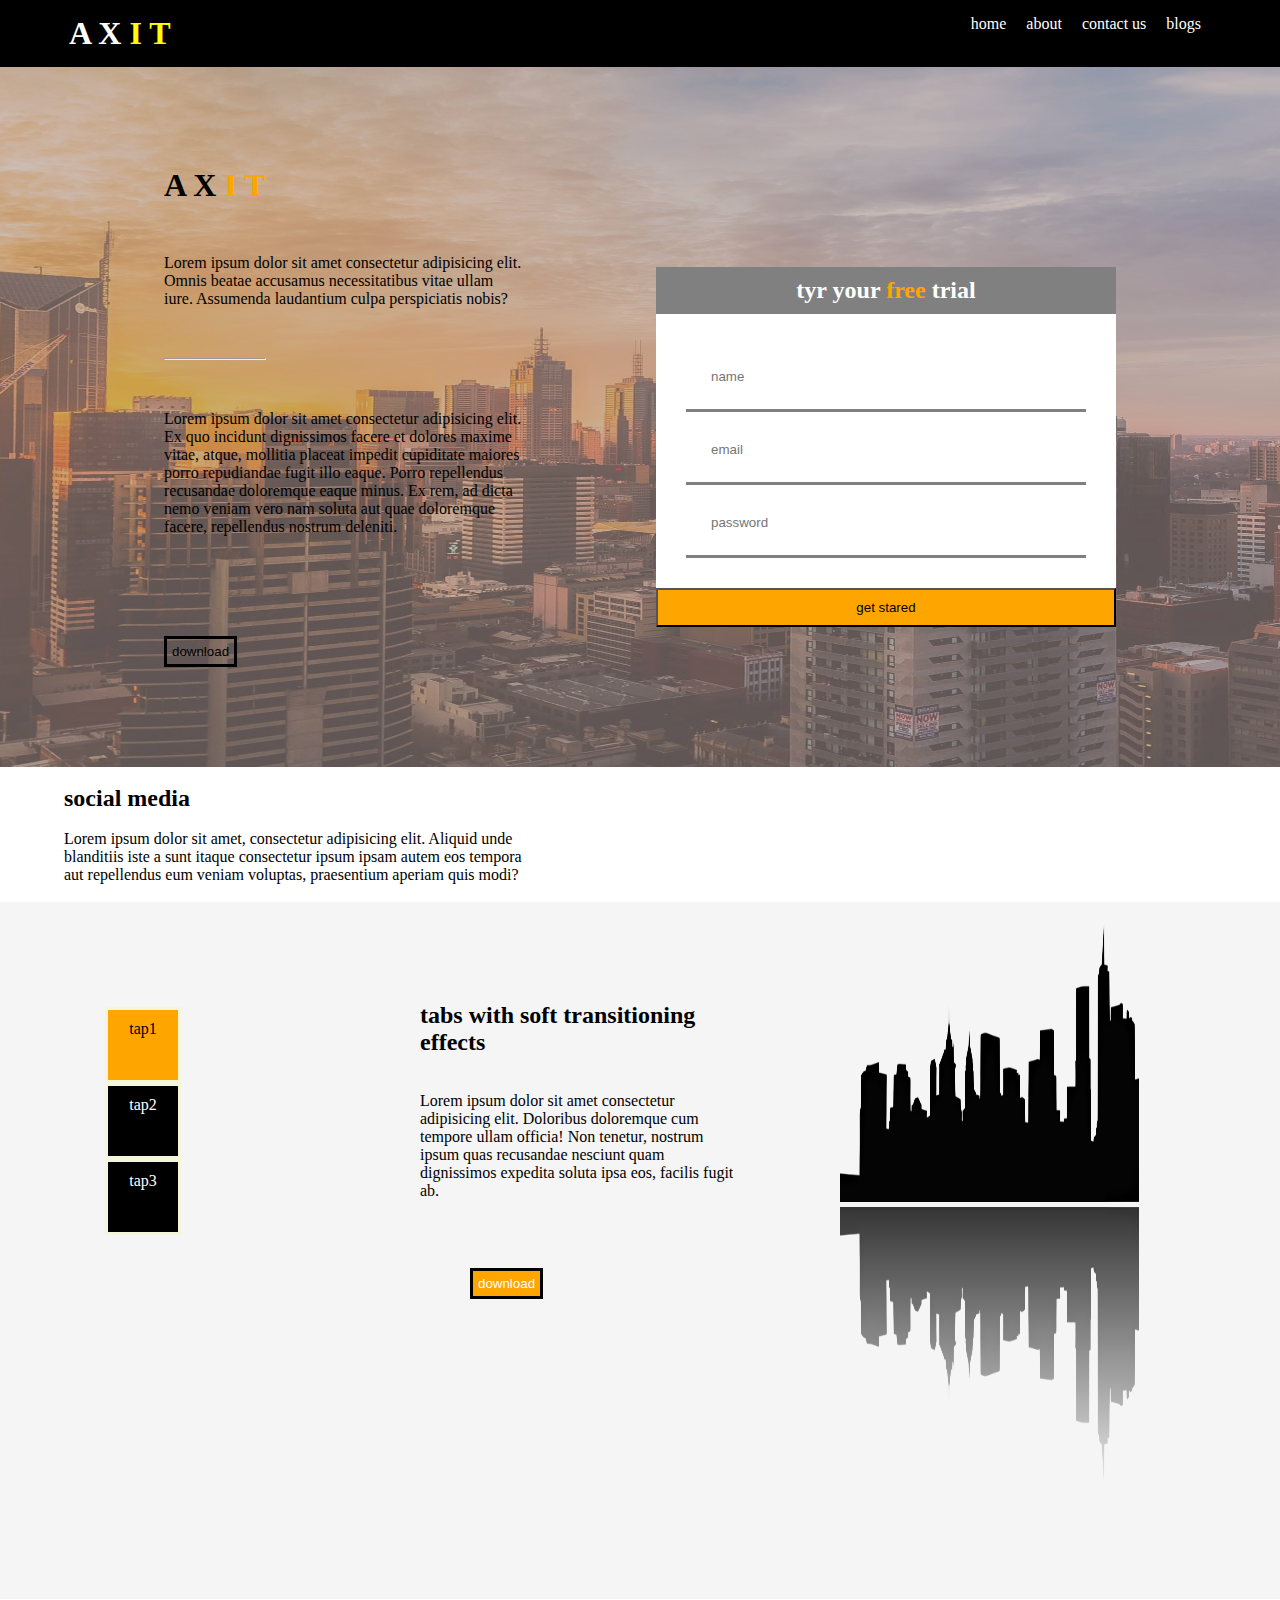
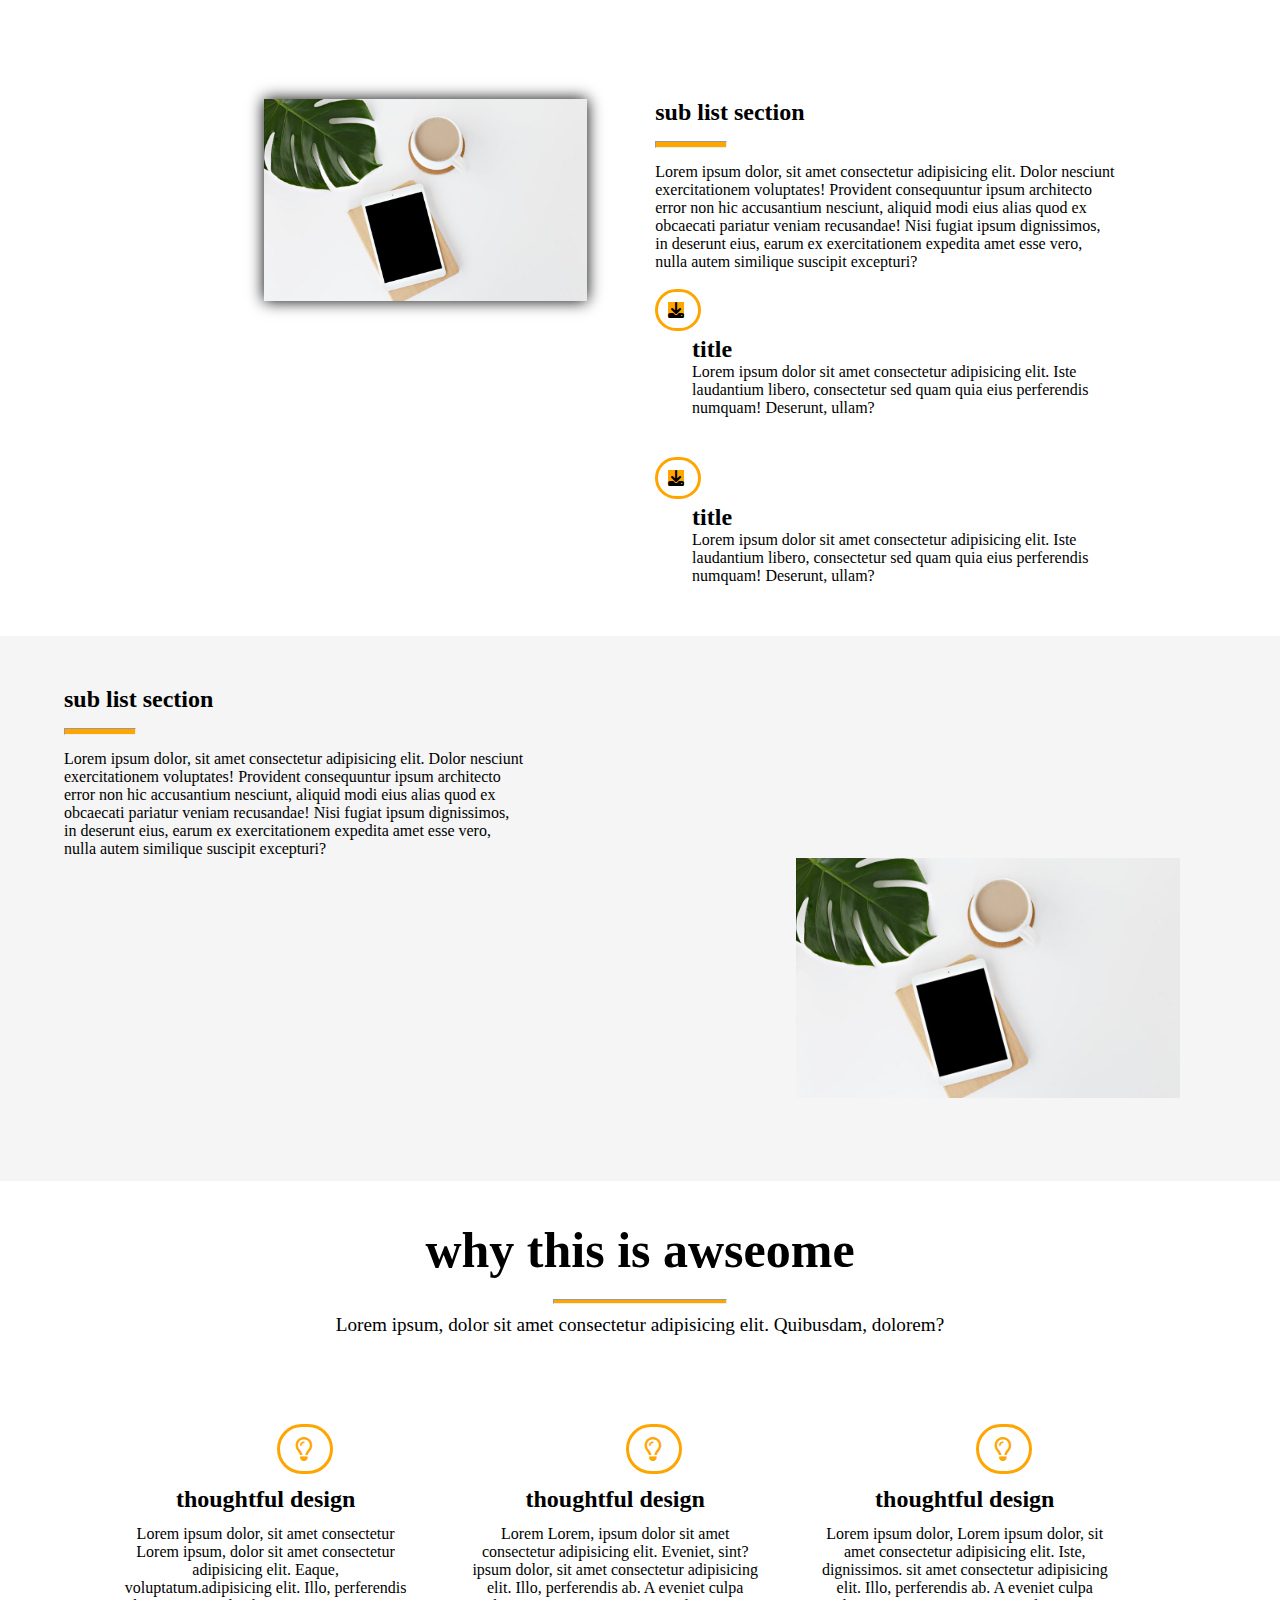
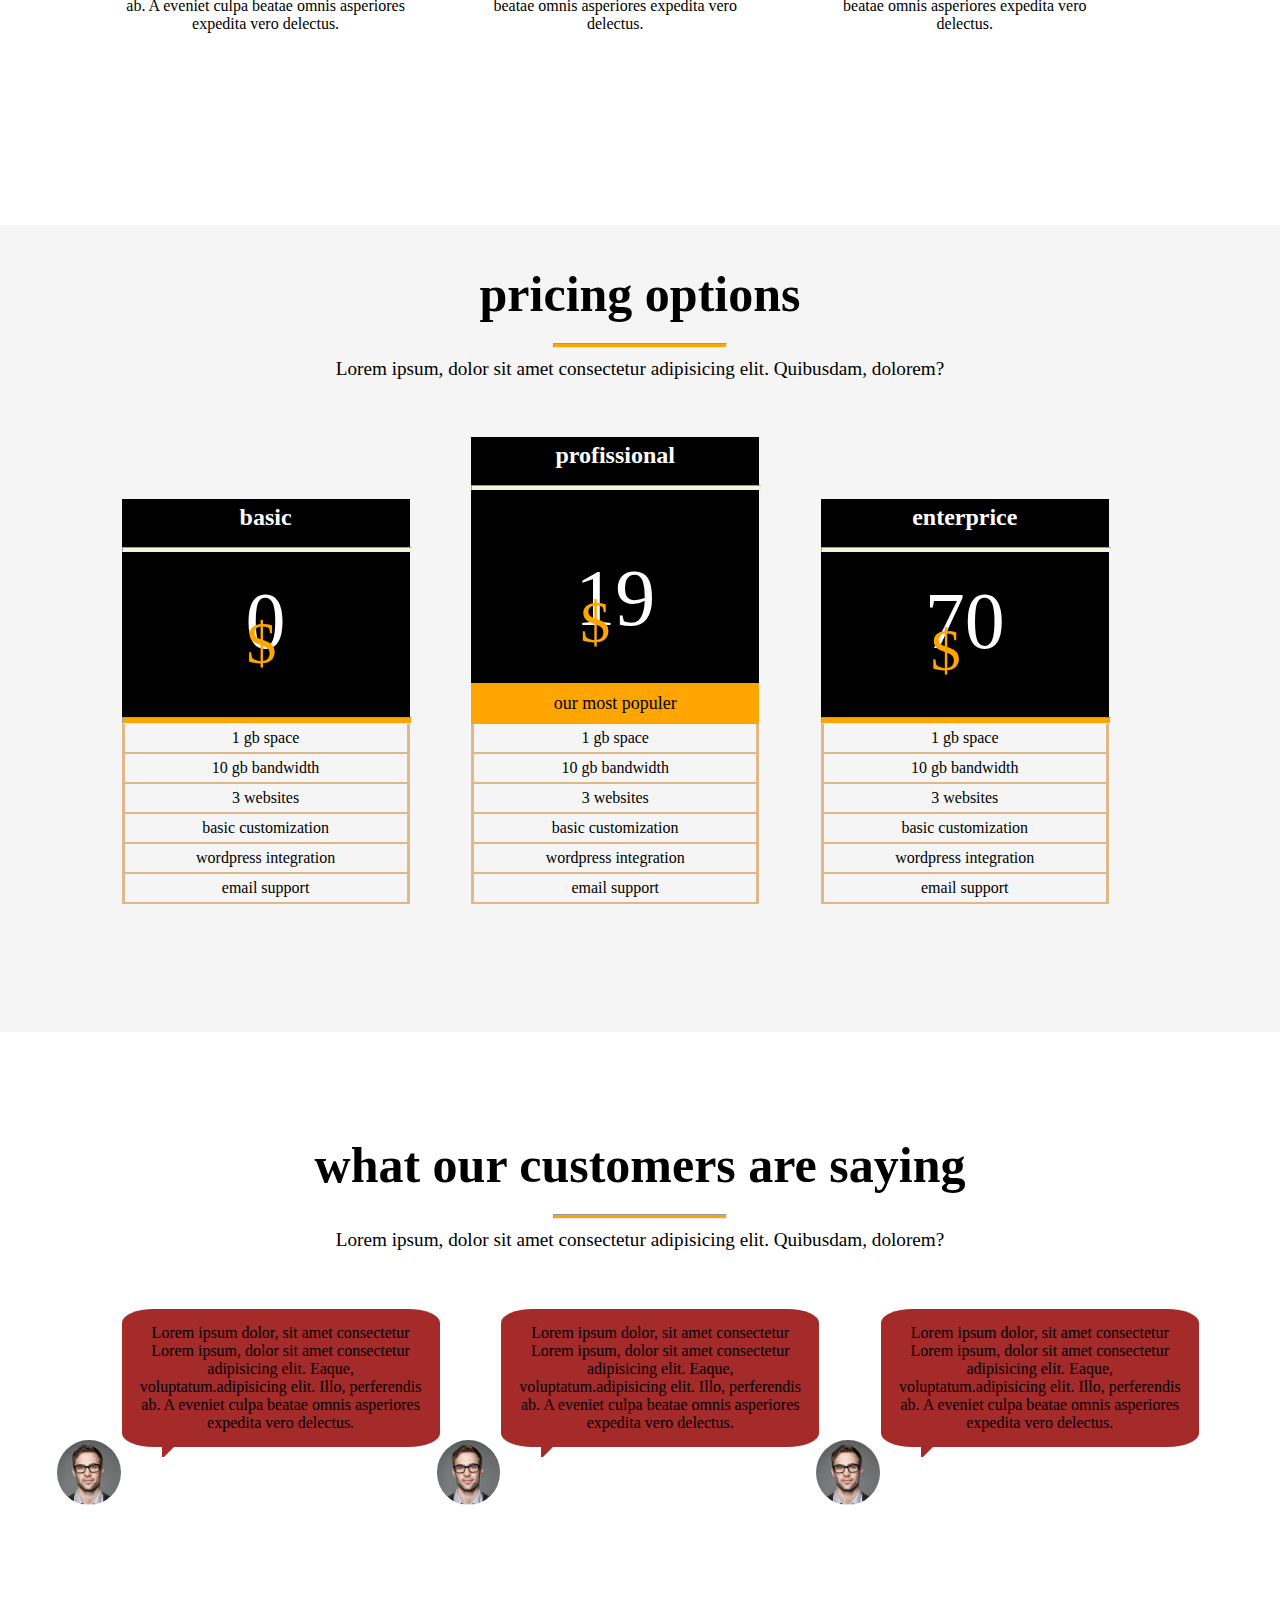
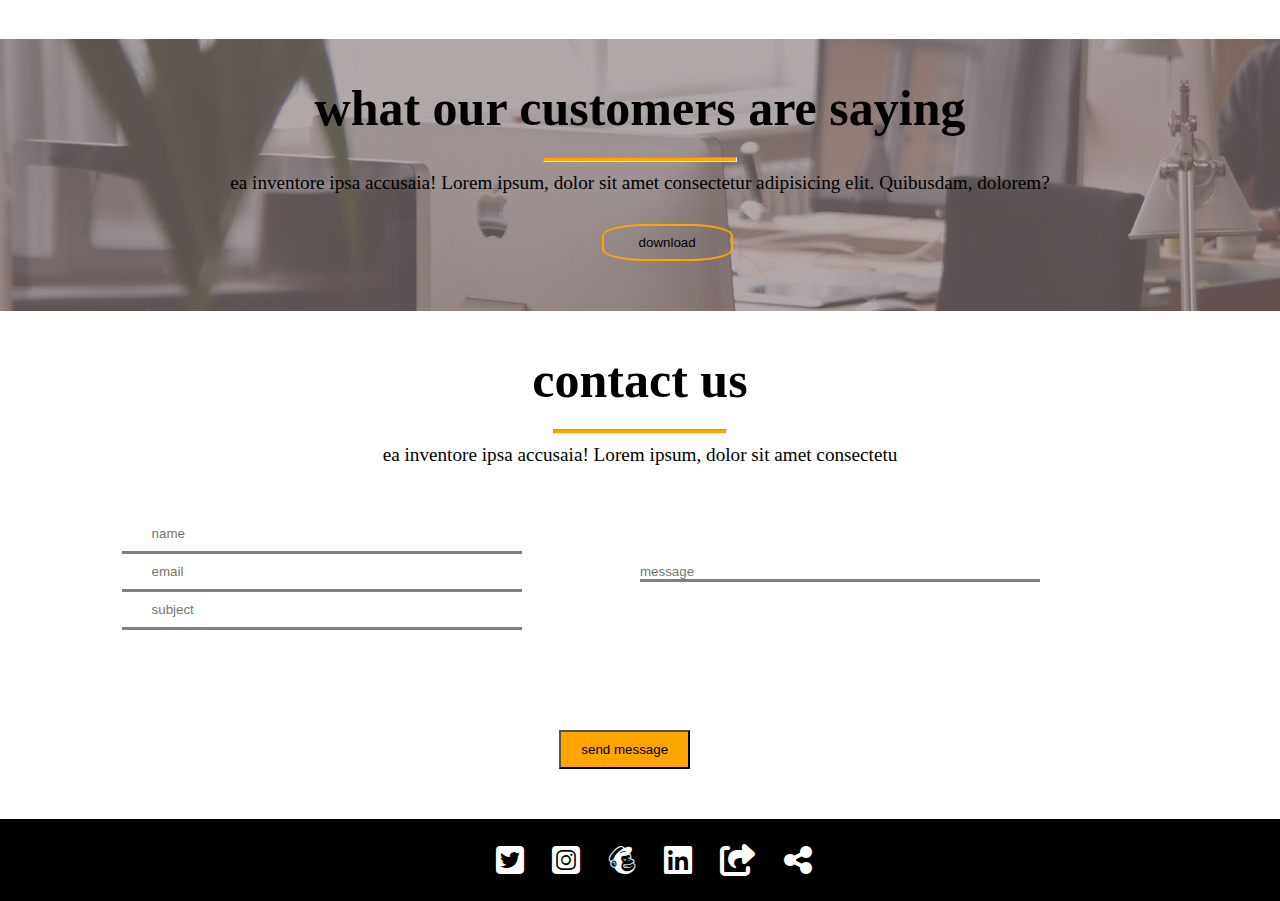
<file: AXIT task/index.html>
<html>

<head>

    <link rel="stylesheet" href="https://cdnjs.cloudflare.com/ajax/libs/font-awesome/6.6.0/css/all.min.css">
    <link rel="stylesheet" href="css/index.css">
</head>

<body>

    <!--navbar-->
    <nav class="w-100 bg_dark ">
        <div class="container ">

            <!--axit logo-->
            <div class="f_left margin_5">
                <h1 class="white">A X <SPAN class="yellow">I</SPAN> <SPAN class="yellow">T</SPAN></h1>
            </div>


            <!--href-->
            <div class="f_right margin_5">
                <ul>
                    <li class="f_left margin_10"><a class="no-deco white" href="">home</a></li>
                    <li class="f_left margin_10"><a class="no-deco white" href="">about</a></li>
                    <li class="f_left margin_10"><a class="no-deco white" href="">contact us</a></li>
                    <li class="f_left margin_10"><a class="no-deco white" href="">blogs</a></li>
                    <div class=".clear-float"></div>
                </ul>
            </div>


            <!--clear float-->
            <div class="clear-float"></div>
        </div>
    </nav>


    <!--home section-->
    <section class="conatiner">
        <div class="bg-img">
            <div class="overlay">

                <div class="container ">


                    <!--left section-->
                    <div class="f_left customDiv w-40 style ">
                        <h1 class="white style text-black">A X <SPAN class="orange">I</SPAN> <SPAN
                                class="orange">T</SPAN></h1>
                        <p class="style text-black">Lorem ipsum dolor sit amet consectetur adipisicing elit. Omnis
                            beatae accusamus
                            necessitatibus vitae ullam iure. Assumenda laudantium
                            culpa perspiciatis nobis?</p>
                        <hr class="style bg-orange text-black">
                        <p class="style text-black">Lorem ipsum dolor sit amet consectetur adipisicing elit. Ex quo
                            incidunt
                            dignissimos facere
                            et dolores maxime vitae, atque, mollitia placeat impedit cupiditate maiores porro
                            repudiandae fugit illo eaque. Porro repellendus recusandae doloremque eaque minus. Ex rem,
                            ad dicta nemo veniam vero nam soluta aut quae doloremque facere, repellendus nostrum
                            deleniti.</p>
                        <button class=" style button text-black">download</button>
                    </div>


                    <!--right section-->
                    <div class="f_right bg-white  customA">
                        <div class="bg-custom w-100 m-auto p-custom">
                            <h2 class="white m-auto">tyr your <span class="orange">free</span> trial</h2>
                        </div>

                        <div class="p-20">
                            <input class="margin_5 block p-20" type="text" placeholder="name">
                            <input class="margin_5 block p-20" type="email" placeholder="email">
                            <input class="margin_5 block p-20" type="password" placeholder="password">

                        </div>
                        <button class="bg-orange w-100 p-10">get stared</button>
                    </div>
                    <div class="clear-float"></div>





                </div>
            </div>
        </div>




    </section>



    <!--section 2-->
    <div class="container">


        <!--left section-->
        <br>
        <div class="w-40 ">
            <h2 class="block ">social media</h2>
            <br>
            <p class="text-black">Lorem ipsum dolor sit amet, consectetur adipisicing elit. Aliquid unde blanditiis iste
                a sunt itaque consectetur
                ipsum ipsam autem eos tempora aut repellendus eum veniam voluptas, praesentium
                aperiam quis modi?</p>
        </div>


    </div>





    <!--section 3-->
    <br>
    <!--main-->
    <div class=" w-100  bg-gray">


        <div class="  margin_custom">
            <!--left-->
            <div class="container f_left w-300 margin_custom-4">
                <ul class="margin_5">
                    <li class="bg-orange p-10 block w-30 ">tap1</li>
                    <li class=" white bg_dark p-10 block  w-30">tap2</li>
                    <li class=" white bg_dark p-10 block  w-30">tap3</li>


                </ul>
            </div>

            <!--middle-->
            <div class="f_left  w-300   margin_custom-5">
                <h2 class="text-black ">tabs with soft transitioning effects</h2>
                <br><br>
                <p class="text-black">Lorem ipsum dolor sit amet consectetur adipisicing elit. Doloribus doloremque cum
                    tempore ullam officia!
                    Non tenetur, nostrum ipsum
                    quas recusandae nesciunt quam dignissimos expedita soluta ipsa eos, facilis
                    fugit ab.</p>
                <br>
                <button class="style button bg-orange ">download</button>
            </div>

            <!--right-->


            <div class="w-300 f_left ">
                <img class="custom-img shad " src="imgs/city-background-illustration-black-free-png.webp" alt="">
            </div>

            <div class="clear-float"></div>
        </div>

    </div>



    <!--section 4-->
    <div class="container block">
        <!--left-->
        <section class=" w-40 f_left">
            <img class="w-70 customC" src="imgs/work-1.jpg" alt="">
        </section>
        <!--right-->
        <div class=" w-40 f_right m-top-50px ref
        ">
            <h2 class="customH text-black">sub list section</h2>
            <hr class="custom-hr">
            <div class="text-black"> Lorem ipsum dolor, sit amet consectetur adipisicing elit. Dolor nesciunt
                exercitationem voluptates!
                Provident consequuntur ipsum architecto error non hic accusantium nesciunt, aliquid modi eius alias quod
                ex
                obcaecati pariatur veniam recusandae! Nisi fugiat ipsum dignissimos, in deserunt eius, earum ex
                exercitationem expedita amet esse
                vero, nulla autem similique suscipit excepturi?
            </div>

            <!--icon 1-->
            <br>

            <div class="marg">

                <div class="border-circle f_left ">
                    <i class="fa-solid fa-download bg-orange "></i>
                </div>
                <div class="f_right w-90  ">
                    <h2>title</h2>
                    <p class="text-black">Lorem ipsum dolor sit amet consectetur adipisicing elit. Iste laudantium
                        libero, consectetur sed quam
                        quia eius perferendis numquam! Deserunt, ullam?
                    </p>
                </div>
            </div>

            <br>
            <!--icon2-->
            <div>
                <div class="border-circle f_left custom8">
                    <i class="fa-solid fa-download bg-orange "></i>
                </div>
                <div class="f_right w-90  ">
                    <h2>title</h2>
                    <p class="text-black">Lorem ipsum dolor sit amet consectetur adipisicing elit. Iste laudantium
                        libero, consectetur sed quam
                        quia eius perferendis numquam! Deserunt, ullam?
                    </p>
                </div>
                <div class="clear-float"></div>
            </div>
            <div class="clear-float"></div>

        </div>
        <div class="clear-float"></div>


    </div>



    <!--section5-->

    <div class="bg-gray">


        <div class="container custom9 ">



            <!--left-->
            <div class=" customy f_left m-top-50px ref  ">

                <h2 class="customH text-black">sub list section</h2>
                <hr class="custom-hr">
                <div class="text-black"> Lorem ipsum dolor, sit amet consectetur adipisicing elit. Dolor nesciunt
                    exercitationem voluptates!
                    Provident consequuntur ipsum architecto error non hic accusantium nesciunt, aliquid modi eius alias
                    quod
                    ex
                    obcaecati pariatur veniam recusandae! Nisi fugiat ipsum dignissimos, in deserunt eius, earum ex
                    exercitationem expedita amet esse
                    vero, nulla autem similique suscipit excepturi?
                </div>
            </div>
            <div class="clear-float"></div>

        </div>


        <!--right-->
        <section class="  f_right  customz ">
            <img class="w-100 " src="imgs/work-1.jpg" alt="">
        </section>

        <div class="clear-float"></div>


    </div>




    <!--secton why this is awseome-->
    <div class="container marbot">

        <div>
            <h2 class="m-auto padding-c ">why this is awseome</h2>
            <hr class="customT">
            <div class="m-auto par">Lorem ipsum, dolor sit amet consectetur adipisicing elit. Quibusdam, dolorem?</div>
        </div>


        <section class="inline-block  card-custom">
            <i class="fa-regular fa-lightbulb  border-circle custom-icon"></i>
            <h2 class="m-auto pp">thoughtful design</h2>
            <p class="m-auto text-black">Lorem ipsum dolor, sit amet consectetur Lorem ipsum, dolor sit amet consectetur
                adipisicing elit. Eaque, voluptatum.adipisicing elit. Illo, perferendis ab. A eveniet culpa beatae omnis
                asperiores expedita vero delectus.</p>



        </section>
        <section class="inline-block  card-custom">
            <i class="fa-regular fa-lightbulb  border-circle custom-icon"></i>
            <h2 class="m-auto pp">thoughtful design</h2>
            <p class="m-auto text-black">Lorem Lorem, ipsum dolor sit amet consectetur adipisicing elit. Eveniet, sint?
                ipsum dolor, sit amet consectetur adipisicing elit. Illo, perferendis ab. A eveniet culpa beatae omnis
                asperiores expedita vero delectus.</p>



        </section>

        <section class="inline-block card-custom">
            <i class="fa-regular fa-lightbulb  border-circle custom-icon"></i>
            <h2 class="m-auto pp">thoughtful design</h2>
            <p class="m-auto text-black">Lorem ipsum dolor, Lorem ipsum dolor, sit amet consectetur adipisicing elit.
                Iste, dignissimos. sit amet consectetur adipisicing elit. Illo, perferendis ab. A eveniet culpa beatae
                omnis asperiores expedita vero delectus.</p>



        </section>




    </div>



    <!--section pricing options-->

    <div class="bg-gray">
        <div class="container marbot ">

            <div>
                <h2 class="m-auto padding-c ">pricing options</h2>
                <hr class="customT">
                <div class="m-auto par">Lorem ipsum, dolor sit amet consectetur adipisicing elit. Quibusdam, dolorem?
                </div>
            </div>

            <!--basic-->
            <section class="inline-block  card-custom bg-dark">
                <div class="m-auto text-custom">
                    <h2 class="text-white ht">basic</h2>
                    <hr class="hr-custom3">
                    <div class="p-relative">
                        <span class="d-sign both inline-block ">$</span>
                        <span class="numb both inline-block">0</span>
                    </div>
                    <hr class="w-100 h-three bg-orange">
                    <ul class="text-black bg-gray">
                        <li class="li-decor"> 1 gb space</li>
                        <li class="li-decor"> 10 gb bandwidth</li>
                        <li class="li-decor">3 websites</li>
                        <li class="li-decor"> basic customization</li>
                        <li class="li-decor"> wordpress integration</li>
                        <li class="li-decor"> email support</li>
                    </ul>

                </div>
            </section>


            <!--professional-->
            <section class="inline-block  card-custom bg-dark">
                <div class="m-auto text-custom">
                    <h2 class="text-white ht">profissional</h2>
                    <hr class="hr-custom3">
                    <div class="p-relative card-padding">
                        <span class="d-sign-two both inline-block ">$</span>
                        <span class="numb-two both inline-block">19</span>
                    </div>
                    <div class="w-100 bg-orange para-cust">our most populer</div>
                    <ul class="text-black bg-gray">
                        <li class="li-decor"> 1 gb space</li>
                        <li class="li-decor"> 10 gb bandwidth</li>
                        <li class="li-decor">3 websites</li>
                        <li class="li-decor"> basic customization</li>
                        <li class="li-decor"> wordpress integration</li>
                        <li class="li-decor"> email support</li>
                    </ul>

                </div>
            </section>

            <!--enterprice-->
            <section class="inline-block  card-custom bg-dark">
                <div class="m-auto text-custom">
                    <h2 class="text-white ht">enterprice</h2>
                    <hr class="hr-custom3">
                    <div class="p-relative">
                        <span class="d-sign-three both inline-block ">$</span>
                        <span class="numb-three both inline-block">70</span>
                    </div>
                    <hr class="w-100 h-three bg-orange">
                    <ul class="text-black bg-gray">
                        <li class="li-decor"> 1 gb space</li>
                        <li class="li-decor"> 10 gb bandwidth</li>
                        <li class="li-decor">3 websites</li>
                        <li class="li-decor"> basic customization</li>
                        <li class="li-decor"> wordpress integration</li>
                        <li class="li-decor"> email support</li>
                    </ul>

                </div>
            </section>

        </div>
    </div>


    <!--what our customers saying-->


    <div class="container marbot">

        <div>
            <h2 class="m-auto padding-c ">what our customers are saying</h2>
            <hr class="customT">
            <div class="m-auto par">Lorem ipsum, dolor sit amet consectetur adipisicing elit. Quibusdam, dolorem?</div>
        </div>


        <section class="inline-block  card-custom  pad-cust  p-relative ">


            <div class="">
                <p class="m-auto text-black ">Lorem ipsum dolor, sit amet consectetur Lorem ipsum, dolor sit amet
                    consectetur
                    adipisicing elit. Eaque, voluptatum.adipisicing elit. Illo, perferendis ab. A eveniet culpa beatae
                    omnis
                    asperiores expedita vero delectus.</p>
                <div>
                    <img class="custom-pic border-r" src="imgs/Capture.PNG" alt="">
                </div>
            </div>




        </section>


        <section class="inline-block  card-custom  pad-cust  p-relative ">


            <div class="">
                <p class="m-auto text-black ">Lorem ipsum dolor, sit amet consectetur Lorem ipsum, dolor sit amet
                    consectetur
                    adipisicing elit. Eaque, voluptatum.adipisicing elit. Illo, perferendis ab. A eveniet culpa beatae
                    omnis
                    asperiores expedita vero delectus.</p>
                <div>
                    <img class="custom-pic border-r" src="imgs/Capture.PNG" alt="">
                </div>
            </div>




        </section>


        <section class="inline-block  card-custom  pad-cust  p-relative ">


            <div class="">
                <p class="m-auto text-black ">Lorem ipsum dolor, sit amet consectetur Lorem ipsum, dolor sit amet
                    consectetur
                    adipisicing elit. Eaque, voluptatum.adipisicing elit. Illo, perferendis ab. A eveniet culpa beatae
                    omnis
                    asperiores expedita vero delectus.</p>
                <div>
                    <img class="custom-pic border-r" src="imgs/Capture.PNG" alt="">

                </div>
            </div>




        </section>



    </div>



    <!--stylish-->

    <section class="stylish">
        <div class="overlay">
            <h4 class="m-auto padding-c ">what our customers are saying</h4>
            <hr class="customT">
            <div class="m-auto par">ea inventore ipsa accusaia! Lorem ipsum, dolor sit amet consectetur adipisicing
                elit. Quibusdam, dolorem?</div>
            <button class="button-two">download</button>
        </div>
    </section>

    <!--form-->
    <section class="container" action="">

        <div>
            <h4 class="m-auto padding-c ">contact us</h4>
            <hr class="customT">
            <div class="m-auto par">ea inventore ipsa accusaia! Lorem ipsum, dolor sit amet consectetu</div>
        </div>


        <!--form inputs-->


        <form class="last-form container ">
            <div class="left-section container">

                <input class="input-class" type="text" placeholder="name">


                <input class="input-class" type="email" placeholder="email">

                <input class="input-class" type="text" placeholder="subject">
            </div>

            <div class="right-section container">

                <input type="text" placeholder="message">
            </div>


        </form>
        <button class="btnthree">send message</button>





    </section>





    <!--footer-->

    <footer class="bg-dark">

        <div class="m-auto f-white">

            <i class="fa-brands fa-facebook-f-white icon"></i> 
            <i class="fa-brands fa-square-twitter icon"></i>
            <i class="fa-brands fa-square-instagram icon"></i>
            <i class="fa-brands fa-mailchimp icon"></i>
            <i class="fa-brands fa-linkedin icon"></i>
            <i class="fa-solid fa-share-from-square icon"></i>
            <i class="fa-solid fa-share-nodes icon"></i>


        </div>

    </footer>


</body>


</html>
</file>
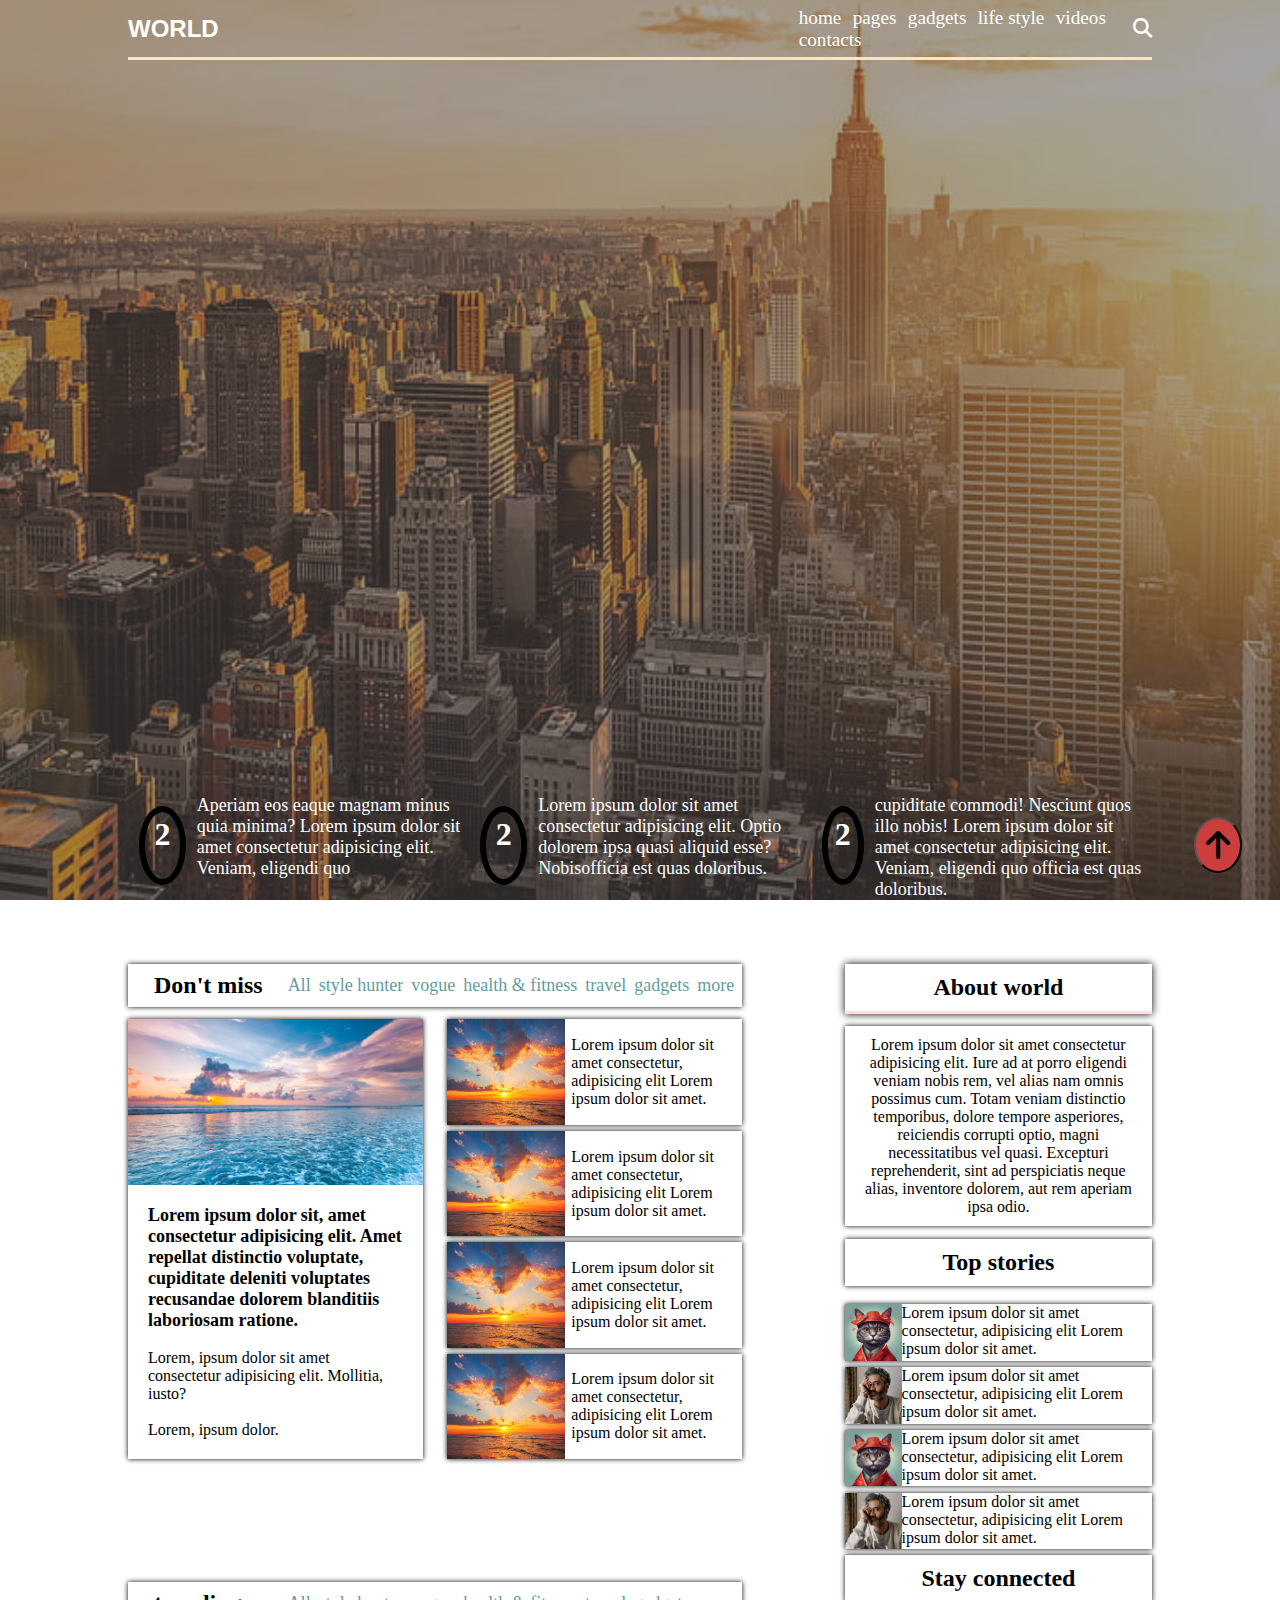
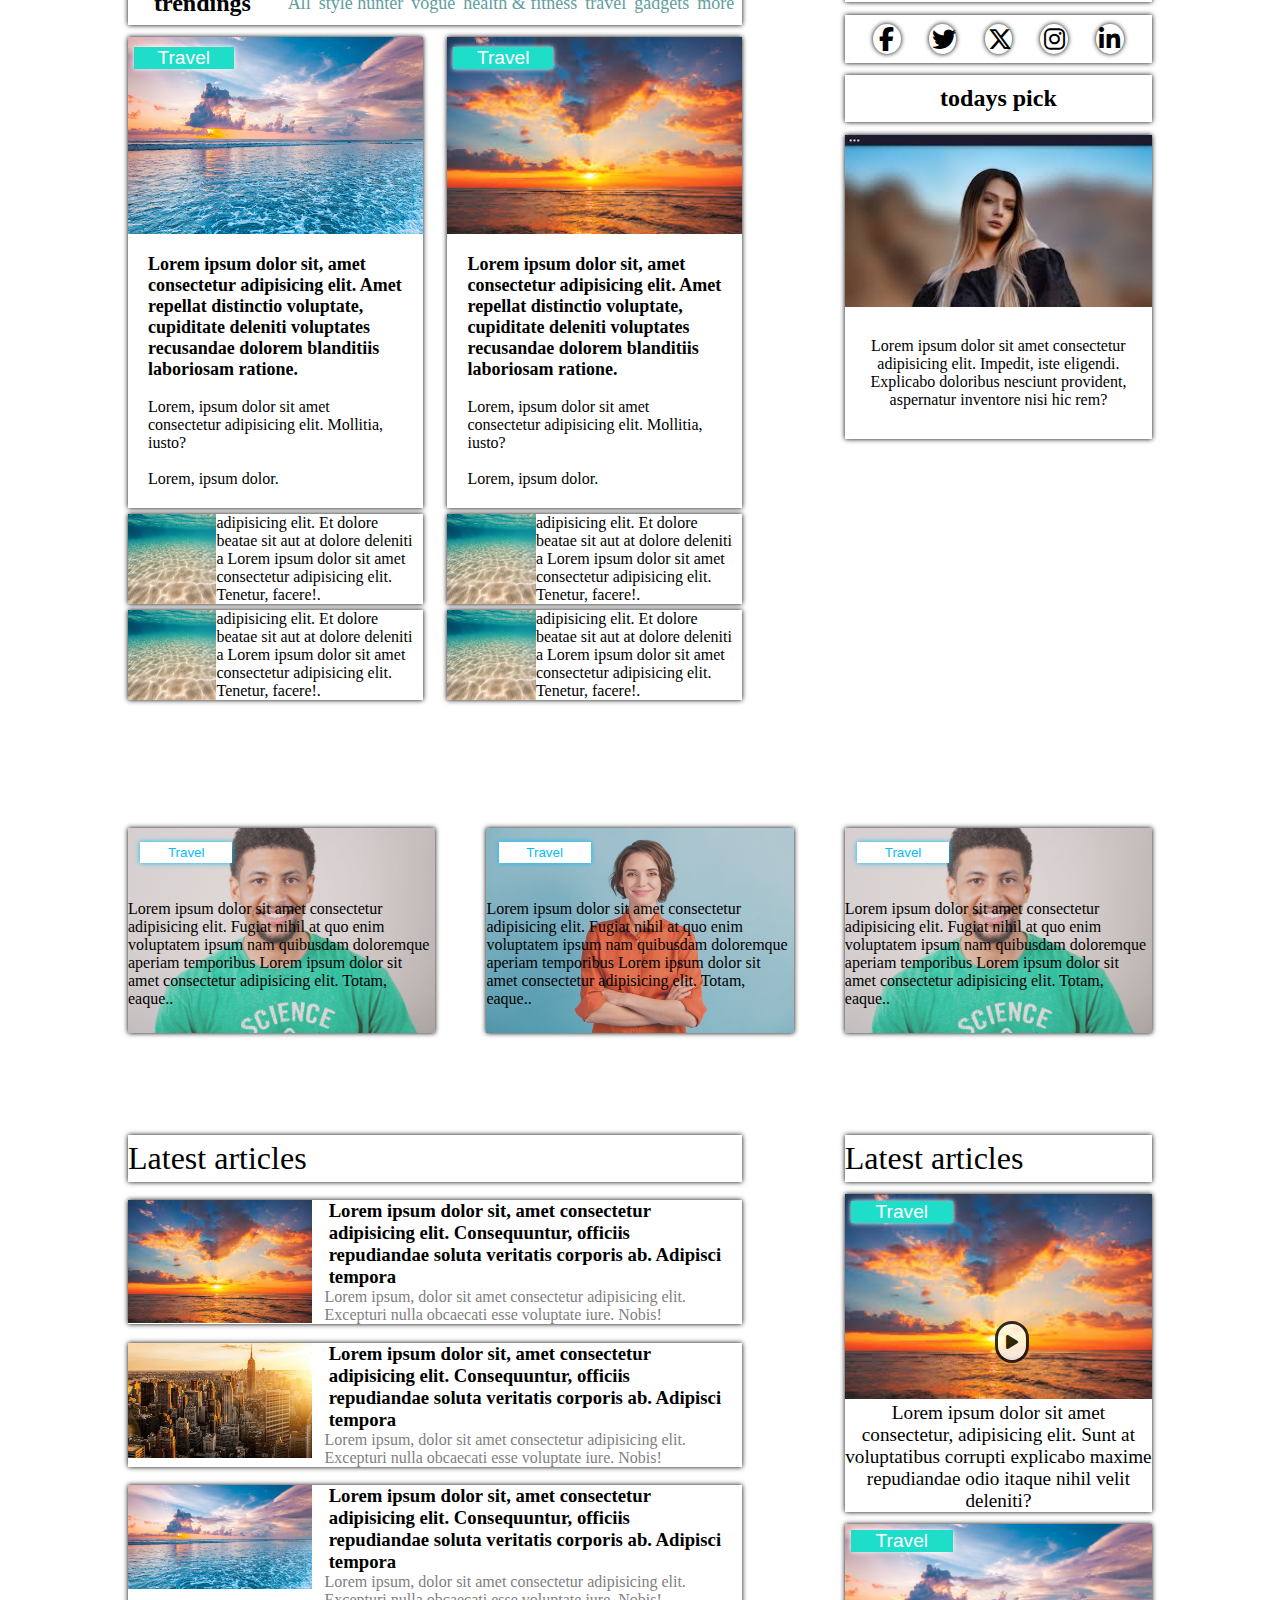
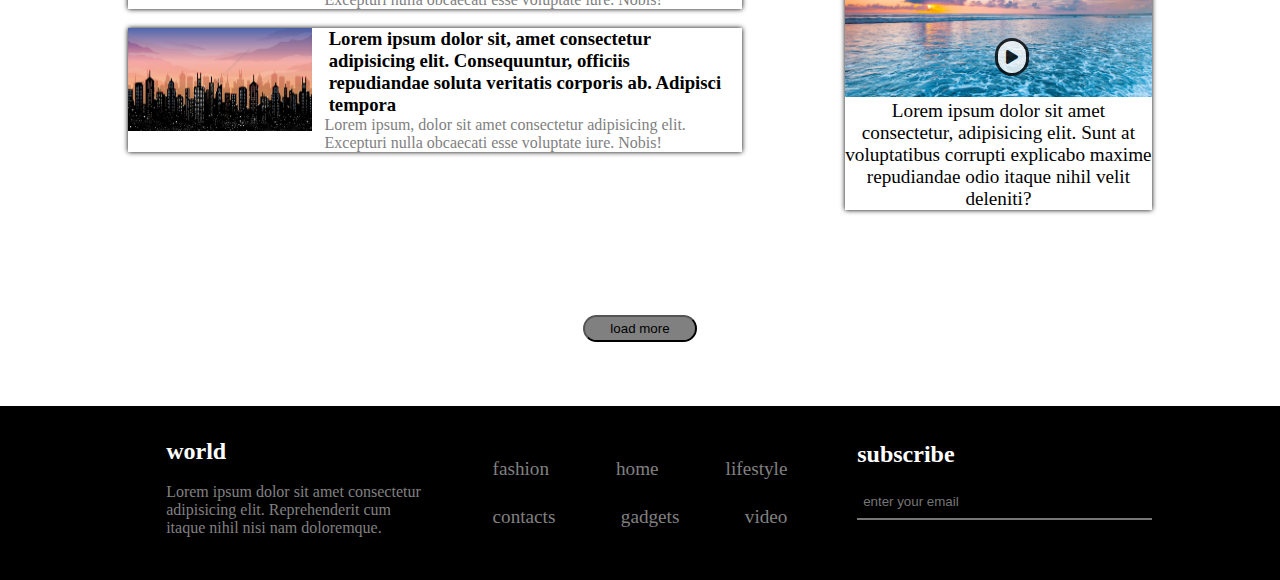
<file: creativa flex task/index.html>
<html>


<head>
    <meta name="viewport" content="width=device-width, initial-scale=1.0">

    <link rel="stylesheet" href="https://cdnjs.cloudflare.com/ajax/libs/font-awesome/6.6.0/css/all.min.css">
    <link rel="stylesheet" href="css/index.css">
    <link rel="stylesheet" href="css/media.css">


<body>
    <!--first section & navbar-->
    <section class="bg-img-home">

        <div class="overlay">
            <div class="container home">

                <!--start navbar-->
                <nav class="header">

                    <h1 class="">WORLD</h1>


                    <ul class="a-adjust w-30">
                        <li><a href="">home</a></li>
                        <li><a href="">pages</a></li>
                        <li><a href="">gadgets</a></li>
                        <li><a href="">life style</a></li>
                        <li><a href="">videos</a></li>
                        <li><a href="">contacts</a></li>
                    </ul>


                    <i class="fa-solid fa-magnifying-glass"></i>



                </nav>
               


                <!--end section-->
                <div class="home-end">

                    <section class=" home-end-section-x">
                        <h3>2</h3>
                        <p> Aperiam eos eaque magnam minus quia
                            minima? Lorem ipsum dolor sit amet consectetur adipisicing elit. Veniam, eligendi quo
                        </p>


                    </section>

                    <section class=" home-end-section-x">
                        <h3>2</h3>
                        <p>Lorem ipsum dolor sit amet consectetur adipisicing elit. Optio dolorem ipsa quasi aliquid
                            esse? Nobisofficia est quas doloribus.</p>


                    </section>

                    <section class=" home-end-section-x">
                        <h3>2</h3>
                        <p>cupiditate commodi! Nesciunt
                            quos illo nobis! Lorem ipsum dolor sit amet consectetur adipisicing elit. Veniam, eligendi
                            quo officia est quas doloribus.</p>


                    </section>








                </div>



            </div>

        </div>

    </section>
    <!--end of first bg-img section-->




    <!--second big div-->

    <section class="container  big-section-two ">




        <!--left big aside-->
        <aside class=" w-60">

            <!--first left big section-->
            <div class="refix">
                <header class=" header-section-first-left">

                    <h2 class="h2-section-first-left"> Don't miss</h2>


                    <ul class="ul-section-first-left">
                        <li>All</li>
                        <li>style hunter</li>
                        <li>vogue</li>
                        <li>health & fitness</li>
                        <li>travel</li>
                        <li>gadgets</li>
                        <li>more</li>
                    </ul>


                </header>

                <div class="two-asides-small-left">





                    <!--left pic first side-->
                    <div class=" left-pic-first-side">

                        <img class="h-img" src="imgs/sea pic.jpg" alt="" class="img">

                        <div class="p">


                            <p class="bold">Lorem ipsum dolor sit, amet consectetur adipisicing elit. Amet repellat
                                distinctio voluptate, cupiditate deleniti voluptates recusandae dolorem blanditiis
                                laboriosam ratione.</p>
                            <br>
                            <p>Lorem, ipsum dolor sit amet consectetur adipisicing elit. Mollitia, iusto?</p>
                            <br>
                            <p>Lorem, ipsum dolor.</p>
                        </div>
                    </div>





                    <!--right side divs-->

                    <div class="right-side-divs">

                        <section class="d-flex colomn-divs">
                            <img src="imgs/sea2.jfif" alt="">
                            <p>Lorem ipsum dolor sit amet consectetur, adipisicing elit Lorem ipsum dolor sit amet.</p>
                        </section>

                        <section class="d-flex colomn-divs">
                            <img src="imgs/sea2.jfif" alt="">
                            <p>Lorem ipsum dolor sit amet consectetur, adipisicing elit Lorem ipsum dolor sit amet.</p>
                        </section>

                        <section class="d-flex colomn-divs">
                            <img src="imgs/sea2.jfif" alt="">
                            <p>Lorem ipsum dolor sit amet consectetur, adipisicing elit Lorem ipsum dolor sit amet.</p>
                        </section>

                        <section class="d-flex colomn-divs">
                            <img src="imgs/sea2.jfif" alt="">
                            <p>Lorem ipsum dolor sit amet consectetur, adipisicing elit Lorem ipsum dolor sit amet.</p>
                        </section>

                    </div>

                </div>

            </div>



            <!--second left big section-->
            <div class="second-left ">


                <header class=" header-section-first-left">

                    <h2 class="h2-section-first-left"> trendings</h2>


                    <ul class="ul-section-first-left">
                        <li>All</li>
                        <li>style hunter</li>
                        <li>vogue</li>
                        <li>health & fitness</li>
                        <li>travel</li>
                        <li>gadgets</li>
                        <li>more</li>
                    </ul>


                </header>




                <div class="two-asides-small-left">





                    <!--left pic first side-->
                    <div class=" left-pic-first-side">

                        <img class="h-img" src="imgs/sea pic.jpg" alt="" class="img">
                        <div class="p">


                            <p class="bold">Lorem ipsum dolor sit, amet consectetur adipisicing elit. Amet repellat
                                distinctio voluptate, cupiditate deleniti voluptates recusandae dolorem blanditiis
                                laboriosam ratione.</p>
                            <br>
                            <p>Lorem, ipsum dolor sit amet consectetur adipisicing elit. Mollitia, iusto?</p>
                            <br>
                            <p>Lorem, ipsum dolor.</p>
                        </div>
                        <button class="travel-latest">Travel</button>
                    </div>



                    <!--right side divs-->
                    <div class=" left-pic-first-side">

                        <img class="h-img" src="imgs/sea2.jfif" alt="" class="img">
                        <div class="p">


                            <p class="bold">Lorem ipsum dolor sit, amet consectetur adipisicing elit. Amet repellat
                                distinctio voluptate, cupiditate deleniti voluptates recusandae dolorem blanditiis
                                laboriosam ratione.</p>
                            <br>
                            <p>Lorem, ipsum dolor sit amet consectetur adipisicing elit. Mollitia, iusto?</p>
                            <br>
                            <p>Lorem, ipsum dolor.</p>
                        </div>
                        <button class="travel-latest">Travel</button>
                    </div>


                </div>

            </div>


            <div class="col-ctrl">

                <section>
                    <div class="colomn-divs-2">
                        <img src="imgs/sea4.webp" alt="">
                        <p> adipisicing elit. Et dolore
                            beatae sit aut at dolore deleniti a Lorem ipsum dolor sit amet consectetur adipisicing elit.
                            Tenetur, facere!.</p>

                    </div>

                    <div class="colomn-divs-2">
                        <img src="imgs/sea4.webp" alt="">
                        <p> adipisicing elit. Et dolore
                            beatae sit aut at dolore deleniti a Lorem ipsum dolor sit amet consectetur adipisicing elit.
                            Tenetur, facere!.</p>

                    </div>
                </section>


                <section>
                    <div class="colomn-divs-2">
                        <img src="imgs/sea4.webp" alt="">
                        <p> adipisicing elit. Et dolore
                            beatae sit aut at dolore deleniti a Lorem ipsum dolor sit amet consectetur adipisicing elit.
                            Tenetur, facere!.</p>

                    </div>

                    <div class="colomn-divs-2">
                        <img src="imgs/sea4.webp" alt="">
                        <p> adipisicing elit. Et dolore
                            beatae sit aut at dolore deleniti a Lorem ipsum dolor sit amet consectetur adipisicing elit.
                            Tenetur, facere!.</p>

                    </div>
                </section>

            </div>

            </div>





        </aside>



        <!--right big aside-->
        <aside class=" w-30 big-right">

            <header class="header special m-use">
                <h2>About world</h2>
            </header>


            <div class="mango m-use">
                <p>
                    Lorem ipsum dolor sit amet consectetur adipisicing elit. Iure ad at porro eligendi veniam nobis rem,
                    vel alias nam omnis possimus cum. Totam veniam distinctio temporibus, dolore tempore asperiores,
                    reiciendis corrupti optio, magni necessitatibus vel quasi. Excepturi reprehenderit, sint ad
                    perspiciatis neque alias, inventore dolorem, aut rem aperiam ipsa odio.
                </p>
            </div>



            <header class="header-x m-use">
                <h2>Top stories</h2>
            </header>

            <div>

                <section class="d-flex colomn-divs-3">
                    <img src="imgs/download.jfif" alt="">
                    <p>Lorem ipsum dolor sit amet consectetur, adipisicing elit Lorem ipsum dolor sit amet.</p>
                </section>

                <section class="d-flex colomn-divs-3">
                    <img src="imgs/images (2).jfif" alt="">
                    <p>Lorem ipsum dolor sit amet consectetur, adipisicing elit Lorem ipsum dolor sit amet.</p>
                </section>

                <section class="d-flex colomn-divs-3">
                    <img src="imgs/download.jfif" alt="">
                    <p>Lorem ipsum dolor sit amet consectetur, adipisicing elit Lorem ipsum dolor sit amet.</p>
                </section>

                <section class="d-flex colomn-divs-3">
                    <img src="imgs/images (2).jfif" alt="">
                    <p>Lorem ipsum dolor sit amet consectetur, adipisicing elit Lorem ipsum dolor sit amet.</p>
                </section>



            </div>

            <header class="header-x m-use">
                <h2>Stay connected</h2>
            </header>

            <div class="icons m-use">
                <i class="fa-brands fa-facebook-f"></i>
                <i class="fa-brands fa-twitter"></i>
                <i class="fa-brands fa-x-twitter"></i>
                <i class="fa-brands fa-instagram"></i>
                <i class="fa-brands fa-linkedin-in"></i>
            </div>

            <header class="header-x m-use">
                <h2>todays pick</h2>
            </header>

            <div class="last m-use">
                <img src="imgs/images (3).jfif" alt="">
                <p>Lorem ipsum dolor sit amet consectetur adipisicing elit. Impedit, iste eligendi. Explicabo doloribus
                    nesciunt provident, aspernatur inventore nisi hic rem?</p>

            </div>



        </aside>























    </section>



    <!--third section-->
    <section class="third-section container">



        <div class="first-card-1">
            <img src="imgs/man1.jpg" alt="">
            <div class="overlay-1">
                <div class="text">
                    <p>Lorem ipsum dolor sit amet consectetur adipisicing elit. Fugiat nihil at quo enim voluptatem
                        ipsum nam quibusdam doloremque aperiam temporibus Lorem ipsum dolor sit amet consectetur
                        adipisicing elit. Totam, eaque..</p>

                </div>

                <button class="btn-custom">Travel</button>
            </div>
        </div>

        <div class="first-card-1">
            <img src="imgs/man2.jpg" alt="">
            <div class="overlay-1">
                <div class="text">
                    <p>Lorem ipsum dolor sit amet consectetur adipisicing elit. Fugiat nihil at quo enim voluptatem
                        ipsum nam quibusdam doloremque aperiam temporibus Lorem ipsum dolor sit amet consectetur
                        adipisicing elit. Totam, eaque..</p>

                </div>

                <button class="btn-custom">Travel</button>
            </div>
        </div>


        <div class="first-card-1">
            <img src="imgs/man1.jpg" alt="">
            <div class="overlay-1">
                <div class="text">
                    <p>Lorem ipsum dolor sit amet consectetur adipisicing elit. Fugiat nihil at quo enim voluptatem
                        ipsum nam quibusdam doloremque aperiam temporibus Lorem ipsum dolor sit amet consectetur
                        adipisicing elit. Totam, eaque..</p>

                </div>

                <button class="btn-custom">Travel</button>
            </div>
        </div>





    </section>




    <!--
    fourth section-->
    <section class="fourth container">



        <aside class="w-60 ">

            <header class="header-3">Latest articles</header>

            <div class="resolve">
                <img src="imgs/sea2.jfif" alt="">
                <div class="d-flex-x">
                    <h3>Lorem ipsum dolor sit, amet consectetur adipisicing elit. Consequuntur, officiis repudiandae soluta
                        veritatis corporis ab. Adipisci tempora
                    </h3>
                    <p>Lorem ipsum, dolor sit amet consectetur adipisicing elit. Excepturi nulla obcaecati esse voluptate
                        iure. Nobis!</p>
                </div>

            </div>

            <div class="resolve">
                <img src="imgs/home.jpg" alt="">
                <div class="d-flex-x">
                    <h3>Lorem ipsum dolor sit, amet consectetur adipisicing elit. Consequuntur, officiis repudiandae soluta
                        veritatis corporis ab. Adipisci tempora
                    </h3>
                    <p>Lorem ipsum, dolor sit amet consectetur adipisicing elit. Excepturi nulla obcaecati esse voluptate
                        iure. Nobis!</p>
                </div>
            </div>

            <div class="resolve">
                <img src="imgs/sea pic.jpg" alt="">
                <div class="d-flex-x">
                    <h3>Lorem ipsum dolor sit, amet consectetur adipisicing elit. Consequuntur, officiis repudiandae soluta
                        veritatis corporis ab. Adipisci tempora
                    </h3>
                    <p>Lorem ipsum, dolor sit amet consectetur adipisicing elit. Excepturi nulla obcaecati esse voluptate
                        iure. Nobis!</p>
                </div>

            </div>

            <div class="resolve">
                <img src="imgs/home 2.jpg" alt="">
                <div class="d-flex-x">
                    <h3>Lorem ipsum dolor sit, amet consectetur adipisicing elit. Consequuntur, officiis repudiandae soluta
                        veritatis corporis ab. Adipisci tempora
                    </h3>
                    <p>Lorem ipsum, dolor sit amet consectetur adipisicing elit. Excepturi nulla obcaecati esse voluptate
                        iure. Nobis!</p>
                </div>
            </div>









        </aside>



        <aside class="w-30">

            <header class="header-3 ">Latest articles</header>

            <div class="latest">

                <img src="imgs/sea2.jfif" alt="">

                <p>Lorem ipsum dolor sit amet consectetur, adipisicing elit. Sunt at voluptatibus corrupti explicabo
                    maxime repudiandae odio itaque nihil velit deleniti?</p>

                <div class="video-icon"> <i class="fa-solid fa-play"></i> </div>

                <button class="travel-latest">Travel</button>

            </div>


            <div class="latest">

                <img src="imgs/sea pic.jpg" alt="">

                <p>Lorem ipsum dolor sit amet consectetur, adipisicing elit. Sunt at voluptatibus corrupti explicabo
                    maxime repudiandae odio itaque nihil velit deleniti?</p>



                <div class="video-icon"> <i class="fa-solid fa-play"></i> </div>

                <button class="travel-latest">Travel</button>

            </div>




        </aside>




    </section>


    <!--loading button-->
    <div class="btn-div">

        <button class="btn-loading">load more</button>
    </div>


    <!--footer-->
    <div class="last-div">

        <div class="container fotter-l">

            <section class=" last-card-1">
                <h2>world</h2>
                <p>Lorem ipsum dolor sit amet consectetur adipisicing elit. Reprehenderit cum itaque nihil nisi nam
                    doloremque.</p>
            </section>

            <section class="last-card-2">
                <ul>
                    <li>fashion</li>
                    <li>home</li>
                    <li>lifestyle</li>
                </ul>
                <ul>
                    <li>contacts</li>
                    <li>gadgets</li>
                    <li>video</li>
                </ul>
            </section>

            <section class="last-card-3">
                <h2>subscribe</h2>
                <input type="email" placeholder="enter your email">
            </section>


        </div>




    </div>


    <button class="fixed">
        <i class="fa-solid fa-arrow-up"></i>
    </button>


























</body>



</head>

</html>
</file>
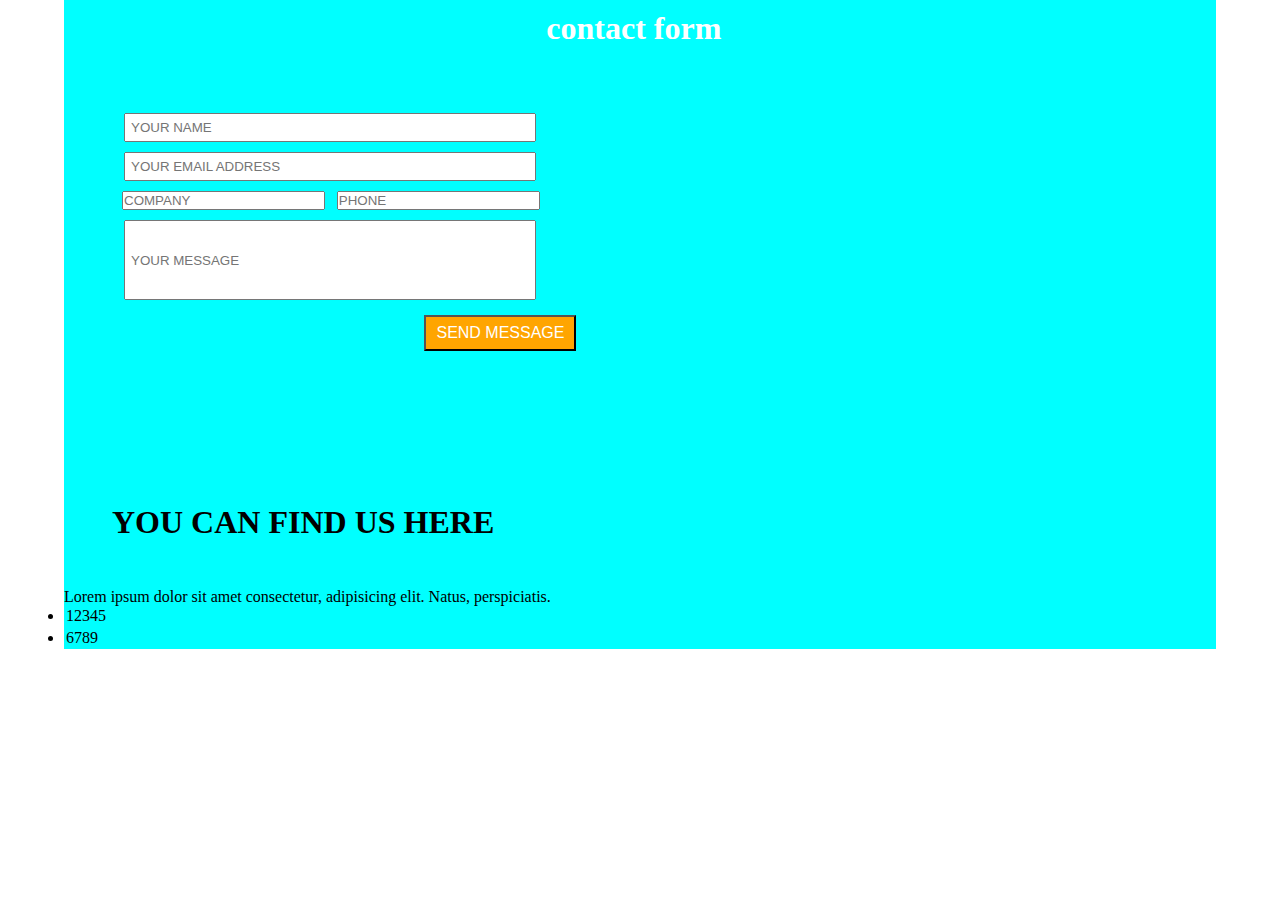
<file: form task/index.html>
<html>

<head>
    <link rel="stylesheet" href="css/index.css">

<body>

    <section class="container bg-light-blue ">
        <h1>contact form</h1>

        <!--form side-->
        <aside class="inline-block left-aside">
            <input class="d-block" type="text" placeholder="YOUR NAME">
            <input class="d-block" type="email" placeholder="YOUR EMAIL ADDRESS">
            <input class="custom-input" type="text" placeholder="COMPANY">
            <input class="custom-input" type="number" placeholder="PHONE">
            <input class="d-block msg" type="text" placeholder="YOUR MESSAGE ">
            <button class="btn">SEND MESSAGE</button>
        </aside>

        <!--TEXT SIDE-->
        <aside class=" inline-block right-side">
            <h3>YOU CAN FIND US HERE</h3>
            <p>Lorem ipsum dolor sit amet consectetur, adipisicing elit. Natus, perspiciatis.</p>

            <ul>
                <li>12345</li>
                <li>6789</li>
            </ul>
        </aside>



    </section>




</body>
</head>

</html>
</file>
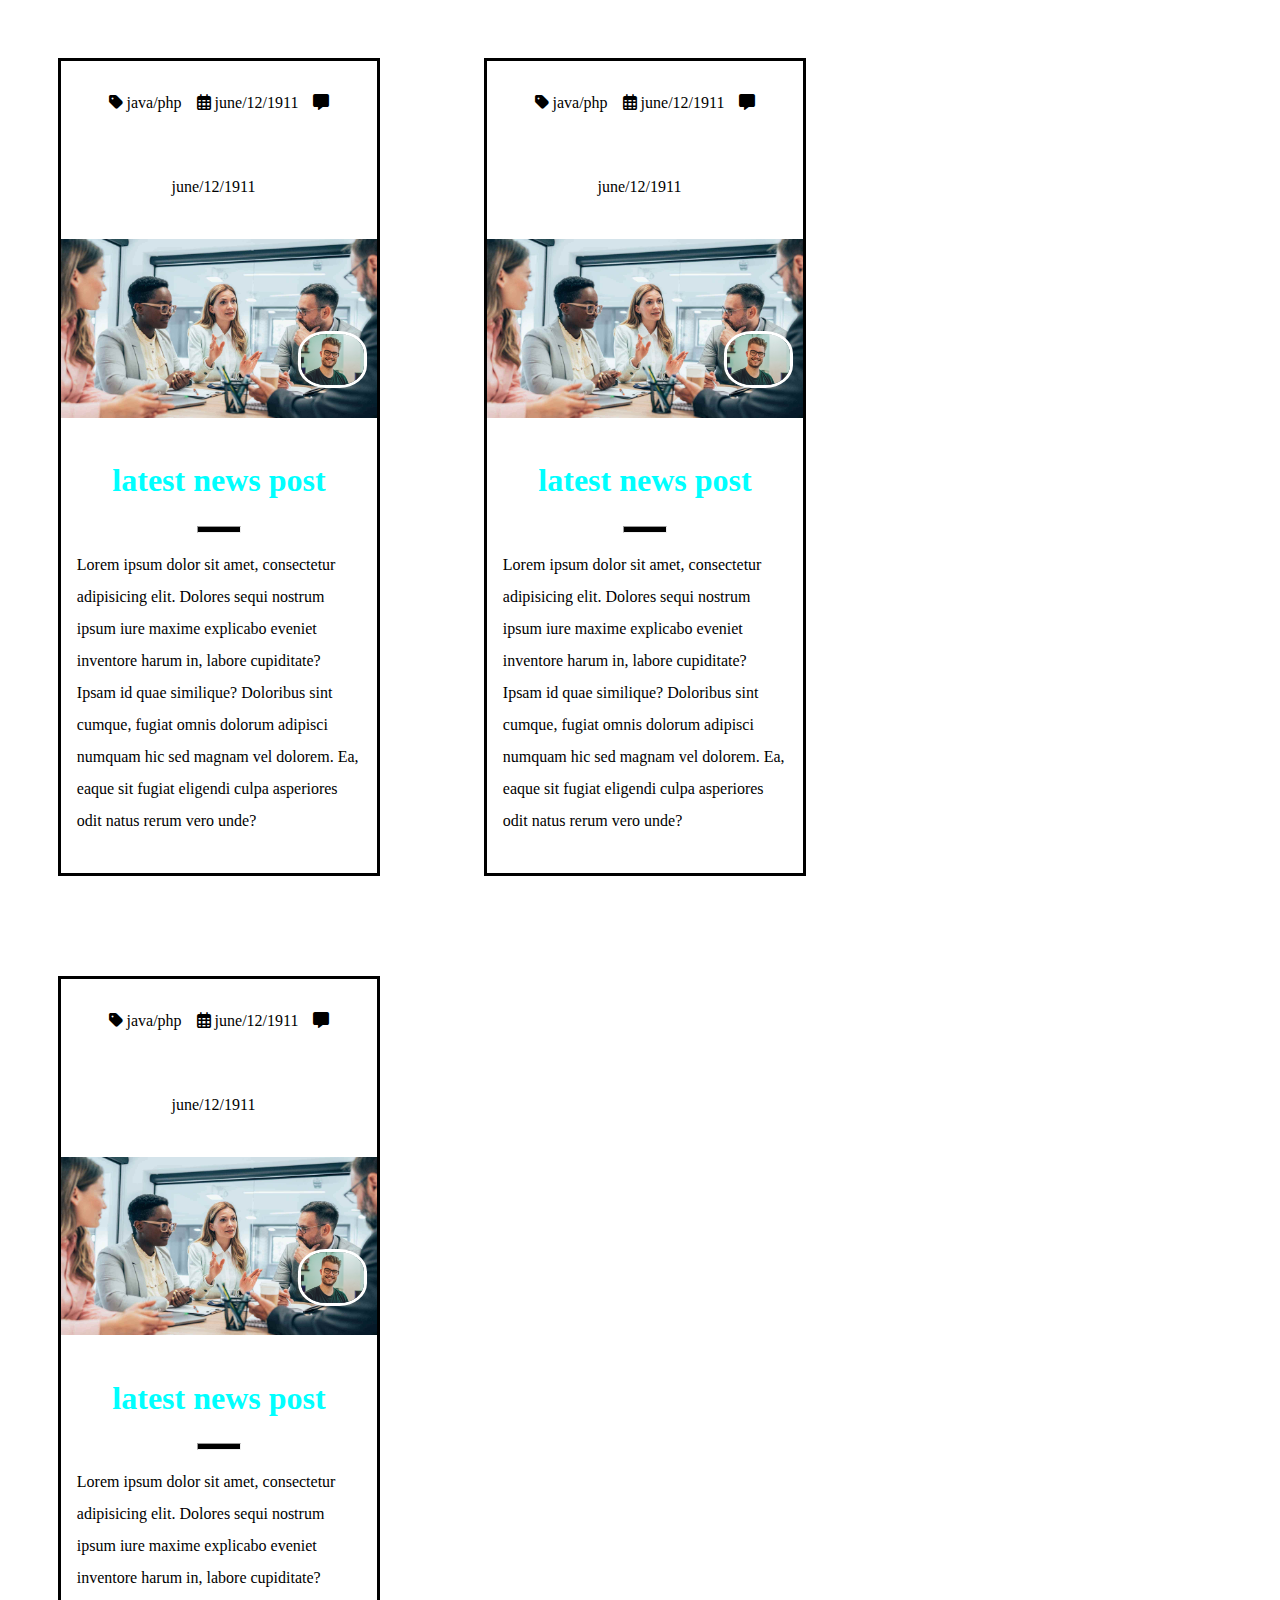
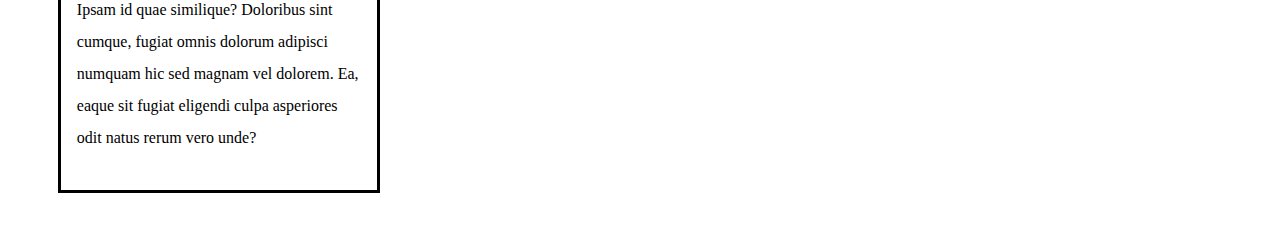
<file: postition task/index.html>
<html>

<head>

    <link rel="stylesheet" href="https://cdnjs.cloudflare.com/ajax/libs/font-awesome/6.6.0/css/all.min.css">
    <link rel="stylesheet" href="css/index.css">

<body>
    <!--section one-->
    <section class="section p-relative d-inline-block">
        <!--header-->
        <div class="  container text-center">


            <i class="fa-solid fa-tag p-10"> </i>
            <p class="d-inline-block p-11">java/php</p>



            <i class="fa-regular fa-calendar-days p-10"></i>
            <p class="d-inline-block p-10 p-11">june/12/1911</p>



            <i class="fa-solid fa-message"></i>
            <p class="d-inline-block p-11">june/12/1911</p>

        </div>

        <!--pic section-->
        <div class="p-relative">

            <img class="" src="imgs/first big.jpg " alt="">
            <div class=" p-absolute bg-green p-relative"> 
                <p class="xy p-absolute">read more</p>
            </div>
        </div>

        <!--text section-->

        <br>
        <div class="container">
            <h2 class="text-aqua">latest news post</h2>
            <hr class="bg-black">
            <div class="fix"></div>

            <p>Lorem ipsum dolor sit amet, consectetur adipisicing elit. Dolores sequi nostrum ipsum iure maxime
                explicabo eveniet inventore harum in, labore cupiditate? Ipsam id quae similique? Doloribus sint cumque,
                fugiat omnis dolorum adipisci numquam hic sed magnam vel dolorem. Ea, eaque sit fugiat eligendi culpa
                asperiores odit natus rerum vero unde?</p>
        </div>

        <!--small pic section-->
        <div>
            <img class="customA border-r" src="imgs/first small.jpg" alt="">
        </div>

    </section>

    <!--section two-->
    <section class="section p-relative d-inline-block">
        <!--header-->
        <div class="  container text-center">


            <i class="fa-solid fa-tag p-10"> </i>
            <p class="d-inline-block p-11">java/php</p>



            <i class="fa-regular fa-calendar-days p-10"></i>
            <p class="d-inline-block p-10 p-11">june/12/1911</p>



            <i class="fa-solid fa-message"></i>
            <p class="d-inline-block p-11">june/12/1911</p>

        </div>


        <!--pic section-->
        <div class="p-relative">

            <img class="" src="imgs/first big.jpg " alt="">
            <div class=" p-absolute bg-green p-relative"> 
                <p class="xy p-absolute">read more</p>
            </div>
        </div>


        <!--text section-->

        <br>
        <div class="container">
            <h2 class="text-aqua">latest news post</h2>
            <hr class="bg-black">
            <div class="fix"></div>

            <p>Lorem ipsum dolor sit amet, consectetur adipisicing elit. Dolores sequi nostrum ipsum iure maxime
                explicabo eveniet inventore harum in, labore cupiditate? Ipsam id quae similique? Doloribus sint cumque,
                fugiat omnis dolorum adipisci numquam hic sed magnam vel dolorem. Ea, eaque sit fugiat eligendi culpa
                asperiores odit natus rerum vero unde?</p>
        </div>

        <!--small pic section-->
        <div>
            <img class="customA border-r" src="imgs/first small.jpg" alt="">
        </div>

    </section>


    <!--section three-->
    <section class="section p-relative d-inline-block">
        <!--header-->
        <div class="  container text-center">


            <i class="fa-solid fa-tag p-10"> </i>
            <p class="d-inline-block p-11">java/php</p>



            <i class="fa-regular fa-calendar-days p-10"></i>
            <p class="d-inline-block p-10 p-11">june/12/1911</p>



            <i class="fa-solid fa-message"></i>
            <p class="d-inline-block p-11">june/12/1911</p>

        </div>

        <!--pic section-->
        <div class="p-relative">

            <img class="" src="imgs/first big.jpg " alt="">
            <div class=" p-absolute bg-green p-relative"> 
                <p class="xy p-absolute">read more</p>
            </div>
        </div>

        <!--text section-->

        <br>
        <div class="container">
            <h2 class="text-aqua">latest news post</h2>
            <hr class="bg-black">
            <div class="fix"></div>

            <p>Lorem ipsum dolor sit amet, consectetur adipisicing elit. Dolores sequi nostrum ipsum iure maxime
                explicabo eveniet inventore harum in, labore cupiditate? Ipsam id quae similique? Doloribus sint cumque,
                fugiat omnis dolorum adipisci numquam hic sed magnam vel dolorem. Ea, eaque sit fugiat eligendi culpa
                asperiores odit natus rerum vero unde?</p>
        </div>

        <!--small pic section-->
        <div>
            <img class="customA border-r" src="imgs/first small.jpg" alt="">
        </div>

    </section>


</body>


</head>

</html>
</file>
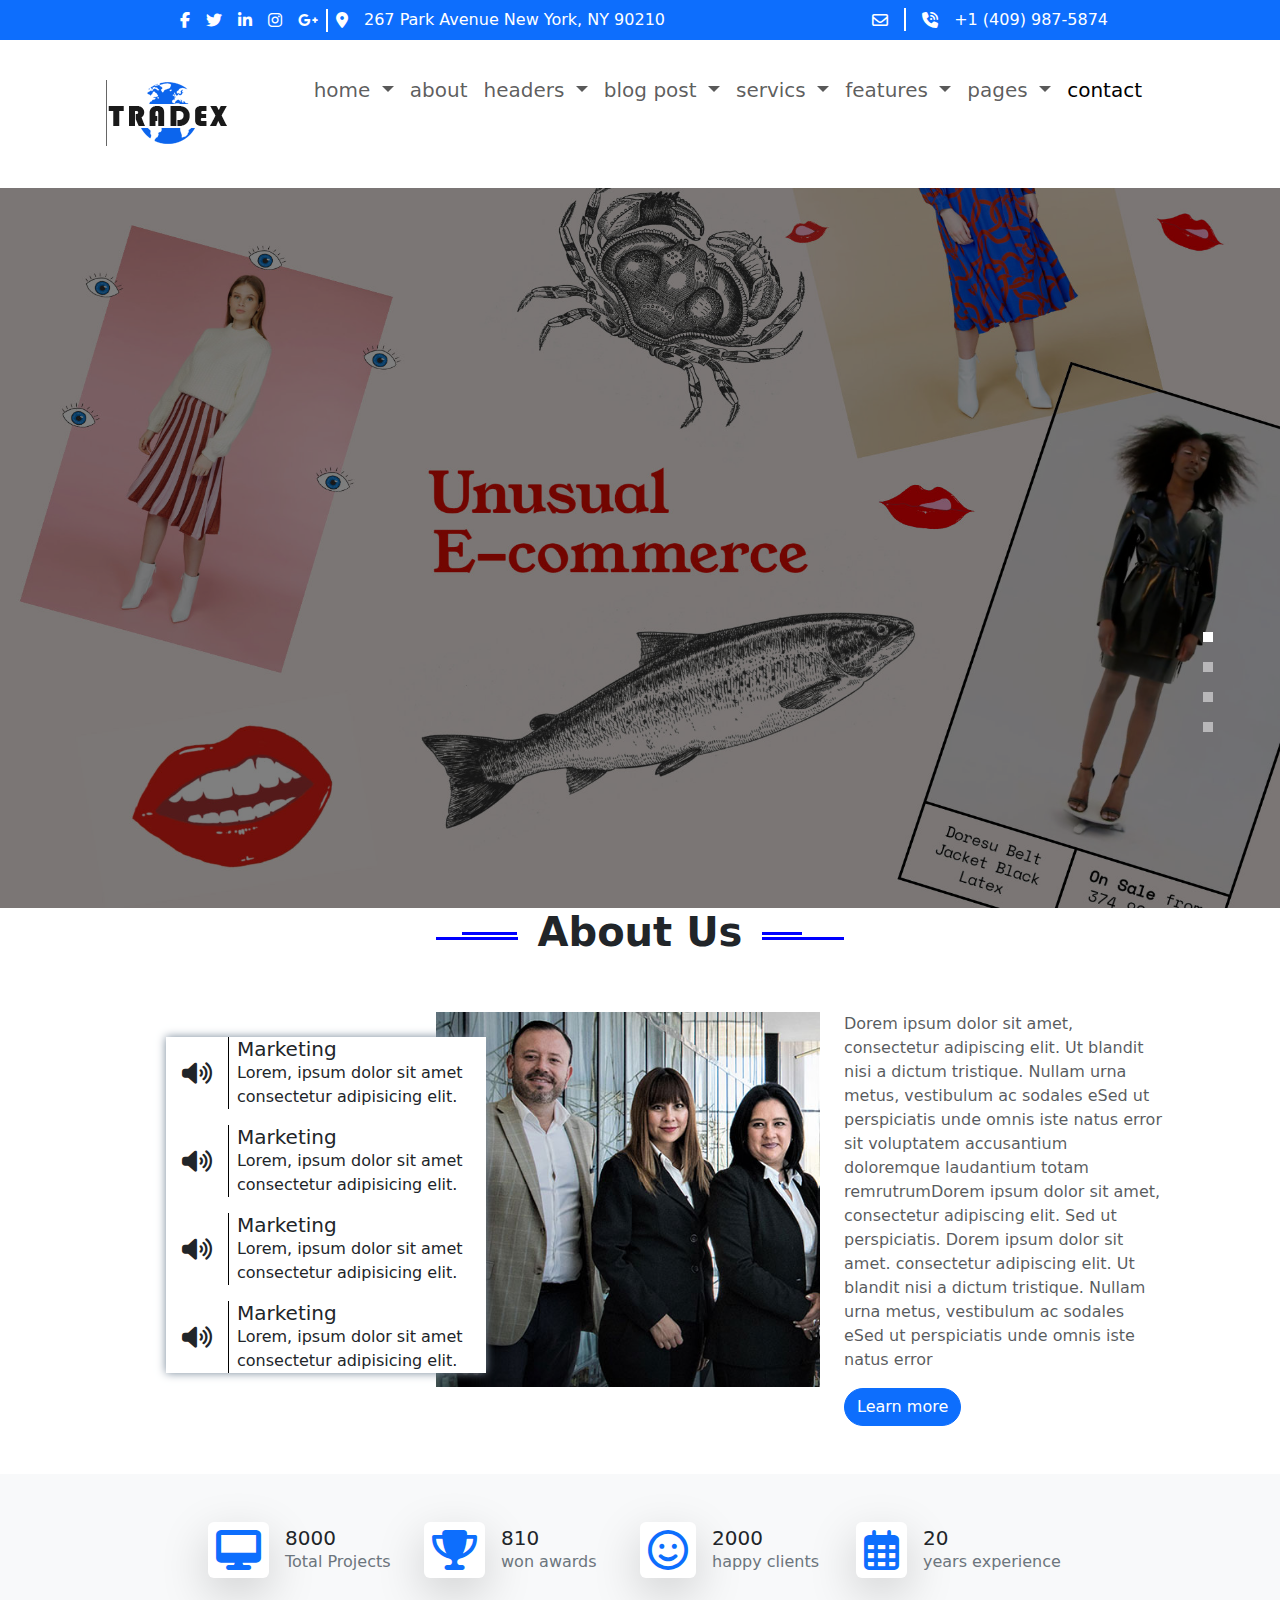
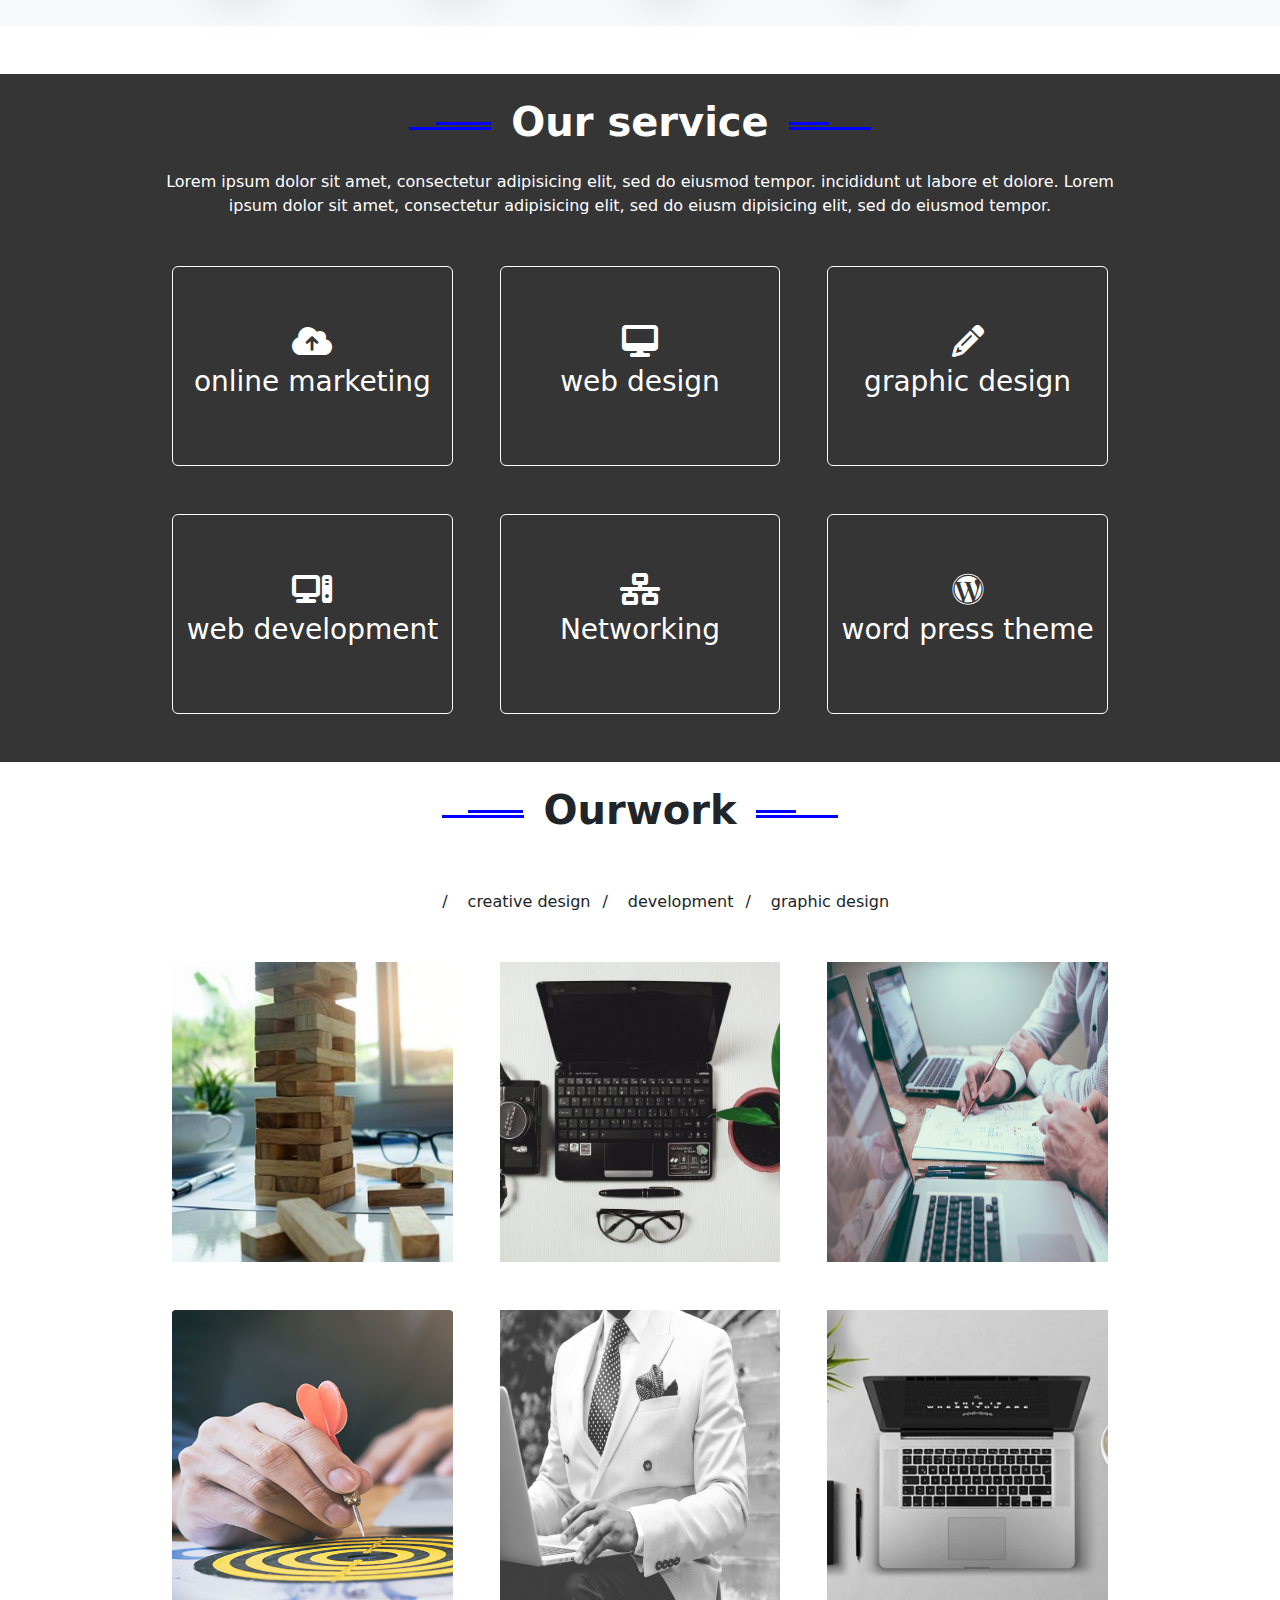
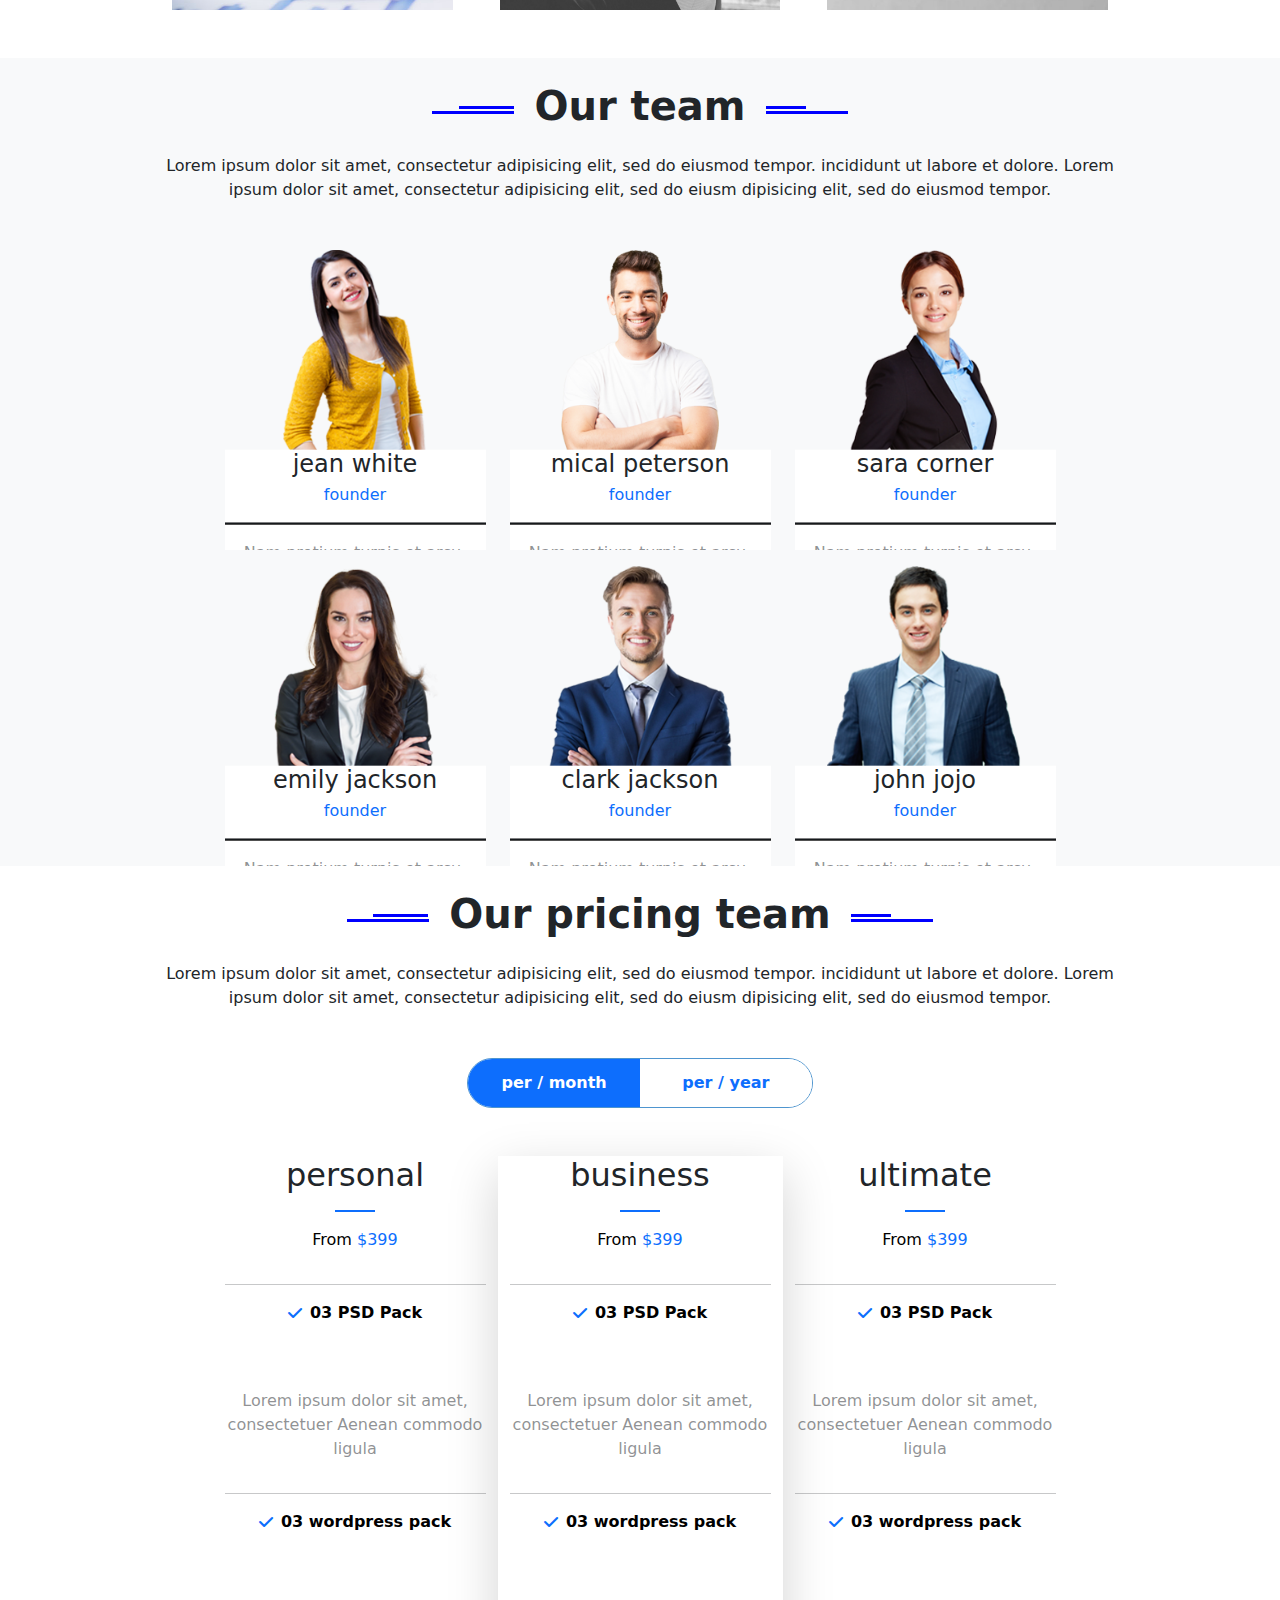
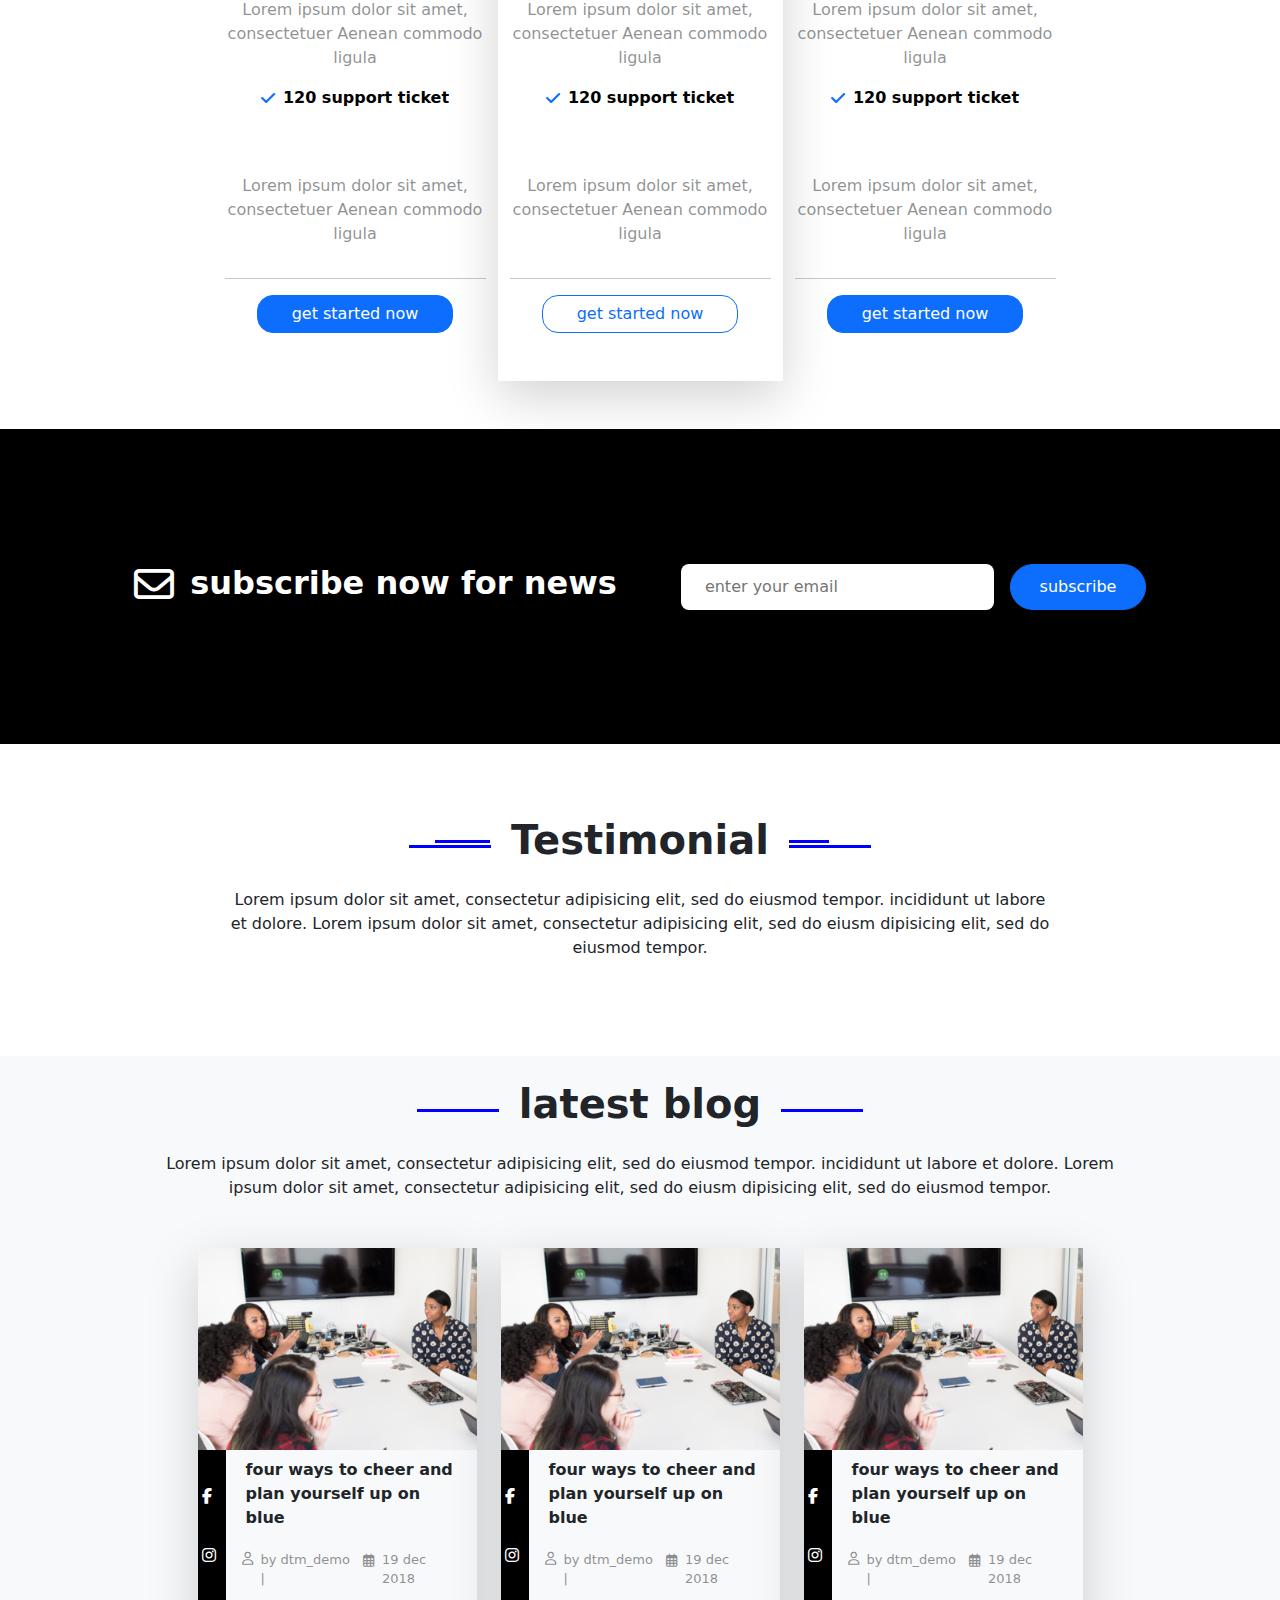
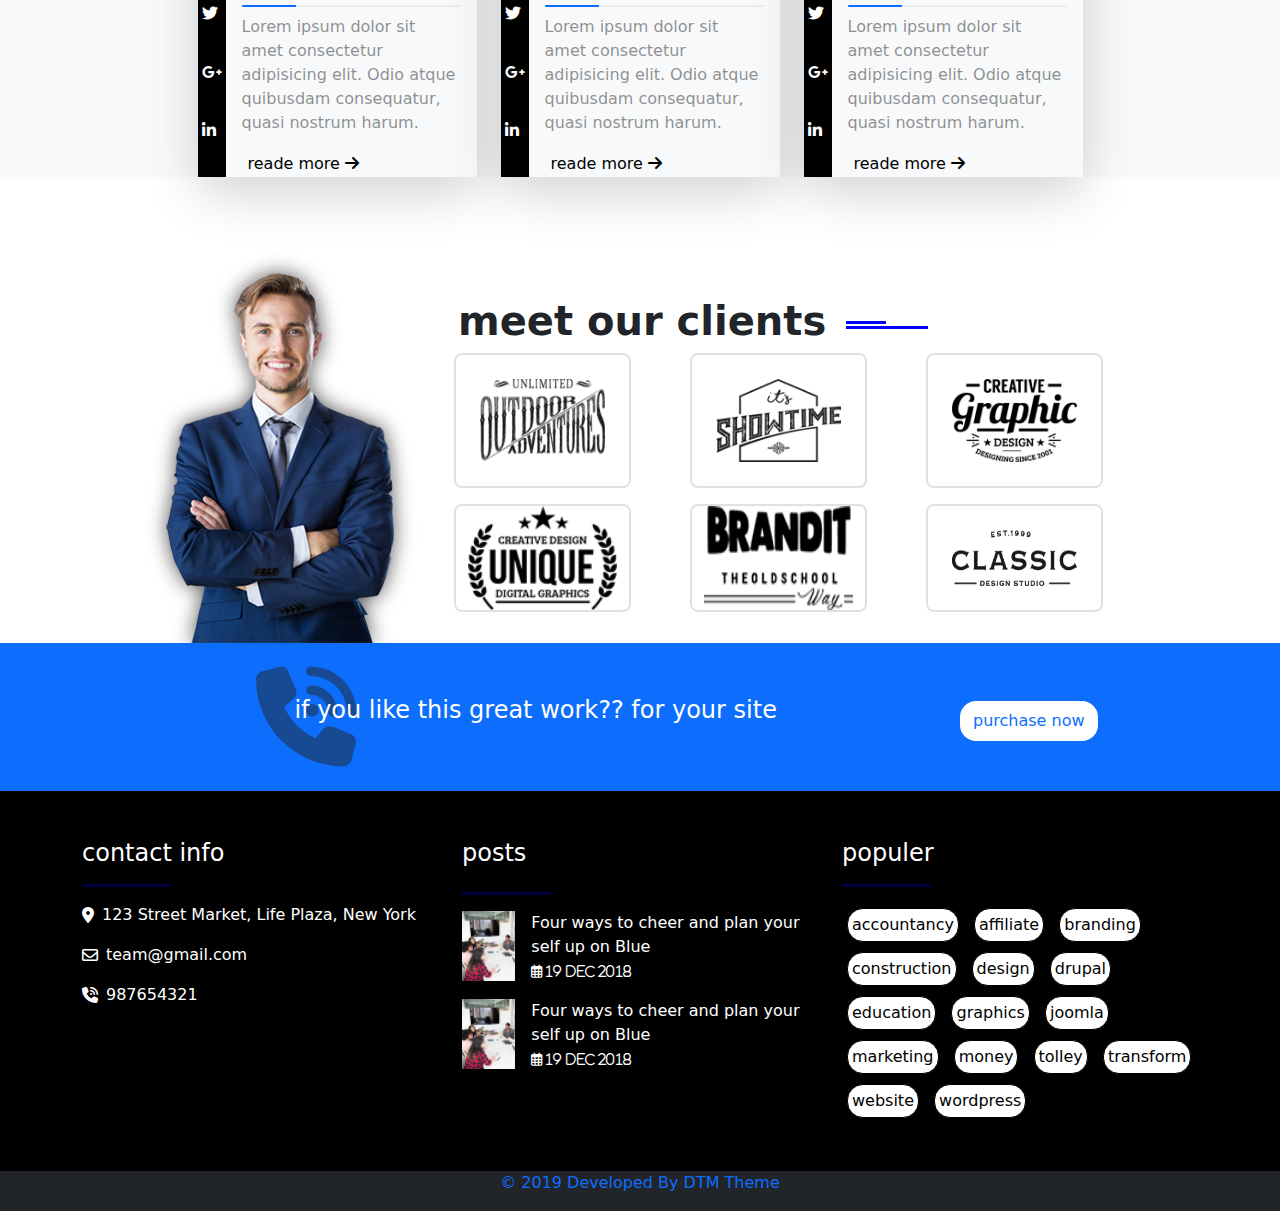
<file: tradex final project/index.html>
<!DOCTYPE html>
<html lang="en">

<head>

    <meta name="viewport" content="width=device-width, initial-scale=1.0">
    <link rel="stylesheet" href="https://cdnjs.cloudflare.com/ajax/libs/font-awesome/6.6.0/css/all.min.css">
    <link rel="stylesheet" href="https://cdn.jsdelivr.net/npm/bootstrap@5.3.3/dist/css/bootstrap.min.css">
    <link rel="stylesheet" href="https://cdnjs.cloudflare.com/ajax/libs/animate.css/4.1.1/animate.min.css">
    <link rel="stylesheet" href="https://cdnjs.cloudflare.com/ajax/libs/OwlCarousel2/2.3.4/assets/owl.carousel.min.css" integrity="sha512-tS3S5qG0BlhnQROyJXvNjeEM4UpMXHrQfTGmbQ1gKmelCxlSEBUaxhRBj/EFTzpbP4RVSrpEikbmdJobCvhE3g==" crossorigin="anonymous" referrerpolicy="no-referrer" />
    <link rel="stylesheet" href="https://cdnjs.cloudflare.com/ajax/libs/OwlCarousel2/2.3.4/assets/owl.theme.default.min.css" integrity="sha512-sMXtMNL1zRzolHYKEujM2AqCLUR9F2C4/05cdbxjjLSRvMQIciEPCQZo++nk7go3BtSuK9kfa/s+a4f4i5pLkw==" crossorigin="anonymous" referrerpolicy="no-referrer" />
    <link rel="stylesheet" href="css/index.css">

<body>

    <!--blue header-->
    <header class="bg-primary ">
        <div class="container w-75 m-auto d-flex justify-content-between ">
            <!--left part-->
            <section class=" text-white  d-flex py-2  ">
                <div class="d-flex align-items-center">
                    <i class="fa-brands fa-facebook-f px-2"></i>
                    <i class="fa-brands fa-twitter px-2"></i>
                    <i class="fa-brands fa-linkedin-in px-2"></i>
                    <i class="fa-brands fa-instagram px-2"></i>
                    <i class="fa-brands fa-google-plus-g px-2"></i>
                    <div class="d-inline-block bg-white v-line"></div>
                    <i class="fa-solid fa-location-dot text-white ms-2"></i>
                    <p class="m-0 ms-3">267 Park Avenue New York, NY 90210</p>

                </div>

            </section>

            <!--right part-->
            <section class=" text-white  d-flex py-2 ">
                <i class="fa-regular fa-envelope ms-3 mt-1"></i>
                <div class="d-inline-block bg-white v-line ms-3"></div>
                <i class="fa-solid fa-phone-volume ms-3 mt-1"></i>
                <p class="m-0 ms-3">+1 (409) 987-5874</p>

            </section>




        </div>
    </header>

    <!--navbar-->
    <nav class="navbar navbar-expand-lg p-4">
        <div class="container w-100">
            <a class="navbar-brand ms-4" href="#"><img src="imgs/Capture.PNG" alt=""> </a>
            <button class="navbar-toggler" type="button" data-bs-toggle="collapse" data-bs-target="#navbarNavDropdown"
                aria-controls="navbarNavDropdown" aria-expanded="false" aria-label="Toggle navigation">
                <span class="navbar-toggler-icon"></span>
            </button>
            <div class="collapse navbar-collapse justify-content-end me-5" id="navbarNavDropdown">
                <ul class="navbar-nav fs-5 fw-medium mb-5 ">



                    <li class="nav-item dropdown">

                        <a class="nav-link dropdown-toggle" href="#" role="button" data-bs-toggle="dropdown"
                            aria-expanded="false">
                            home
                        </a>
                        <ul class="dropdown-menu">
                            <li><a class="dropdown-item" href="#">Action</a></li>
                            <li><a class="dropdown-item" href="#">Another action</a></li>
                            <li><a class="dropdown-item" href="#">Something else here</a></li>
                        </ul>
                    </li>
                    <li class="nav-item ">
                        <a class="nav-link  " aria-current="page" href="#">about</a>
                    </li>
                    <li class="nav-item dropdown">
                        <a class="nav-link dropdown-toggle" href="#" role="button" data-bs-toggle="dropdown"
                            aria-expanded="false">
                            headers
                        </a>
                        <ul class="dropdown-menu">
                            <li><a class="dropdown-item" href="#">Action</a></li>
                            <li><a class="dropdown-item" href="#">Another action</a></li>
                            <li><a class="dropdown-item" href="#">Something else here</a></li>
                        </ul>
                    </li>
                    <li class="nav-item dropdown">
                        <a class="nav-link dropdown-toggle" href="#" role="button" data-bs-toggle="dropdown"
                            aria-expanded="false">
                            blog post
                        </a>
                        <ul class="dropdown-menu">
                            <li><a class="dropdown-item" href="#">Action</a></li>
                            <li><a class="dropdown-item" href="#">Another action</a></li>
                            <li><a class="dropdown-item" href="#">Something else here</a></li>
                        </ul>
                    </li>
                    <li class="nav-item dropdown">
                        <a class="nav-link dropdown-toggle" href="#" role="button" data-bs-toggle="dropdown"
                            aria-expanded="false">
                            servics
                        </a>
                        <ul class="dropdown-menu">
                            <li><a class="dropdown-item" href="#">Action</a></li>
                            <li><a class="dropdown-item" href="#">Another action</a></li>
                            <li><a class="dropdown-item" href="#">Something else here</a></li>
                        </ul>
                    </li>
                    <li class="nav-item dropdown">
                        <a class="nav-link dropdown-toggle" href="#" role="button" data-bs-toggle="dropdown"
                            aria-expanded="false">
                            features
                        </a>
                        <ul class="dropdown-menu">
                            <li><a class="dropdown-item" href="#">Action</a></li>
                            <li><a class="dropdown-item" href="#">Another action</a></li>
                            <li><a class="dropdown-item" href="#">Something else here</a></li>
                        </ul>
                    </li>
                    <li class="nav-item dropdown">
                        <a class="nav-link dropdown-toggle" href="#" role="button" data-bs-toggle="dropdown"
                            aria-expanded="false">
                            pages
                        </a>
                        <ul class="dropdown-menu">
                            <li><a class="dropdown-item" href="#">Action</a></li>
                            <li><a class="dropdown-item" href="#">Another action</a></li>
                            <li><a class="dropdown-item" href="#">Something else here</a></li>
                        </ul>
                    </li>
                    <li class="nav-item ">
                        <a class="nav-link active" aria-current="page" href="contact.html">contact</a>
                    </li>


                </ul>
            </div>
        </div>
    </nav>

    <!--slider-->
    <div id="carouselExampleCaptions" class="carousel slide ">
        <div class="carousel-indicators d-flex flex-column align-items-end m-0 end-0  w-25">
            <button type="button" data-bs-target="#carouselExampleCaptions" data-bs-slide-to="0" class="active point"
                aria-current="true" aria-label="Slide 1"></button>
            <button type="button" data-bs-target="#carouselExampleCaptions" data-bs-slide-to="1" class="point"
                aria-label="Slide 2"></button>
            <button type="button" data-bs-target="#carouselExampleCaptions" data-bs-slide-to="2" class="point"
                aria-label="Slide 3"></button>
            <button type="button" data-bs-target="#carouselExampleCaptions" data-bs-slide-to="3" class="point"
                aria-label="Slide 4"></button>
        </div>

        <div class="carousel-inner">
            <div class="carousel-item active">
                <img src="imgs/ecommerce-cover-2.jpg" class="d-block w-100 h-custom" alt="...">
                <div class="carousel-caption d-flex bg-black h-100 opacity-50 top-0 bottom-0 start-0 end-0">
                </div>
            </div>

            <div class="carousel-item position-relative">
                <img src="imgs/slider3.jpg" class="d-block w-100 h-custom" alt="...">
                <div
                    class="carousel-caption  h-100 d-flex bg-black opacity-50 top-0 bottom-0 start-0 end-0 align-self-center">



                </div>
                <div class="w-50 m-auto h-auto opacity-100 text-white position-absolute div-pos-adj">

                    <h2
                        class="animate__bounceIn animate__animated animate__bounce animate__slower fs-1 w-100 fw-bold text-white">
                        What You Do
                        Today For People?</h2>
                    <p class="animate__backInRight animate__animated animate__bounce animate__slower mt-4 text-white">
                        Lorem ipsum dolor sit amet consectetur adipisicing elit. Hic, inventore. Lorem ipsum
                        dolor sit amet consectetur adipisicing elit. Voluptates natus molestiae placeat quam aliquid
                        id.</p>
                    <div
                        class="d-flex justify-content-center mt-5 animate__backInUp animate__animated animate__bounce animate__slower">
                        <button class="btn btn-primary rounded-pill w-25 me-4">Get Start Now </button>
                        <button class="btn bg-transparent border-1 border-white rounded-pill w-25 text-white ">Contact
                            Us</button>
                    </div>

                </div>
            </div>

            <div class="carousel-item position-relative">
                <img src="imgs/slider2.jpg" class="d-block w-100 h-custom" alt="...">
                <div
                    class="carousel-caption  h-100 d-flex bg-black opacity-50 top-0 bottom-0 start-0 end-0 align-self-center">



                </div>
                <div class="w-50 m-auto h-auto opacity-100 text-white position-absolute div-pos-adj">

                    <h2
                        class="animate__bounceIn animate__animated animate__bounce animate__slower fs-1 w-100 fw-bold text-white">
                        What You Do
                        Today For People?</h2>
                    <p class="animate__backInRight animate__animated animate__bounce animate__slower mt-4 text-white">
                        Lorem ipsum dolor sit amet consectetur adipisicing elit. Hic, inventore. Lorem ipsum
                        dolor sit amet consectetur adipisicing elit. Voluptates natus molestiae placeat quam aliquid
                        id.</p>
                    <div
                        class="d-flex justify-content-center mt-5 animate__backInUp animate__animated animate__bounce animate__slower">
                        <button class="btn btn-primary rounded-pill w-25 me-4">Get Start Now </button>
                        <button class="btn bg-transparent border-1 border-white rounded-pill w-25 text-white ">Contact
                            Us</button>
                    </div>

                </div>
            </div>

            <div class="carousel-item position-relative">
                <img src="imgs/slider1.jpg" class="d-block w-100 h-custom" alt="...">
                <div
                    class="carousel-caption  h-100 d-flex bg-black opacity-50 top-0 bottom-0 start-0 end-0 align-self-center">



                </div>
                <div class="w-50 m-auto h-auto opacity-100 text-white position-absolute div-pos-adj">

                    <h2
                        class="animate__bounceIn animate__animated animate__bounce animate__slower fs-1 w-100 fw-bold text-white">
                        What You Do
                        Today For People?</h2>
                    <p class="animate__backInRight animate__animated animate__bounce animate__slower mt-4 text-white">
                        Lorem ipsum dolor sit amet consectetur adipisicing elit. Hic, inventore. Lorem ipsum
                        dolor sit amet consectetur adipisicing elit. Voluptates natus molestiae placeat quam aliquid
                        id.</p>
                    <div
                        class="d-flex justify-content-center mt-5 animate__backInUp animate__animated animate__bounce animate__slower">
                        <button class="btn btn-primary rounded-pill w-25 me-4">Get Start Now </button>
                        <button class="btn bg-transparent border-1 border-white rounded-pill w-25 text-white ">Contact
                            Us</button>
                    </div>

                </div>
            </div>


        </div>

    </div>


    <!--about us-->
    <!--about us part-->
    <div class="m-auto d-flex justify-content-center">


        <section class="d-flex flex-column justify-content-end pb-4 px-3">
            <div class="hr-1-x"></div>
            <div class="hr-2"></div>
        </section>

        <h1 class="fs-1 fw-bold text-dark mx-1">About Us</h1>

        <section class="d-flex flex-column justify-content-end pb-4 px-3">
            <div class="hr-1"></div>
            <div class="hr-2"></div>
        </section>

    </div>


    <!--three position part-->
    <div class="d-flex justify-content-center  mt-5 mb-5 m-auto">




        <!--left-->
        <section class="w-25 d-flex flex-column bg-white h-50  custom-img-position">

            <div class="d-flex ">

                <div class="px-3 border-1 border-black border-end d-flex align-items-center">
                    <i class="fa-solid fa-volume-high fs-4"></i>
                </div>


                <div class=" ms-2">
                    <h2 class="fs-5 m-0">Marketing</h2>
                    <p class="m-0">Lorem, ipsum dolor sit amet consectetur adipisicing elit. </p>
                </div>


            </div>
            <div class="d-flex mt-3">

                <div class="px-3 border-1 border-black border-end  d-flex align-items-center">
                    <i class="fa-solid fa-volume-high fs-4 "></i>
                </div>


                <div class=" ms-2">
                    <h2 class="fs-5 m-0">Marketing</h2>
                    <p class="m-0">Lorem, ipsum dolor sit amet consectetur adipisicing elit.</p>
                </div>


            </div>
            <div class="d-flex mt-3">

                <div class="px-3 border-1 border-black border-end  d-flex align-items-center">
                    <i class="fa-solid fa-volume-high fs-4"></i>
                </div>


                <div class=" ms-2">
                    <h2 class="fs-5 m-0">Marketing</h2>
                    <p class="m-0">Lorem, ipsum dolor sit amet consectetur adipisicing elit. </p>
                </div>


            </div>
            <div class="d-flex mt-3">

                <div class="px-3 border-1 border-black border-end  d-flex align-items-center">
                    <i class="fa-solid fa-volume-high fs-4 "></i>
                </div>


                <div class=" ms-2">
                    <h2 class="fs-5 m-0">Marketing</h2>
                    <p class="m-0 ">Lorem, ipsum dolor sit amet consectetur adipisicing elit.</p>
                </div>


            </div>




        </section>


        <!--middle-->
        <div class="w-30 h-50 ">
            <img src="imgs/abt-3.jpg" class="w-100 h-100" alt="">
        </div>


        <!--right-->
        <div class="w-25 h-50 ms-4">
            <p class="text-body-secondary">Dorem ipsum dolor sit amet, consectetur adipiscing elit. Ut blandit nisi a
                dictum tristique.
                Nullam urna
                metus, vestibulum ac sodales eSed ut perspiciatis unde omnis iste natus error sit voluptatem accusantium
                doloremque laudantium totam remrutrumDorem ipsum dolor sit amet, consectetur adipiscing elit. Sed ut
                perspiciatis.

                Dorem ipsum dolor sit amet. consectetur adipiscing elit. Ut blandit nisi a dictum tristique. Nullam urna
                metus, vestibulum ac sodales eSed ut perspiciatis unde omnis iste natus error
            </p>

            <button class="btn btn-primary rounded-pill">Learn more</button>
        </div>




    </div>

    <!--counter div-->

    <section class=" bg-body-tertiary mt-5 mb-5 counter-section">

        <div class="w-75 m-auto d-flex justify-content-evenly p-5">





            <div class="d-flex w-25 align-items-center " id="counter-1">
                <div><i class="fa-solid fa-desktop bg-white text-primary fs-1 w-100 shadow-lg p-2 rounded-2"></i></div>

                <div class="ms-3">
                    <h5 class="m-0 p-0">8000</h5>
                    <p class="m-0 p-0 text-secondary">Total Projects</p>
                </div>
            </div>
            <div class="d-flex w-25 align-items-center" id="counter-2">
                <div><i class="text-primary fa-solid fa-trophy  bg-white fs-1 w-100 shadow-lg p-2 rounded-2"></i></div>

                <div class="ms-3">
                    <h5 class="m-0 p-0">810</h5>
                    <p class="m-0 p-0 text-secondary">won awards</p>
                </div>
            </div>
            <div class="d-flex w-25 align-items-center " id="counter-3">
                <div><i class="text-primary fa-regular fa-face-smile bg-white fs-1 w-100 shadow-lg p-2 rounded-2"></i>
                </div>

                <div class="ms-3">
                    <h5 class="m-0 p-0">2000</h5>
                    <p class="m-0 p-0 text-secondary">happy clients</p>
                </div>
            </div>
            <div class="d-flex w-25 align-items-center " id="counter-4">
                <div><i
                        class="text-primary fa-regular fa-calendar-days bg-white fs-1 w-100 shadow-lg p-2 rounded-2"></i>
                </div>

                <div class="ms-3">
                    <h5 class="m-0 p-0">20</h5>
                    <p class="m-0 p-0 text-secondary">years experience</p>
                </div>
            </div>






        </div>


    </section>

    <!--fixed bg section-->

    <section class="bg-fixed">
        <div class="overlay">

            <div class="m-auto d-flex justify-content-center">


                <section class="d-flex flex-column justify-content-end pb-4 px-3">
                    <div class="hr-1-x"></div>
                    <div class="hr-2"></div>
                </section>
                <h1 class="fs-1 fw-bold text-white pt-4 mx-1">Our service</h1>
                <section class="d-flex flex-column justify-content-end pb-4 px-3">
                    <div class="hr-1"></div>
                    <div class="hr-2"></div>
                </section>


            </div>
            <p class="text-white w-75 mt-3 text-center m-auto mb-5">Lorem ipsum dolor sit amet, consectetur adipisicing
                elit, sed do eiusmod tempor. incididunt ut labore
                et dolore. Lorem ipsum dolor sit amet, consectetur adipisicing elit, sed do eiusm dipisicing elit,
                sed do eiusmod tempor.</p>



            <div class="container  w-75 pb-5">

                <div class="d-flex w-h-custom mb-5 justify-content-between b-5">

                    <section class="card position-relative">
                        <i class="fa-solid fa-cloud-arrow-up text-white fs-2"></i>
                        <h3 class="text-white mt-2">online marketing</h3>

                        <div class="bg-white text-dark w-100 hovered position-absolute">
                            <h5>online</h5>
                            <p>Lorem ipsum dolor sit, amet consectetur adipisicing elit. Minus, eligendi assumenda
                                recusandae accusamu.</p>
                            <button class="btn btn-primary">load more </button>
                        </div>

                    </section>


                    <section class="card position-relative">
                        <i class="fa-solid fa-desktop text-white fs-2"></i>
                        <h3 class="text-white mt-2">web design</h3>

                        <div class="bg-white text-dark w-100 hovered position-absolute">
                            <h5>online</h5>
                            <p>Lorem ipsum dolor sit, amet consectetur adipisicing elit. Minus, eligendi assumenda
                                recusandae accusamu.</p>
                            <button class="btn btn-primary">load more </button>
                        </div>

                    </section>


                    <section class="card position-relative">
                        <i class="fa-solid fa-pencil text-white fs-2"></i>
                        <h3 class="text-white mt-2">graphic design</h3>

                        <div class="bg-white text-dark w-100 hovered position-absolute">
                            <h5>online</h5>
                            <p>Lorem ipsum dolor sit, amet consectetur adipisicing elit. Minus, eligendi assumenda
                                recusandae accusamu.</p>
                            <button class="btn btn-primary">load more </button>
                        </div>

                    </section>

                </div>

                <div class="d-flex w-h-custom justify-content-between mt-5 p-0">

                    <section class="card position-relative">
                        <i class="fa-solid fa-computer text-white fs-2"></i>
                        <h3 class="text-white mt-2">web development</h3>

                        <div class="bg-white text-dark w-100 hovered position-absolute">
                            <h5>online</h5>
                            <p>Lorem ipsum dolor sit, amet consectetur adipisicing elit. Minus, eligendi assumenda
                                recusandae accusamu.</p>
                            <button class="btn btn-primary">load more </button>
                        </div>

                    </section>

                    <section class="card position-relative">
                        <i class="fa-solid fa-network-wired text-white fs-2"></i>
                        <h3 class="text-white mt-2">Networking</h3>

                        <div class="bg-white text-dark w-100 hovered position-absolute">
                            <h5>online</h5>
                            <p>Lorem ipsum dolor sit, amet consectetur adipisicing elit. Minus, eligendi assumenda
                                recusandae accusamu.</p>
                            <button class="btn btn-primary">load more </button>
                        </div>

                    </section>

                    <section class="card position-relative">
                        <i class="fa-brands fa-wordpress text-white fs-2"></i>
                        <h3 class="text-white mt-2">word press theme</h3>

                        <div class="bg-white text-dark w-100 hovered position-absolute">
                            <h5>online</h5>
                            <p>Lorem ipsum dolor sit, amet consectetur adipisicing elit. Minus, eligendi assumenda
                                recusandae accusamu.</p>
                            <button class="btn btn-primary">load more </button>
                        </div>

                    </section>

                </div>






            </div>









        </div>

    </section>


    <!--our work section-->
    <div class="m-auto d-flex justify-content-center mb-5">


        <section class="d-flex flex-column justify-content-end pb-4 px-3">
            <div class="hr-1-x"></div>
            <div class="hr-2"></div>
        </section>
        <h1 class="fs-1 fw-bold text-dark pt-4 mx-1">Ourwork</h1>
        <section class="d-flex flex-column justify-content-end pb-4 px-3">
            <div class="hr-1"></div>
            <div class="hr-2"></div>
        </section>


    </div>

    <nav style="--bs-breadcrumb-divider: '';" aria-label="breadcrumb" class="mb-5 text-center justify-content-center">
        <ol class="breadcrumb justify-content-center">
            <li class="breadcrumb-item mx-2"><a href="#">Home</a></li>/
            <li class="breadcrumb-item mx-2" aria-current="page">creative design</li>/
            <li class="breadcrumb-item  mx-2" aria-current="page">development</li>/
            <li class="breadcrumb-item  mx-2" aria-current="page">graphic design</li>
        </ol>
    </nav>

    <div class="container  w-75 pb-5">

        <div class="d-flex w-h-custom mb-5 justify-content-between b-5">

            <section class="card-x position-relative">

                <div class="bg-primary w-90 position-absolute rounded-2 text-white d-flex justify-content-between">
                    <div>
                        <p>development,graphic design</p>
                        <h6>title 01</h6>
                    </div>
                    <div class="justify-content-end me-2 mt-3 ">
                        <button class="bg-transparent border-0"> <i class="fa-solid fa-plus text-white"></i></button>
                    </div>
                </div>
            </section>

            <section class="card-x card-y position-relative">

                <div class="bg-primary w-90 position-absolute rounded-2 text-white d-flex justify-content-between">
                    <div>
                        <p>development,graphic design</p>
                        <h6>title 02</h6>
                    </div>
                    <div class="justify-content-end me-2 mt-3 ">
                        <button class="bg-transparent border-0"> <i class="fa-solid fa-plus text-white"></i></button>
                    </div>
                </div>

            </section>

            <section class="card-x card-z position-relative">

                <div class="bg-primary w-90 position-absolute rounded-2 text-white d-flex justify-content-between">
                    <div>
                        <p>Creative Design, Developement, Graphic Design, Networking</p>
                        <h6>title 03</h6>
                    </div>
                    <div class="justify-content-end me-2 mt-3 ">
                        <button class="bg-transparent border-0"> <i class="fa-solid fa-plus text-white"></i></button>
                    </div>
                </div>
            </section>

        </div>



        <div class="d-flex justify-content-between">

            <section class="card-x card-a position-relative">
                <div class="bg-primary w-90 position-absolute rounded-2 text-white d-flex justify-content-between">
                    <div>
                        <p>development,design network</p>
                        <h6>title 04</h6>
                    </div>
                    <div class="justify-content-end me-2 mt-3 ">
                        <button class="bg-transparent border-0"> <i class="fa-solid fa-plus text-white"></i></button>
                    </div>
                </div>

            </section>

            <section class="card-x card-b position-relative">

                <div class="bg-primary w-90 position-absolute rounded-2 text-white d-flex justify-content-between">
                    <div>
                        <p>development,Networking</p>
                        <h6>title 05</h6>
                    </div>
                    <div class="justify-content-end me-2 mt-3 ">
                        <button class="bg-transparent border-0"> <i class="fa-solid fa-plus text-white"></i></button>
                    </div>
                </div>
            </section>

            <section class="card-x card-c position-relative">
                <div class="bg-primary w-90 position-absolute rounded-2 text-white d-flex justify-content-between">
                    <div>
                        <p>graphic design , Networking</p>
                        <h6>title 06</h6>
                    </div>
                    <div class="justify-content-end me-2 mt-3 ">
                        <button class="bg-transparent border-0"> <i class="fa-solid fa-plus text-white"></i></button>
                    </div>
                </div>
            </section>

        </div>
    </div>






    <!--our creative team-->
    <section class="bg-body-tertiary">


        <div class="m-auto d-flex justify-content-center">


            <section class="d-flex flex-column justify-content-end pb-4 px-3">
                <div class="hr-1-x"></div>
                <div class="hr-2"></div>
            </section>
            <h1 class="fs-1 fw-bold text-dark pt-4 mx-1">Our team</h1>
            <section class="d-flex flex-column justify-content-end pb-4 px-3">
                <div class="hr-1"></div>
                <div class="hr-2"></div>
            </section>


        </div>
        <p class="text-dark w-75 mt-3 text-center m-auto mb-5">Lorem ipsum dolor sit amet, consectetur adipisicing
            elit, sed do eiusmod tempor. incididunt ut labore
            et dolore. Lorem ipsum dolor sit amet, consectetur adipisicing elit, sed do eiusm dipisicing elit,
            sed do eiusmod tempor.</p>




        <div class="container ">

            <div class="row justify-content-center">
                <section class="team-1 text-center col-3 overflow-hidden">
                    <img src="imgs/team1.png" alt="" class="">
                    <div class="bg-white text-center transform-class">
                        <h4 class="m-0 pb-1">jean white</h4>
                        <p class="text-primary m-0 p-0">founder</p>
                        <hr class="w-100% h-2 ">
                        <p class="text-body-tertiary ">Nam pretium turpis et arcu. Duis arcu tortor, suscipit eget,
                            imperdiet nec, imperdiet
                            iaculis, ipsum. Sed aliquam ultrices mauris....</p>
                        <div class=" w-75 m-auto py-1 transform-icons bg-primary d-flex justify-content-center ">
                            <i class="fa-brands fa-facebook-f text-white mx-2"></i>
                            <i class="fa-brands fa-instagram text-white mx-2"></i>
                            <i class="fa-brands fa-twitter text-white mx-2"></i>
                            <i class="fa-brands fa-google-plus-g text-white mx-2"></i>
                            <i class="fa-brands fa-linkedin-in text-white mx-2"></i>

                        </div>
                    </div>
                </section>

                <section class="team-1 text-center col-3 overflow-hidden">
                    <img src="imgs/team2.png" alt="" class="">
                    <div class="bg-white text-center transform-class">
                        <h4 class="m-0 pb-1">mical peterson</h4>
                        <p class="text-primary m-0 p-0">founder</p>
                        <hr class="w-100% h-2 ">
                        <p class="text-body-tertiary ">Nam pretium turpis et arcu. Duis arcu tortor, suscipit eget,
                            imperdiet nec, imperdiet
                            iaculis, ipsum. Sed aliquam ultrices mauris....</p>
                        <div class=" w-75 m-auto py-1 transform-icons bg-primary d-flex justify-content-center ">
                            <i class="fa-brands fa-facebook-f text-white mx-2"></i>
                            <i class="fa-brands fa-instagram text-white mx-2"></i>
                            <i class="fa-brands fa-twitter text-white mx-2"></i>
                            <i class="fa-brands fa-google-plus-g text-white mx-2"></i>
                            <i class="fa-brands fa-linkedin-in text-white mx-2"></i>

                        </div>
                    </div>
                </section>

                <section class="team-1  text-center col-3 overflow-hidden">
                    <img src="imgs/team3.png" alt="" class="">
                    <div class="bg-white text-center transform-class">
                        <h4 class="m-0 pb-1">sara corner</h4>
                        <p class="text-primary m-0 p-0">founder</p>
                        <hr class="w-100% h-2 ">
                        <p class="text-body-tertiary ">Nam pretium turpis et arcu. Duis arcu tortor, suscipit eget,
                            imperdiet nec, imperdiet
                            iaculis, ipsum. Sed aliquam ultrices mauris....</p>
                        <div class=" w-75 m-auto py-1 transform-icons bg-primary d-flex justify-content-center ">
                            <i class="fa-brands fa-facebook-f text-white mx-2"></i>
                            <i class="fa-brands fa-instagram text-white mx-2"></i>
                            <i class="fa-brands fa-twitter text-white mx-2"></i>
                            <i class="fa-brands fa-google-plus-g text-white mx-2"></i>
                            <i class="fa-brands fa-linkedin-in text-white mx-2"></i>

                        </div>
                    </div>
                </section>


            </div>
            <div class="row mt-3 justify-content-center">
                <section class="team-1 text-center col-3 overflow-hidden">
                    <img src="imgs/team4.png" alt="" class="">
                    <div class="bg-white text-center transform-class">
                        <h4 class="m-0 pb-1">emily jackson</h4>
                        <p class="text-primary m-0 p-0">founder</p>
                        <hr class="w-100% h-2 ">
                        <p class="text-body-tertiary ">Nam pretium turpis et arcu. Duis arcu tortor, suscipit eget,
                            imperdiet nec, imperdiet
                            iaculis, ipsum. Sed aliquam ultrices mauris....</p>
                        <div class=" w-75 m-auto py-1 transform-icons bg-primary d-flex justify-content-center ">
                            <i class="fa-brands fa-facebook-f text-white mx-2"></i>
                            <i class="fa-brands fa-instagram text-white mx-2"></i>
                            <i class="fa-brands fa-twitter text-white mx-2"></i>
                            <i class="fa-brands fa-google-plus-g text-white mx-2"></i>
                            <i class="fa-brands fa-linkedin-in text-white mx-2"></i>

                        </div>
                    </div>
                </section>

                <section class="team-1 text-center col-3 overflow-hidden">
                    <img src="imgs/team5.png" alt="" class="">
                    <div class="bg-white text-center transform-class">
                        <h4 class="m-0 pb-1">clark jackson</h4>
                        <p class="text-primary m-0 p-0">founder</p>
                        <hr class="w-100% h-2 ">
                        <p class="text-body-tertiary ">Nam pretium turpis et arcu. Duis arcu tortor, suscipit eget,
                            imperdiet nec, imperdiet
                            iaculis, ipsum. Sed aliquam ultrices mauris....</p>
                        <div class=" w-75 m-auto py-1 transform-icons bg-primary d-flex justify-content-center ">
                            <i class="fa-brands fa-facebook-f text-white mx-2"></i>
                            <i class="fa-brands fa-instagram text-white mx-2"></i>
                            <i class="fa-brands fa-twitter text-white mx-2"></i>
                            <i class="fa-brands fa-google-plus-g text-white mx-2"></i>
                            <i class="fa-brands fa-linkedin-in text-white mx-2"></i>

                        </div>
                    </div>
                </section>

                <section class="team-1  text-center col-3 overflow-hidden">
                    <img src="imgs/team6.png" alt="" class="">
                    <div class="bg-white text-center transform-class">
                        <h4 class="m-0 pb-1">john jojo</h4>
                        <p class="text-primary m-0 p-0">founder</p>
                        <hr class="w-100% h-2 ">
                        <p class="text-body-tertiary ">Nam pretium turpis et arcu. Duis arcu tortor, suscipit eget,
                            imperdiet nec, imperdiet
                            iaculis, ipsum. Sed aliquam ultrices mauris....</p>
                        <div class=" w-75 m-auto py-1 transform-icons bg-primary d-flex justify-content-center ">
                            <i class="fa-brands fa-facebook-f text-white mx-2"></i>
                            <i class="fa-brands fa-instagram text-white mx-2"></i>
                            <i class="fa-brands fa-twitter text-white mx-2"></i>
                            <i class="fa-brands fa-google-plus-g text-white mx-2"></i>
                            <i class="fa-brands fa-linkedin-in text-white mx-2"></i>

                        </div>
                    </div>
                </section>


            </div>





        </div>

    </section>


    <!--our oricing team-->

    <div class="m-auto d-flex justify-content-center">


        <section class="d-flex flex-column justify-content-end pb-4 px-3">
            <div class="hr-1-x"></div>
            <div class="hr-2"></div>
        </section>
        <h1 class="fs-1 fw-bold text-dark pt-4 mx-1">Our pricing team</h1>
        <section class="d-flex flex-column justify-content-end pb-4 px-3">
            <div class="hr-1"></div>
            <div class="hr-2"></div>
        </section>


    </div>
    <p class="text-dark w-75 mt-3 text-center m-auto mb-5">Lorem ipsum dolor sit amet, consectetur adipisicing
        elit, sed do eiusmod tempor. incididunt ut labore
        et dolore. Lorem ipsum dolor sit amet, consectetur adipisicing elit, sed do eiusm dipisicing elit,
        sed do eiusmod tempor.</p>

    <div class="rounded-pill d-flex btn-adjust m-auto">
        <button class="w-50 text-white bg-primary fw-bold rounded-start-pill  border-0 ">per / month</button>
        <button class="w-50 bg-white text-primary fw-bold rounded-end-pill  border-0 ">per / year</button>

    </div>


    <div class="container mt-5">
        <div class="row justify-content-center">


            <section class="d-flex flex-column col-3 border-med-y pb-5">

                <div class="">
                    <h2 class="text-center mb-3">personal</h2>
                    <div class="hr-pricing-adjust bg-primary"></div>
                    <p class="text-black text-center mt-3">From <span class="text-primary">$399</span></p>

                </div>

                <hr>

                <section>
                    <div class="d-flex justify-content-center pb-5">
                        <i class="fa-solid fa-check text-primary mt-1 me-2"></i>
                        <p class="text-black fw-bold ">03 PSD Pack</p>

                    </div>
                    <p class="text-body-tertiary text-center">Lorem ipsum dolor sit amet, consectetuer Aenean commodo
                        ligula</p>
                </section>

                <hr>

                <section>
                    <div class="d-flex justify-content-center pb-5">
                        <i class="fa-solid fa-check text-primary mt-1 me-2"></i>
                        <p class="text-black fw-bold ">03 wordpress pack</p>

                    </div>
                    <p class="text-body-tertiary text-center">Lorem ipsum dolor sit amet, consectetuer Aenean commodo
                        ligula</p>
                </section>



                <section>
                    <div class="d-flex justify-content-center pb-5">
                        <i class="fa-solid fa-check text-primary mt-1 me-2"></i>
                        <p class="text-black fw-bold ">120 support ticket</p>

                    </div>
                    <p class="text-body-tertiary text-center">Lorem ipsum dolor sit amet, consectetuer Aenean commodo
                        ligula</p>
                </section>

                <hr>
                <button class="btn btn-primary w-75 m-auto rounded-4">get started now</button>

            </section>





            <section class="d-flex flex-column col-3 border-med-y pb-5 shadow-lg">

                <div class="">
                    <h2 class="text-center mb-3">business</h2>
                    <div class="hr-pricing-adjust bg-primary"></div>
                    <p class="text-black text-center mt-3">From <span class="text-primary">$399</span></p>

                </div>

                <hr>

                <section>
                    <div class="d-flex justify-content-center pb-5">
                        <i class="fa-solid fa-check text-primary mt-1 me-2"></i>
                        <p class="text-black fw-bold ">03 PSD Pack</p>

                    </div>
                    <p class="text-body-tertiary text-center">Lorem ipsum dolor sit amet, consectetuer Aenean commodo
                        ligula</p>
                </section>

                <hr>

                <section>
                    <div class="d-flex justify-content-center pb-5">
                        <i class="fa-solid fa-check text-primary mt-1 me-2"></i>
                        <p class="text-black fw-bold ">03 wordpress pack</p>

                    </div>
                    <p class="text-body-tertiary text-center">Lorem ipsum dolor sit amet, consectetuer Aenean commodo
                        ligula</p>
                </section>



                <section>
                    <div class="d-flex justify-content-center pb-5">
                        <i class="fa-solid fa-check text-primary mt-1 me-2"></i>
                        <p class="text-black fw-bold ">120 support ticket</p>

                    </div>
                    <p class="text-body-tertiary text-center">Lorem ipsum dolor sit amet, consectetuer Aenean commodo
                        ligula</p>
                </section>

                <hr>
                <button class="btn btn-white text-primary border-1 border border-primary  w-75 m-auto rounded-4">get
                    started now</button>

            </section>








            <section class="d-flex flex-column col-3 border-med-y pb-5">

                <div class="">
                    <h2 class="text-center mb-3">ultimate</h2>
                    <div class="hr-pricing-adjust bg-primary"></div>
                    <p class="text-black text-center mt-3">From <span class="text-primary">$399</span></p>

                </div>

                <hr>

                <section>
                    <div class="d-flex justify-content-center pb-5">
                        <i class="fa-solid fa-check text-primary mt-1 me-2"></i>
                        <p class="text-black fw-bold ">03 PSD Pack</p>

                    </div>
                    <p class="text-body-tertiary text-center">Lorem ipsum dolor sit amet, consectetuer Aenean commodo
                        ligula</p>
                </section>

                <hr>

                <section>
                    <div class="d-flex justify-content-center pb-5">
                        <i class="fa-solid fa-check text-primary mt-1 me-2"></i>
                        <p class="text-black fw-bold ">03 wordpress pack</p>

                    </div>
                    <p class="text-body-tertiary text-center">Lorem ipsum dolor sit amet, consectetuer Aenean commodo
                        ligula</p>
                </section>



                <section>
                    <div class="d-flex justify-content-center pb-5">
                        <i class="fa-solid fa-check text-primary mt-1 me-2"></i>
                        <p class="text-black fw-bold ">120 support ticket</p>

                    </div>
                    <p class="text-body-tertiary text-center">Lorem ipsum dolor sit amet, consectetuer Aenean commodo
                        ligula</p>
                </section>

                <hr>
                <button class="btn btn-primary w-75 m-auto rounded-4">get started now</button>

            </section>

        </div>

    </div>
    <!--end pricing team-->






    <!--subscribe 4 new msgs-->

    <section class="bg-black w-100 h-40vh mt-5 mb-5 align-content-center">

        <div class="d-flex p-5 justify-content-evenly container">
            <i class="fa-regular fa-envelope text-white fs-1"></i>
            <h3 class="me-5 fw-bold fs-2 text-white ">subscribe now for news</h3>
            <input class="w-30 rounded-3 px-4 border-0" type="text" placeholder="enter your email">
            <button class="btn btn-primary rounded-5 w-10">subscribe</button>

        </div>

    </section>



    <!--testimonial-->

    <section class="container ">

        <div class="row justify-content-center ">


            <div class="m-auto d-flex justify-content-center">


                <section class="d-flex flex-column justify-content-end pb-4 px-3">
                    <div class="hr-1-x"></div>
                    <div class="hr-2"></div>
                </section>
                <h1 class="fs-1 fw-bold text-dark pt-4 mx-1">Testimonial</h1>
                <section class="d-flex flex-column justify-content-end pb-4 px-3">
                    <div class="hr-1"></div>
                    <div class="hr-2"></div>
                </section>


            </div>
            <p class="text-dark w-75 mt-3 text-center m-auto mb-5">Lorem ipsum dolor sit amet, consectetur adipisicing
                elit, sed do eiusmod tempor. incididunt ut labore
                et dolore. Lorem ipsum dolor sit amet, consectetur adipisicing elit, sed do eiusm dipisicing elit,
                sed do eiusmod tempor.</p>

            <div class="owl-carousel">

                <div>

                    <div class=" ps-3 d-flex rounded-3 border-1 border p-3 mb-5">
                        <div class="adj-img">
                            <img src="imgs/testi-avtar-4.jpg" alt="" class="rounded-3">
                        </div>

                        <div class="ms-4 ">
                            <h4 class="">salena jovell</h4>
                            <p class="text-primary ">developer</p>
                            <p class="text-body-tertiary">Lorem ipsum dolor sit amet consectetur adipisicing elit. Quas
                                ipsam
                                voluptatum quisquam aperiam
                                dolorum ab quasi autem.</p>
                        </div>

                    </div>


                </div>

                <div>

                    <div class=" ps-3 d-flex rounded-3 border-1 border p-3 mb-5">
                        <div class="adj-img">
                            <img src="css/../imgs/testi-avtar-5.jpg" alt="" class="rounded-3">
                        </div>

                        <div class="ms-4 ">
                            <h4 class="">salena jovell</h4>
                            <p class="text-primary ">developer</p>
                            <p class="text-body-tertiary">Lorem ipsum dolor sit amet consectetur adipisicing elit. Quas
                                ipsam
                                voluptatum quisquam aperiam
                                dolorum ab quasi autem.</p>
                        </div>

                    </div>


                </div>


                <div>

                    <div class="  ps-3 d-flex rounded-3 border-1 border p-3 mb-5">
                        <div class="adj-img">
                            <img src="css/../imgs/partner-g2.png" alt="" class="rounded-3">
                        </div>

                        <div class="ms-4 ">
                            <h4 class="">salena jovell</h4>
                            <p class="text-primary ">developer</p>
                            <p class="text-body-tertiary">Lorem ipsum dolor sit amet consectetur adipisicing elit. Quas
                                ipsam
                                voluptatum quisquam aperiam
                                dolorum ab quasi autem.</p>
                        </div>

                    </div>


                </div>

            
                <div>

                    <div class="  ps-3 d-flex rounded-3 border-1 border p-3 mb-5">
                        <div class="adj-img">
                            <img src="css/../imgs/partner-g2.png" alt="" class="rounded-3">
                        </div>

                        <div class="ms-4 ">
                            <h4 class="">salena jovell</h4>
                            <p class="text-primary ">developer</p>
                            <p class="text-body-tertiary">Lorem ipsum dolor sit amet consectetur adipisicing elit. Quas
                                ipsam
                                voluptatum quisquam aperiam
                                dolorum ab quasi autem.</p>
                        </div>

                    </div>


                </div>
                    
                <div>

                    <div class=" ps-3 d-flex rounded-3 border-1 border p-3 mb-5">
                        <div class="adj-img">
                            <img src="css/../imgs/testi-avtar-5.jpg" alt="" class="rounded-3">
                        </div>

                        <div class="ms-4 ">
                            <h4 class="">salena jovell</h4>
                            <p class="text-primary ">developer</p>
                            <p class="text-body-tertiary">Lorem ipsum dolor sit amet consectetur adipisicing elit. Quas
                                ipsam
                                voluptatum quisquam aperiam
                                dolorum ab quasi autem.</p>
                        </div>

                    </div>


                </div>

                </div>




    </section>


    <!--latest blog-->

    <section class="mt-5 bg-body-tertiary mb-5">

        <div class="m-auto d-flex justify-content-center">


            <section class="d-flex flex-column justify-content-end pb-4 px-3">

                <div class="hr-2"></div>
            </section>
            <h1 class="fs-1 fw-bold text-dark pt-4 mx-1">latest blog</h1>
            <section class="d-flex flex-column justify-content-end pb-4 px-3">

                <div class="hr-2"></div>
            </section>


        </div>
        <p class=" text-dark w-75 mt-3 text-center m-auto mb-5">Lorem ipsum dolor sit amet, consectetur adipisicing
            elit, sed do eiusmod tempor. incididunt ut labore
            et dolore. Lorem ipsum dolor sit amet, consectetur adipisicing elit, sed do eiusm dipisicing elit,
            sed do eiusmod tempor.</p>

        <div class=" container">
            <div class="row justify-content-center  m-auto">



                <section class="col-3 m-0 p-0 shadow-lg card-hover me-3 ">

                    <div class="img-container w-100  ">
                        <img src="imgs/gallery2-1-360x260.png" alt="" class="img-contain w-100">
                    </div>

                    <div class="d-flex">

                        <div class=" d-flex flex-column justify-content-evenly w-12 p-1 icons-hover">
                            <i class="fa-brands fa-facebook-f text-white my-2"></i>
                            <i class="fa-brands fa-instagram text-white my-2"></i>
                            <i class="fa-brands fa-twitter text-white my-2"></i>
                            <i class="fa-brands fa-google-plus-g text-white my-2"></i>
                            <i class="fa-brands fa-linkedin-in text-white my-2"></i>
                        </div>


                        <div class="mx-3">
                            <p class="fw-bold pt-2 ps-1  d-block">four ways to cheer and plan yourself up on blue</p>

                            <div class="d-flex fs-6 text-body-tertiary small-t">

                                <p class="fs-6 small-t"> <i class="fa-regular fa-user small-t me-2">


                                    </i>
                                <p class="small-t mt-1 me-1"> by dtm_demo | </p> <i
                                    class="ms-1 small-t fa-regular fa-calendar-days mt-2 me-2"></i>
                                <p class="small-t mt-1">19 dec 2018</p>
                                </p>
                            </div>

                            <div class="progress " role="progressbar" aria-label="Success example" aria-valuenow="25"
                                aria-valuemin="0" aria-valuemax="100">
                                <div class="progress-bar bg-primary "></div>
                            </div>

                            <p class="text-body-tertiary mt-2">Lorem ipsum dolor sit amet consectetur adipisicing elit.
                                Odio atque quibusdam consequatur, quasi nostrum harum.</p>

                            <button class="bg-transparent border-0 text-black">reade more <i
                                    class="fa-solid fa-arrow-right"></i></button>


                        </div>
                    </div>
                </section>



                <section class="col-3 m-0 p-0 shadow-lg card-hover ms-2 me-3 ">

                    <div class="img-container w-100  ">
                        <img src="imgs/gallery2-1-360x260.png" alt="" class="img-contain w-100">
                    </div>

                    <div class="d-flex">

                        <div class=" d-flex flex-column justify-content-evenly w-12 p-1 icons-hover">
                            <i class="fa-brands fa-facebook-f text-white my-2"></i>
                            <i class="fa-brands fa-instagram text-white my-2"></i>
                            <i class="fa-brands fa-twitter text-white my-2"></i>
                            <i class="fa-brands fa-google-plus-g text-white my-2"></i>
                            <i class="fa-brands fa-linkedin-in text-white my-2"></i>
                        </div>


                        <div class="mx-3">
                            <p class="fw-bold pt-2 ps-1  d-block">four ways to cheer and plan yourself up on blue</p>

                            <div class="d-flex fs-6 text-body-tertiary small-t">

                                <p class="fs-6 small-t"> <i class="fa-regular fa-user small-t me-2">


                                    </i>
                                <p class="small-t mt-1 me-1"> by dtm_demo | </p> <i
                                    class="ms-1 small-t fa-regular fa-calendar-days mt-2 me-2"></i>
                                <p class="small-t mt-1">19 dec 2018</p>
                                </p>
                            </div>

                            <div class="progress " role="progressbar" aria-label="Success example" aria-valuenow="25"
                                aria-valuemin="0" aria-valuemax="100">
                                <div class="progress-bar bg-primary "></div>
                            </div>

                            <p class="text-body-tertiary mt-2">Lorem ipsum dolor sit amet consectetur adipisicing elit.
                                Odio atque quibusdam consequatur, quasi nostrum harum.</p>

                            <button class="bg-transparent border-0 text-black">reade more <i
                                    class="fa-solid fa-arrow-right"></i></button>


                        </div>
                    </div>
                </section>

                <section class="col-3 m-0 p-0 shadow-lg card-hover ms-2">

                    <div class="img-container w-100  ">
                        <img src="imgs/gallery2-1-360x260.png" alt="" class="img-contain w-100">
                    </div>

                    <div class="d-flex">

                        <div class=" d-flex flex-column justify-content-evenly w-12 p-1 icons-hover">
                            <i class="fa-brands fa-facebook-f text-white my-2"></i>
                            <i class="fa-brands fa-instagram text-white my-2"></i>
                            <i class="fa-brands fa-twitter text-white my-2"></i>
                            <i class="fa-brands fa-google-plus-g text-white my-2"></i>
                            <i class="fa-brands fa-linkedin-in text-white my-2"></i>
                        </div>


                        <div class="mx-3">
                            <p class="fw-bold pt-2 ps-1  d-block">four ways to cheer and plan yourself up on blue</p>

                            <div class="d-flex fs-6 text-body-tertiary small-t">

                                <p class="fs-6 small-t"> <i class="fa-regular fa-user small-t me-2">


                                    </i>
                                <p class="small-t mt-1 me-1"> by dtm_demo | </p> <i
                                    class="ms-1 small-t fa-regular fa-calendar-days mt-2 me-2"></i>
                                <p class="small-t mt-1">19 dec 2018</p>
                                </p>
                            </div>

                            <div class="progress " role="progressbar" aria-label="Success example" aria-valuenow="25"
                                aria-valuemin="0" aria-valuemax="100">
                                <div class="progress-bar bg-primary "></div>
                            </div>

                            <p class="text-body-tertiary mt-2">Lorem ipsum dolor sit amet consectetur adipisicing elit.
                                Odio atque quibusdam consequatur, quasi nostrum harum.</p>

                            <button class="bg-transparent border-0 text-black">reade more <i
                                    class="fa-solid fa-arrow-right"></i></button>


                        </div>
                    </div>
                </section>








            </div>
        </div>

    </section>


    <!--shadow png section-->
    <section class="container mt-5 d-flex justify-content-center pt-5 ps-5 pe-5 ">
        <div>
            <img src="imgs/team5.png" alt="" class=" img-shad ms-5">
        </div>

        <div>
            <div class="row justify-content-center ms-5">


                <div class=" d-flex ">

                    <h1 class=" fw-bold text-dark pt-4 mx-1">meet our clients</h1>
                    <section class="d-flex flex-column justify-content-end pb-4 px-3">
                        <div class="hr-1"></div>
                        <div class="hr-2"></div>
                    </section>
                </div>


                <div class="row d-flex ">
                    <section class=" col-3 border-2 border p-4 rounded-3">
                        <img src="imgs/partner-g1.png" alt="" class="partner">
                    </section>
                    <section class="col-3 border-2 border rounded-3 p-4 offset-1">
                        <img src="imgs/partner-g2.png" alt="" class="partner ">
                    </section>
                    <section class=" col-3 border-2 border rounded-3 p-4 offset-1">
                        <img src="imgs/partner-g3.png" alt="" class="partner">
                    </section>
                </div>
                <div class="row d-flex mt-3 mb--5">
                    <section class=" col-3 border-2 border  rounded-3">
                        <img src="imgs/partner-g4.png" alt="" class="partner">
                    </section>
                    <section class="col-3 border-2 border rounded-3 offset-1">
                        <img src="imgs/partner-g5.png" alt="" class="partner ">
                    </section>
                    <section class=" col-3 border-2 border rounded-3 p-4 offset-1">
                        <img src="imgs/partner2.png" alt="" class="partner">
                    </section>
                </div>


            </div>
        </div>
    </section>


    <!--before footer-->
    <section class="h-25 w-100 bg-primary d-flex position-relative">
        <i class="fa-solid fa-phone-volume text-body-tertiary py-4 icon-last"></i>

        <p class="text-white fs-4 position-absolute walk">
            if you like this great work?? for your site
        </p>

        <button class="btn text-primary bg-white btn-last-custom rounded-4">purchase now </button>
    </section>


    <!--last big black section-->
    <section class="bg-black pt-5 pb-5">

        <div class="container ">
            <div class="row d-flex justify-content-center">



                <section class="col-4 text-white">

                    <h4>contact info</h4>
                    <hr class="w-25 h-242">
                    <div class="d-flex">
                        <i class="fa-solid fa-location-dot me-2 mt-1"></i>
                        <p class="">123 Street Market, Life Plaza, New York</p>
                    </div>

                    <div class="d-flex">
                        <i class="fa-regular fa-envelope me-2 mt-1"></i>
                        <p class="">team@gmail.com</p>
                    </div>
                    <div class="d-flex">
                        <i class="fa-solid fa-phone-volume me-2 mt-1"></i>
                        <p class="">987654321</p>
                    </div>



                </section>


                <secrion class="col-4 text-white d-flex flex-column">

                    <h4>posts</h4>
                    <hr class="w-25 h-242">



                    <div class="d-flex">
                        <div>
                            <img src="imgs/gallery2-1 (1).png" alt="" class="image-adjustment">
                        </div>

                        <div class="ms-3">
                            <p class="m-0 p-0">Four ways to cheer and plan your self up on Blue</p>
                            <i class="fa-regular fa-calendar-days small-t"> 19 dec 2018</i>
                        </div>



                    </div>


                    <div class="d-flex mt-3">
                        <div>
                            <img src="imgs/gallery2-1 (1).png" alt="" class="image-adjustment">
                        </div>

                        <div class="ms-3">
                            <p class="m-0 p-0">Four ways to cheer and plan your self up on Blue</p>
                            <i class="fa-regular fa-calendar-days small-t"> 19 dec 2018</i>
                        </div>



                    </div>




                </secrion>


                <section class="col-4 ">

                    <h4 class="text-white">populer</h4>
                    <hr class="w-25 h-242">

                    <div class="d-flexflex-wrap">
                        <button class="btn bg-white text-black rounded-3 w-auto w-4px   rounded-4">accountancy</button>
                        <button
                            class="btn bg-white text-black rounded-3 w-auto w-4px w-auto rounded-4">affiliate</button>
                        <button class="btn bg-white text-black rounded-3 w-4px w-auto rounded-4">branding</button>
                        <button class="btn bg-white text-black rounded-3 w-4px w-auto rounded-4">construction</button>
                        <button class="btn bg-white text-black rounded-3 w-4px w-auto rounded-4">design</button>
                        <button class="btn bg-white text-black rounded-3 w-4px w-auto rounded-4">drupal</button>
                        <button class="btn bg-white text-black rounded-3 w-4px w-auto rounded-4">education</button>
                        <button class="btn bg-white text-black rounded-3 w-4px w-auto rounded-4">graphics</button>
                        <button class="btn bg-white text-black rounded-3 w-4px w-auto rounded-4">joomla</button>
                        <button class="btn bg-white text-black rounded-3 w-4px w-auto rounded-4">marketing</button>
                        <button class="btn bg-white text-black rounded-3 w-4px w-auto rounded-4">money</button>
                        <button class="btn bg-white text-black rounded-3 w-4px w-auto rounded-4">tolley</button>
                        <button class="btn bg-white text-black rounded-3 w-4px w-auto rounded-4">transform</button>
                        <button class="btn bg-white text-black rounded-3 w-4px w-auto rounded-4">website</button>
                        <button class="btn bg-white text-black rounded-3 w-4px w-auto rounded-4">wordpress</button>

                    </div>






                </section>



            </div>










        </div>


    </section>


    <!--footer-->
    <div class="bg-dark d-flex justify-content-center">
        <p class="text-primary">© 2019 Developed By DTM Theme</p>
    </div>



    <!--fixed bottom-->
    <div id="scroll" class="bg-danger border border-black border-2 arrow-up rounded-circle">
     <a href="">  <i class="fa-solid  fa-arrow-up-long text-center"></i> </a> 
    </div>


    <script
  src="https://code.jquery.com/jquery-3.7.1.min.js"
  integrity="sha256-/JqT3SQfawRcv/BIHPThkBvs0OEvtFFmqPF/lYI/Cxo="
  crossorigin="anonymous"></script>
    <script src="https://cdnjs.cloudflare.com/ajax/libs/OwlCarousel2/2.3.4/owl.carousel.min.js" integrity="sha512-bPs7Ae6pVvhOSiIcyUClR7/q2OAsRiovw4vAkX+zJbw3ShAeeqezq50RIIcIURq7Oa20rW2n2q+fyXBNcU9lrw==" crossorigin="anonymous" referrerpolicy="no-referrer"></script>
    <script src="https://cdn.jsdelivr.net/npm/bootstrap@5.3.3/dist/js/bootstrap.bundle.min.js"></script>
    <script src="js/index.js"></script>
</body>
</head>

</html>
</file>
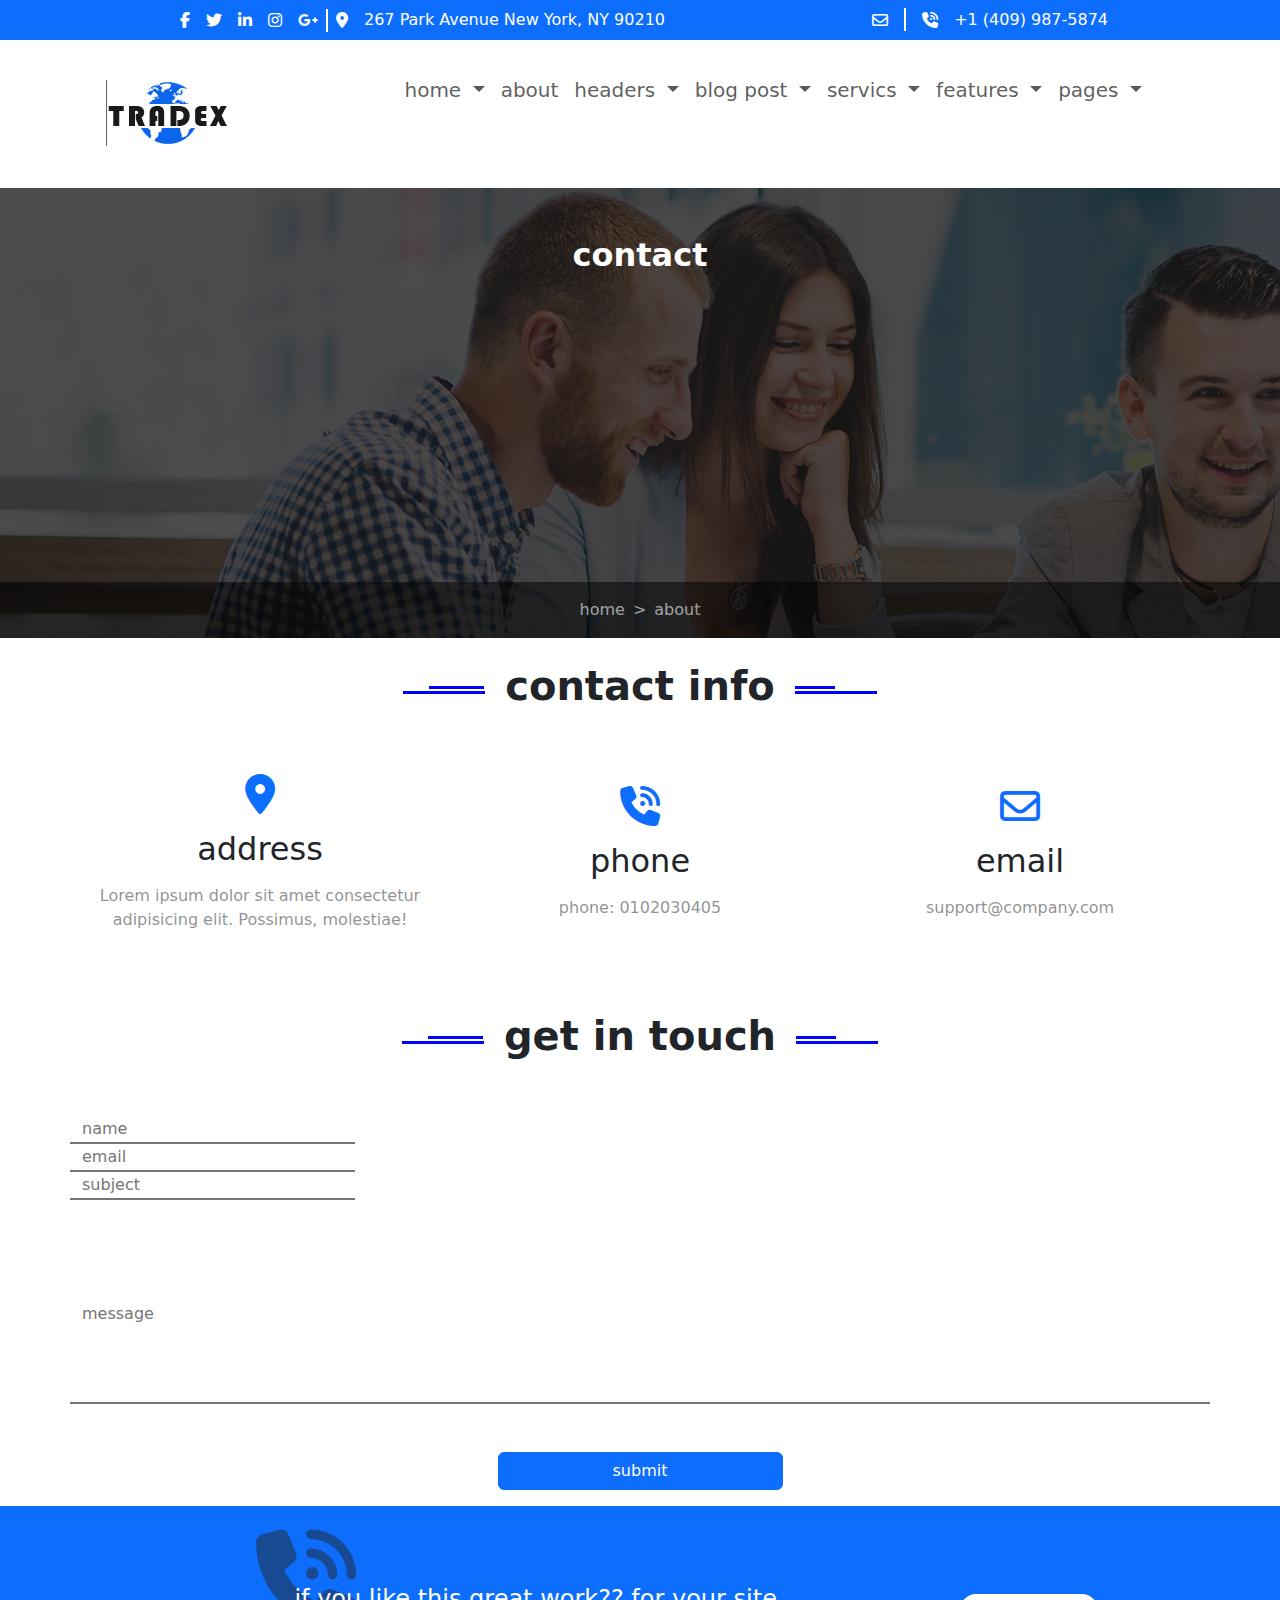
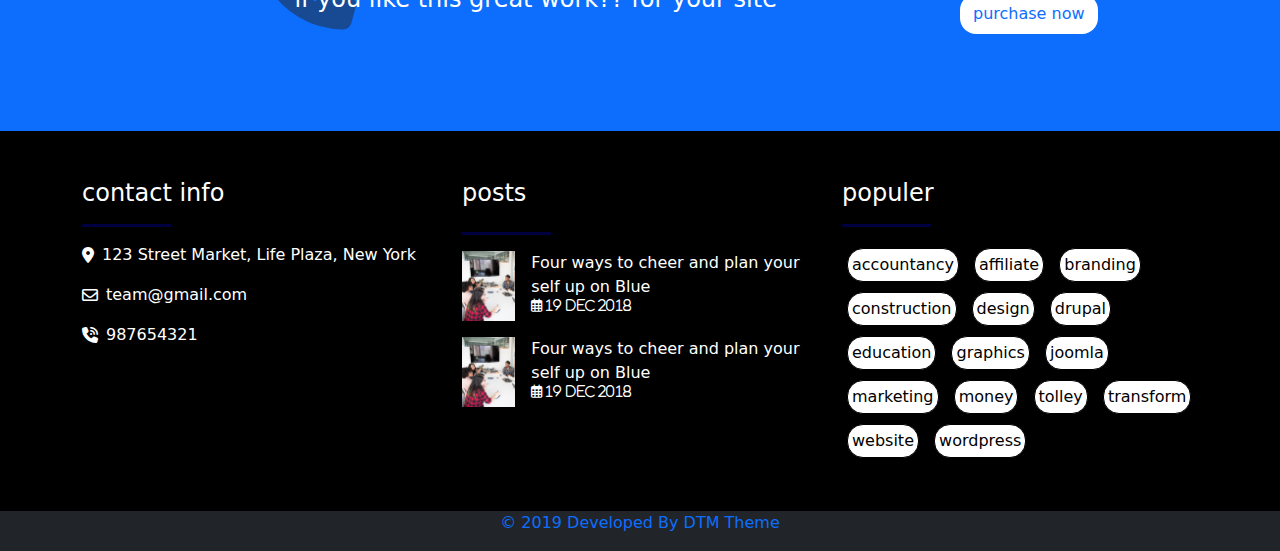
<file: tradex final project/contact.html>
<html>

<head>
    <meta name="viewport" content="width=device-width, initial-scale=1.0">
    <link rel="stylesheet" href="https://cdnjs.cloudflare.com/ajax/libs/font-awesome/6.6.0/css/all.min.css">
    <link rel="stylesheet" href="https://cdn.jsdelivr.net/npm/bootstrap@5.3.3/dist/css/bootstrap.min.css">
    <link rel="stylesheet" href="https://cdnjs.cloudflare.com/ajax/libs/animate.css/4.1.1/animate.min.css">
    <link rel="stylesheet" href="https://cdnjs.cloudflare.com/ajax/libs/OwlCarousel2/2.3.4/assets/owl.carousel.min.css"
        integrity="sha512-tS3S5qG0BlhnQROyJXvNjeEM4UpMXHrQfTGmbQ1gKmelCxlSEBUaxhRBj/EFTzpbP4RVSrpEikbmdJobCvhE3g=="
        crossorigin="anonymous" referrerpolicy="no-referrer" />
    <link rel="stylesheet"
        href="https://cdnjs.cloudflare.com/ajax/libs/OwlCarousel2/2.3.4/assets/owl.theme.default.min.css"
        integrity="sha512-sMXtMNL1zRzolHYKEujM2AqCLUR9F2C4/05cdbxjjLSRvMQIciEPCQZo++nk7go3BtSuK9kfa/s+a4f4i5pLkw=="
        crossorigin="anonymous" referrerpolicy="no-referrer" />
    <link rel="stylesheet" href="css/index.css">

</head>

<body>


    <!--blue header-->
    <header class="bg-primary ">
        <div class="container w-75 m-auto d-flex justify-content-between ">
            <!--left part-->
            <section class=" text-white  d-flex py-2  ">
                <div class="d-flex align-items-center">
                    <i class="fa-brands fa-facebook-f px-2"></i>
                    <i class="fa-brands fa-twitter px-2"></i>
                    <i class="fa-brands fa-linkedin-in px-2"></i>
                    <i class="fa-brands fa-instagram px-2"></i>
                    <i class="fa-brands fa-google-plus-g px-2"></i>
                    <div class="d-inline-block bg-white v-line"></div>
                    <i class="fa-solid fa-location-dot text-white ms-2"></i>
                    <p class="m-0 ms-3">267 Park Avenue New York, NY 90210</p>

                </div>

            </section>

            <!--right part-->
            <section class=" text-white  d-flex py-2 ">
                <i class="fa-regular fa-envelope ms-3 mt-1"></i>
                <div class="d-inline-block bg-white v-line ms-3"></div>
                <i class="fa-solid fa-phone-volume ms-3 mt-1"></i>
                <p class="m-0 ms-3">+1 (409) 987-5874</p>

            </section>




        </div>
    </header>

    <!--navbar-->
    <nav class="navbar navbar-expand-lg p-4">
        <div class="container w-100">
            <a class="navbar-brand ms-4" href="#"><img src="imgs/Capture.PNG" alt=""> </a>
            <button class="navbar-toggler" type="button" data-bs-toggle="collapse" data-bs-target="#navbarNavDropdown"
                aria-controls="navbarNavDropdown" aria-expanded="false" aria-label="Toggle navigation">
                <span class="navbar-toggler-icon"></span>
            </button>
            <div class="collapse navbar-collapse justify-content-end me-5" id="navbarNavDropdown">
                <ul class="navbar-nav fs-5 fw-medium mb-5 ">



                    <li class="nav-item dropdown">

                        <a class="nav-link dropdown-toggle" href="index.html" role="button" data-bs-toggle="dropdown"
                            aria-expanded="false">
                            home
                        </a>
                        <ul class="dropdown-menu">
                            <li><a class="dropdown-item" href="#">Action</a></li>
                            <li><a class="dropdown-item" href="#">Another action</a></li>
                            <li><a class="dropdown-item" href="#">Something else here</a></li>
                        </ul>
                    </li>
                    <li class="nav-item ">
                        <a class="nav-link  " aria-current="page" href="#">about</a>
                    </li>
                    <li class="nav-item dropdown">
                        <a class="nav-link dropdown-toggle" href="#" role="button" data-bs-toggle="dropdown"
                            aria-expanded="false">
                            headers
                        </a>
                        <ul class="dropdown-menu">
                            <li><a class="dropdown-item" href="#">Action</a></li>
                            <li><a class="dropdown-item" href="#">Another action</a></li>
                            <li><a class="dropdown-item" href="#">Something else here</a></li>
                        </ul>
                    </li>
                    <li class="nav-item dropdown">
                        <a class="nav-link dropdown-toggle" href="#" role="button" data-bs-toggle="dropdown"
                            aria-expanded="false">
                            blog post
                        </a>
                        <ul class="dropdown-menu">
                            <li><a class="dropdown-item" href="#">Action</a></li>
                            <li><a class="dropdown-item" href="#">Another action</a></li>
                            <li><a class="dropdown-item" href="#">Something else here</a></li>
                        </ul>
                    </li>
                    <li class="nav-item dropdown">
                        <a class="nav-link dropdown-toggle" href="#" role="button" data-bs-toggle="dropdown"
                            aria-expanded="false">
                            servics
                        </a>
                        <ul class="dropdown-menu">
                            <li><a class="dropdown-item" href="#">Action</a></li>
                            <li><a class="dropdown-item" href="#">Another action</a></li>
                            <li><a class="dropdown-item" href="#">Something else here</a></li>
                        </ul>
                    </li>
                    <li class="nav-item dropdown">
                        <a class="nav-link dropdown-toggle" href="#" role="button" data-bs-toggle="dropdown"
                            aria-expanded="false">
                            features
                        </a>
                        <ul class="dropdown-menu">
                            <li><a class="dropdown-item" href="#">Action</a></li>
                            <li><a class="dropdown-item" href="#">Another action</a></li>
                            <li><a class="dropdown-item" href="#">Something else here</a></li>
                        </ul>
                    </li>
                    <li class="nav-item dropdown">
                        <a class="nav-link dropdown-toggle" href="#" role="button" data-bs-toggle="dropdown"
                            aria-expanded="false">
                            pages
                        </a>
                        <ul class="dropdown-menu">
                            <li><a class="dropdown-item" href="#">Action</a></li>
                            <li><a class="dropdown-item" href="#">Another action</a></li>
                            <li><a class="dropdown-item" href="#">Something else here</a></li>
                        </ul>



                </ul>
            </div>
        </div>
    </nav>


    <!--img section-->
    <div class="contact-bgImg">
        <div class="contact-bgImg-overlay d-flex flex-column justify-content-between align-items-center">

            <h2 class="fw-bold text-center text-white d-flex justify-content-center mt-5">contact</h2>

            <div class="bg-black opacity-50 text-white d-flex justify-content-center w-100 py-3 align-self-end">
                <a href="index.html" class="me-2">home </a> >
                <a href="" class="ms-2">about</a>
            </div>


        </div>

    </div>

    <!--contact info-->
    <div class="mb-5">

        <div class="m-auto d-flex justify-content-center mb-5">


            <section class="d-flex flex-column justify-content-end pb-4 px-3">
                <div class="hr-1-x"></div>
                <div class="hr-2"></div>
            </section>
            <h1 class="fs-1 fw-bold text-dark pt-4 mx-1">contact info</h1>
            <section class="d-flex flex-column justify-content-end pb-4 px-3">
                <div class="hr-1"></div>
                <div class="hr-2"></div>
            </section>


        </div>

        <div class="container">
            <div class="row">

                <section class="col-4 d-flex flex-column justify-content-center ">
                    <i class="fa-solid fa-location-dot text-primary fs-1 text-center my-2"></i>
                    <h2 class="text-center my-2">address</h2>
                    <p class="text-body-tertiary text-center my-2">Lorem ipsum dolor sit amet consectetur adipisicing
                        elit. Possimus, molestiae!</p>

                </section>

                <section class="col-4 d-flex flex-column justify-content-center ">
                    <i class="fa-solid fa-phone-volume text-primary fs-1 text-center my-2"></i>
                    <h2 class="text-center my-2">phone</h2>
                    <p class="text-body-tertiary text-center my-2">phone: 0102030405</p>

                </section>

                <section class="col-4 d-flex flex-column justify-content-center ">
                    <i class="fa-regular fa-envelope text-primary fs-1 text-center my-2"></i>
                    <h2 class="text-center my-2">email</h2>
                    <p class="text-body-tertiary text-center my-2">support@company.com</p>

                </section>

            </div>
        </div>






    </div>



    <!--form -->
    <div>
        <div class="m-auto d-flex justify-content-center mb-5">


            <section class="d-flex flex-column justify-content-end pb-4 px-3">
                <div class="hr-1-x"></div>
                <div class="hr-2"></div>
            </section>
            <h1 class="fs-1 fw-bold text-dark pt-4 mx-1">get in touch</h1>
            <section class="d-flex flex-column justify-content-end pb-4 px-3">
                <div class="hr-1"></div>
                <div class="hr-2"></div>
            </section>


        </div>



        <form class="container" id="myForm">
            <div class="row d-flex justify-content-between">



                <input type="text" id="name" name="name" placeholder="name "
                    class="col-3 border-top-0 border-start-0 border-end-0 ">
                <span id="nameError" style="color:red;"></span>


                <input type="email" id="email" placeholder="email " name="email"
                    class="col-3 border-top-0 border-start-0 border-end-0">
                <span id="emailError" style="color:red;"></span>

                <input type="text" placeholder="subject " class="col-3 border-top-0 border-start-0 border-end-0">

                <input type="text" class="col-12 h-pxls mt-4 border-top-0 border-start-0 border-end-0"
                    placeholder="message ">


<button class="btn btn-primary mt-5 w-25 m-auto">submit</button>


            </div>
        </form>
    </div>

 <!--before footer-->
 <section class="h-25 w-100 bg-primary d-flex position-relative">
    <i class="fa-solid fa-phone-volume text-body-tertiary py-4 icon-last"></i>

    <p class="text-white fs-4 position-absolute walk">
        if you like this great work?? for your site
    </p>

    <button class="btn text-primary bg-white btn-last-custom rounded-4">purchase now </button>
</section>


<!--last big black section-->
<section class="bg-black pt-5 pb-5">

    <div class="container ">
        <div class="row d-flex justify-content-center">



            <section class="col-4 text-white">

                <h4>contact info</h4>
                <hr class="w-25 h-242">
                <div class="d-flex">
                    <i class="fa-solid fa-location-dot me-2 mt-1"></i>
                    <p class="">123 Street Market, Life Plaza, New York</p>
                </div>

                <div class="d-flex">
                    <i class="fa-regular fa-envelope me-2 mt-1"></i>
                    <p class="">team@gmail.com</p>
                </div>
                <div class="d-flex">
                    <i class="fa-solid fa-phone-volume me-2 mt-1"></i>
                    <p class="">987654321</p>
                </div>



            </section>


            <secrion class="col-4 text-white d-flex flex-column">

                <h4>posts</h4>
                <hr class="w-25 h-242">



                <div class="d-flex">
                    <div>
                        <img src="imgs/gallery2-1 (1).png" alt="" class="image-adjustment">
                    </div>

                    <div class="ms-3">
                        <p class="m-0 p-0">Four ways to cheer and plan your self up on Blue</p>
                        <i class="fa-regular fa-calendar-days small-t"> 19 dec 2018</i>
                    </div>



                </div>


                <div class="d-flex mt-3">
                    <div>
                        <img src="imgs/gallery2-1 (1).png" alt="" class="image-adjustment">
                    </div>

                    <div class="ms-3">
                        <p class="m-0 p-0">Four ways to cheer and plan your self up on Blue</p>
                        <i class="fa-regular fa-calendar-days small-t"> 19 dec 2018</i>
                    </div>



                </div>




            </secrion>


            <section class="col-4 ">

                <h4 class="text-white">populer</h4>
                <hr class="w-25 h-242">

                <div class="d-flexflex-wrap">
                    <button class="btn bg-white text-black rounded-3 w-auto w-4px   rounded-4">accountancy</button>
                    <button
                        class="btn bg-white text-black rounded-3 w-auto w-4px w-auto rounded-4">affiliate</button>
                    <button class="btn bg-white text-black rounded-3 w-4px w-auto rounded-4">branding</button>
                    <button class="btn bg-white text-black rounded-3 w-4px w-auto rounded-4">construction</button>
                    <button class="btn bg-white text-black rounded-3 w-4px w-auto rounded-4">design</button>
                    <button class="btn bg-white text-black rounded-3 w-4px w-auto rounded-4">drupal</button>
                    <button class="btn bg-white text-black rounded-3 w-4px w-auto rounded-4">education</button>
                    <button class="btn bg-white text-black rounded-3 w-4px w-auto rounded-4">graphics</button>
                    <button class="btn bg-white text-black rounded-3 w-4px w-auto rounded-4">joomla</button>
                    <button class="btn bg-white text-black rounded-3 w-4px w-auto rounded-4">marketing</button>
                    <button class="btn bg-white text-black rounded-3 w-4px w-auto rounded-4">money</button>
                    <button class="btn bg-white text-black rounded-3 w-4px w-auto rounded-4">tolley</button>
                    <button class="btn bg-white text-black rounded-3 w-4px w-auto rounded-4">transform</button>
                    <button class="btn bg-white text-black rounded-3 w-4px w-auto rounded-4">website</button>
                    <button class="btn bg-white text-black rounded-3 w-4px w-auto rounded-4">wordpress</button>

                </div>






            </section>



        </div>










    </div>


</section>


<!--footer-->
<div class="bg-dark d-flex justify-content-center">
    <p class="text-primary">© 2019 Developed By DTM Theme</p>
</div>
    <script src="js/contact.js"></script>
</body>

</html>
</file>
<file: AXIT task/css/index.css>
*
{
margin: 0;
padding: 0;
box-sizing: 0;
}
.ref {
    
    margin-right: 100;
}
input{
    
    border: 0px;
    border-bottom: solid;
    border-color: gray;
}
.container
{
    width: 90%;
    margin: auto;
}
.bg_dark
{
    background-color: black;
}
.f_left
{ 
    float: left;
}
.f_right
{ 
    float:right;
}
.w100
{
    width: 100%;
}
.yellow
{
    color: yellow;
}
.white
{
    color: white;
}
.no-deco
{
    text-decoration: none;
    text-decoration-style: none;
    
    
}
.clear-float
{
    clear: both;
    
}
nav
{
    padding: 10px 0px;
}

.test
{
    background-color: chartreuse;
}
.black-border
{
     border-style: solid;
    border-color: black; 
}
.margin_5
{
    margin: 5px;
}
.margin_10
{
    margin: 0px 10px;
   
}
.bg-img
{
background-image: url(../imgs/home\ pic.jpg);
background-size: 149% 102%;
background-position-y: top;
background-position-x: center;
width: 100%;
}
.overlay
{
    background-color:#9f8a8a85;
}
.orange
{
    color: orange;
}
.w-40
{
    width: 40%;
}
hr{
    width: 100px;
    
    margin-top: 50px;
}
p
{
    color: white;
}
.customDiv
{
    margin-left: 5%;
    margin-top: 10%;

}
.button
{
    background-color: transparent;
    padding: 5px;
    color: white;
    border: 3px;
    border-style: solid;
    border-color:black;
    margin: 30px 15px;
}
.style
{
    margin: 50px;
}
.m-auto
{
    margin: auto;
    text-align: center;
}
.bg-gray
{
    background-color:F5F5F5;
}
.p-custom
{
  padding: 10px 0px;
}
.bg-custom
{
    background-color: gray;
}
.block
{
    display: block;
}
input{
    
    width: 400px;

}
.p-20
{
    padding-left: 25px;
    padding-right: 25px;
    padding-bottom: 25px;
    padding-top: 25px;
    
}
.bg-white
{
    background-color: white;
}
.w-100
{
    width: 100%;
}
.bg-orange
{
    background-color: orange;
}
.p-5
{
    padding: 5;
}
.p-10
{
    padding: 10px;
}
.customA
{
margin-top: 200px;
margin-right: 100px;
}
.text-black
{
    color: black;
}
.w-30
{
    width: 50px;
    height: 50px;
    text-align: center;
    border: 3px;
    border-color: beige;
    border-style:solid;
    
}
.w-300
{
    width: 25%;
}
.custom-img{
    width: 300px;
    height: 300px;
    
    margin-left: 100px;
}
.custom-img img
{
   width: 100%;
   height: 100%;
   object-fit: cover;
}

.margin-100
{
padding: 80px;
}
.w-30-perc
{
    width: 30%;
}
.customB
{
    margin-top: 0px;
   
}
.margin_custom
{
    padding-bottom: 250px;
}
.margin_custom-4{ padding-left: 100px; padding-top: 100px;}
.margin_custom-5{ padding-top: 100px;}


.w-70
{
    width: 70%;
}
.customC
{
    
 margin-left: 200px;
    margin-top: 100px;
    margin-bottom: 100px;
    box-shadow: 0px 0px 15px 0px;
}
.customH
{
    padding: px;
}
.m-top-50px
{
    margin-top: 100px;
}
.custom-hr
{
    width: 70px;
    height: 5px;
    background-color: orange;
    margin-top: 15px;
    margin-bottom: 15px;
}
.border-circle
{
    border-color: orange;
    border-style: solid;
    border-radius: 50px;
    width: 20px;
    padding: 10px;
}
.w-90
{
    width: 92%;
    margin-top: 5px;
}
.custom8
{
    margin-top: 40px;
}
.custom9
{
    margin-top: 4%;
}

.marg
{
    margin-bottom: 10px;
}
.shad
{
   
    -webkit-box-reflect: below 5px linear-gradient(to bottom, rgba(125, 33, 33, 0), rgba(240, 8, 8, 0.8));
}

.w-20
{
    width: 30%;
    margin-left: 100px;
    margin-top: 100px;
    

}

.inline-block
{
    display: inline-block;
}
.customz
{
width: 30%;

margin-right: 100px;
margin-bottom: 83px;


}
.customy
{
    width: 40%;
    margin-top: 50px;
}

.customT
{
    width: 15%;
    height: 3px;
    background-color: orange;
    margin: auto;
   
}
.padding-c
{
    padding-top: 40px;
    padding-bottom: 20px;
    font-size: 50px;
}
.par
{
    font-size: larger;
   padding-top: 10px;
}
.card-custom
{
    width: 25%;
    margin-top: 5%;
    
    margin-left: 5%;
    

}
.custom-icon
{
  margin-left: 155px;
  margin-top: 30px;
  color: orange;
  font-size: x-large;
  padding: 10px 15px;
}
.pp{
    padding: 12px;
}
.marbot
{
    margin-bottom: 5%;
    padding-bottom: 10%;
}

.bg-dark
{
    background-color: black;
}

.text-white
{
    color: white;
}
.hr-custom3
{
   width: 100%;
   height: 3px;
   background-color: beige;
   
}
.ht{
    margin-bottom: -34px;
    margin-top: 5px;

}
.d-sign
{
color: orange;
position: absolute;
left: 125;
top: 33;
font-size: 60px;
}



.numb
{
    color: white;
    font-size: 80px;
    
}
.both
{
    
   
    margin-top: 24px
    
}
.p-relative
{
    position: relative;
   
}
.h-three
{
    height: 5px;
}

.li-decor
{
  
  
   
    text-decoration: none;
    list-style-type: none;
    border-top: 0px;
    border-bottom: 2px;
    border-style: solid;
    border-color: burlywood;
    padding: 5px 0px;

}
.bg-white{
    background-color: white;
}

.para-cust
{
    width: 100%;
    font-size: large;
    padding: 10px 0px;
    
}
.card-padding
{
margin: 39px;
}

.d-sign-two
{
color: orange;
font-size: 60px;
position: absolute;
left: 70px;
top: 35;


;
}
.numb-two
{
    color: white;
    font-size: 80px;


}
.d-sign-three
{
    color: orange;
    font-size: 60px;
    position: absolute;
    left: 110px;
    top: 40px;

}
.numb-three
{
  color: white;
    font-size: 80px;
    
}

.pad-cust
{
    padding: 15px;
    position: relative;
    border-radius: 10%;
    background-color: brown;
}

.pad-cust::after
{
    content: "";
    position: absolute;
    bottom: 0;
    left: 20px;
    width: 2px;
    height: 10px;
    border: 10px solid transparent;
    border-bottom: 0;
    border-left: 0;
    border-top-color: brown;
    margin-left: 20px;
    margin-bottom: -20px;
}
.border-r
{
    border-radius: 40%;
}

.custom-pic{
    width: 20%;

position: absolute;
right: 0;
top: 0;

border-style: solid;
border-color: white;
right: 316px;
top: 128px;
border-radius: 54%;
}


.stylish
{
    background-image: url(../imgs/counters-bg.jpg);
}

.button-two
{
    padding: 9px;
    background-color: transparent;
    margin-top: 30px;
    border-style: solid;
    border-color: orange;
    border-radius: 32%;
    width: 131px;
    margin-left: 47%;
    margin-bottom: 50px;
    
}
.form-ctrl
{
width: 60%;
}

.input-ctrl
{
    
   

}


.d-block{
    display: block;
}

.msg-input
{
width: 100%;
}

.w-45
{
    width: 45%;
}

.main{

    margin-top: 80px;

}
  


.last-form {
    display: flex;
   margin-top: 50px;
   margin-bottom: 100px;
}

.left-section {
    display: flex;
    flex-direction: column;
   
}

.right-section {
   padding: 20px;
}
label {
    
}

button
{
    cursor: pointer;
}

.input-class
{
    padding: 10px 30px;
}

.f-white 
{
    color: white;
    padding: 15px;
    font-size: xx-large;
}
.btnthree
{
    background-color: orange;
 
    margin-left: 43%;
    padding: 10px 20px;
    margin-bottom: 50px;
}

.icon{
    padding: 10px;
}
</file>
<file: creativa flex task/css/index.css>
*
{
    margin: 0px;
    padding: 0px;
    box-sizing: border-box;

}
button
{
    cursor: pointer;
}
.a-adjust
{
    text-decoration: none;
   list-style-type: none;
}


.overlay
{
    background-color:#524c4c85;
}
.container
{
    width: 80%;
    margin: auto;
}

.bg-img-home
{
    background-image: url(../imgs/home.jpg);
    background-size:100% 100% ;
    background-repeat: no-repeat;
}

.bg-dark
{
    background-color: black;
}

.bg-blue
{
    background-color: blue;
}

.bg-brown
{
    background-color: brown;
}

.bg-white
{
    background-color: white;
}

.text-black
{
    color: black;
}

.text-white
{
    color: white;
}

.w-30
{
    width: 30%;
}

.header
{
    border-style: solid;
    border-color: bisque;
    border-top: 0px;
    border-left: 0px;
    border-right: 0px;
    
    background-color: transparent;
    
}

nav
{
    display: flex;
    height: 60px;
    justify-content: space-between;
    padding: 5px 0px;
}

nav ul
{
    display: flex;
    margin-left: 54%;
    justify-content: space-between;
    text-decoration: none;
    align-content: center;
    flex-wrap: wrap;
}

nav i
{
    display: flex;
    align-content: center;
    flex-wrap: wrap;
    color: white;
    font-size:larger ;
    cursor: pointer;
}

ul a
{
    text-decoration: none;
    color: white;
    font-size: larger;
    cursor: pointer;
}

nav h1
{
    display: flex;
    align-content: center;
    flex-wrap: wrap;
    font-size: x-large;
    font-family: 'Gill Sans', 'Gill Sans MT', Calibri, 'Trebuchet MS', sans-serif;
    color: white;
}


.home-end-section-x
{
   
    
    width: 35%;
    display: flex;
    


}
.home-end-section-x p
{

color: white;
font-size: large;
text-align: start;
}

.home-end-section-x h3
{
    border-radius: 50%;
    padding-top: 4px;
    width: 38%;
    height: 75%;
    margin: 11px;
    display: flex;
    justify-content: center;
    font-size: xx-large;
    /* align-self: center; */
    color: white;
    border: solid black 6px;
}

.home
{
    display: flex;
    flex-direction: column;
    justify-content: space-between;
    height: 100vh;
}

.home-end
{
    display: flex;
    background-color: transparent;
    justify-content: space-evenly;
   
}

.w-50
{
    width: 50%;
}



/*section2*/

.big-section-two
{
    margin-top: 5%;
    display: flex;
    justify-content: space-between;
}

.ul-section-first-left
{
    text-decoration: none;
    text-decoration-style: none;
    list-style: none;
    display: flex;
    width: 75%;
    justify-content: space-around;
    font-size: large;
    color: cadetblue;
   
}

li
{
text-decoration: none;
text-decoration-style: none;
list-style: none;

}
.d-flex
{
    display: flex;
}
.header-section-first-left
{
    display: flex;
    justify-content: space-between;
  padding: 8px 4px;
   align-items: center;
   box-shadow: 0 0 5px;
}

.h2-section-first-left
{
margin-left: 22px;
}
.w-100
{
    width: 100%;
}
.w-60
{
    width: 60%;
}

.w-40
{
    width: 40%;
}

.img{
    width: 100%;
    height: 100%;
}

.left-pic-first-side
{
    width: 48%;
   display: flex;
   flex-direction: column;
    margin-top: 2%;
    box-shadow: 0 0 5px;
    position: relative;
}
.h-img
{
    height: 50%;
    width: 100%;
}

.bold
{
    font-size: large;
    font-weight: bold;

}

.p{
    padding: 20px;
}

.right-side-divs
{
    margin-top: 2%;
    width: 48%;
    display: flex;
    flex-direction: column;
    justify-content: space-between;
}

.colomn-divs
{
height: 24%;
box-shadow: 0 0 5px;
}

.two-asides-small-left
{
    display: flex;
    justify-content: space-between;
}

.colomn-divs img
{
    height: 100%;
    width: 40%;
}

.colomn-divs p
{
    text-align: start;
    display: flex;
    align-items: center;
    margin-left: 2%;
    color: black;
}

.second-left
{
    margin-top: 20%;
}


.colomn-divs-2
{
  
   
    margin-top: 1%;
    display: flex;
    width: 48%;
    box-shadow: 0 0 5px;
}


.colomn-divs-2 img
{
   width: 30%;
   height: 100%; 
}

.colomn-divs-2 p
{
    text-align: start;
display: flex;
 
}

.col-ctrl
{

}

.col-ctrl section {
    display: flex;
    justify-content: space-between;
}



.header-x
{
    text-align: center;
    padding: 10px;
    box-shadow: 0 0 5px;
}

.mango
{
    padding: 10px;
    text-align: center;
    box-shadow: 0 0 5px;
}

.colomn-divs-3
{
margin: 2% 0%;
box-shadow: 0 0 5px;
}

.colomn-divs-3 img
{
width: 40%;
height: 100%;
overflow: hidden;
}

.colomn-divs-3 p
{
text-align: start;
}

.icons
{    
    box-shadow: 0 0 5px;
    padding: 3% 0px;
    display: flex;
    justify-content: space-evenly;
    
}

.icons i
{
    font-size: x-large;
    width: 9%;
    text-align: center;
    padding: 3px;
    border-radius: 100%;
    box-shadow: 0 0 5px;
}

.last
{
    box-shadow: 0 0 5px;
    
}
.last img
{
width: 100%;
}
.last p
{
    text-align: center;
    padding: 30px 0px;
}

.big-right
{
    display: flex;
    flex-direction: column;
    justify-content: start;
}

.m-use
{
    margin-bottom: 4%;
}

.special
{
    box-shadow: 0 0 8px;
    padding: 10px 0px;
    text-align: center;
    
}
.overlay-1
{
    background-color: #a38d8d54;
    height: 100%;
    width: 100%;
    position: absolute;
    top: 0;
}

.third-section
{
    margin-top: 10%;
    display: flex;
    justify-content: space-between;
    
}
.first-card-1 , .first-card-2 , .first-card-3
{
     box-shadow: 0 0 5px;
     width: 30%;
     height: 30%;
     position: relative;
     overflow: hidden;
     
     
} 

.first-card-1 img
{
    width: 100%;
    height: 100%;
}


.first-card-2 img
{
   width: 100%; 
   height: 100%;
}
.first-card-3 img
{
   width: 100%;
   height: 100%;
}


.first-card p{
    text-align: center;
    font-size: large;
    
}
.btn-custom
{
    border: 0;
    position: absolute;
    top: 7%;
    left: 4%;
    padding: 1% 9%;
    background-color: white;
    color: rgb(5, 189, 250);
    box-shadow: 0 0 5px;
}


.btn-custom:hover
{
    color: white;
    background-color: rgb(5, 189, 250) ;
}

.text
{
  
 position: absolute;
 bottom: 12%; 
}

.fourth
{
    margin-bottom: 8%;
    margin-top: 8%;
    display: flex;
    justify-content: space-between;
    align-items: flex-start;
}

.header-3
{
    box-shadow: 0 0 5px;
    width: 100%;
    padding: 5px 0px;
    font-size: xx-large;
}

.resolve
{
    display: flex;
    height: 20%;
    margin: 3% 0;
    box-shadow: 0 0 5px;
}

.resolve img
{
height: 100%;
width: 30%;
}

.resolve h3
{
margin-left: 1%;
}
.d-flex-x
{
  display: flex;
  flex-direction: column;
  justify-content: space-evenly;
  margin: 0 2%;
}
.resolve p
{
    color: gray;
}

.latest
{
    margin-top: 4%;
    position: relative;
    box-shadow: 0 0 5px;
    height: 30%;
}


.latest img
{
width: 100%;
height: 60%;
}


.latest p
{
text-align: center;
font-size: larger;
margin: 1% 0;
}

.travel-latest
{
    position: absolute;
    top: 2%;
    left: 2%;
    background-color: rgb(30 221 201);
    color: white;
    padding: 0% 8%;
    font-size: larger;
    box-shadow: 0 0 5px;
    border: 0px;
}

.travel-latest:hover
{  
    background-color: red;
    color: white;
    transform: scale(1.2, 1.2);
}

.last-btn
{
    margin: auto;
    display: flex;
    border-radius: 42%;
    padding: 1% 1%;
}

 ul li a
{
    border-style: solid;
    border-left: 0;
    border-right: 0;
    border-top: 0;
    border: black 5px;
}

.fotter-l
{
    display: flex;
    justify-content: space-between;
}

.last-card-1
{
width: 30%;

}

.last-card-2
{
width: 30%;
display: flex;
flex-direction: column;
font-size: larger;
color:gray;
justify-content: space-evenly;
}

.last-card-3
{
    width: 30%;
}

.last-card-3 h2
{
   font-size: x-large;
   color: white;
   margin: 3% 0 3% 7%;
}

.last-card-3 input
{
    width: 100%;
    padding: 3% 2%;
    border: 0 0 2px 0;
    border-top: 0px;
    border-left: 0;
    border-right: 0;
    margin:  3% 0 3% 7%;
    background-color: transparent;
}

.last-card-1 h2
{
    color: white;
margin-left: 6%;
margin-top: 2%;
}
.last-card-1 p
{
    margin: 6%;
    color: gray;
}

.last-card-2 li
{

}

.last-card-2 ul
{
display: flex;
justify-content: space-between;
}

.last-div
{
    padding: 2%;
    background-color: black;
}

.btn-loading
{
    padding: 4px 2%;
    background-color: gray;
    border-radius: 15px;
}

.btn-div
{
    
    display: flex;
    margin-bottom: 5%;
    justify-content: center;
}

.fixed
{
background-color: rgb(204, 61, 61);
position: fixed;
right: 3%;
bottom: 3%;
padding: 10px;
border-radius: 55%;
}
.fixed i
{
font-size: xx-large;
}

.video-icon
{
    height: 13%;
    width: 11%;
    border: solid black;
    border-radius: 20px;
    position: absolute;
    top: 40%;
    left: 49%;
    background-color: white;
    opacity: 0.8;
    text-align: center;
    align-content: center;
    color: black;
    cursor: pointer;
    transition: 1s;
}

.video-icon:hover
{
background-color: black ;
border-color: red;
color: white;
transform: rotate(360deg);

}
</file>
<file: creativa flex task/css/media.css>
@media ( max-width: 560px)  {
    
.home-end 
{
      
        flex-wrap: wrap;
       
        
        margin-top: 100%;
}

.container
{
    width: 100%;
}

.header
{
    border-style: none;
    margin: 0%;
}

nav
{
    display: block;
    margin: auto;
    
}

nav ul
{

display: block;
margin: 1% 0;
}

.home-end
{
  
   margin: 0;
   padding: 0;
}

.home-end-section-x
{
        
        width: 100%;
        display:flex;
        margin: 4% 0;
        padding: 0%;
}

.home-end-section-x p {
       
        width: 100%;
        display:block;
        margin: 0;
        padding: 0%;
}

.home-end-section-x h3 {
        border-style: solid;
        border-color: black;
        height: 0;
        padding: 0;
        margin: 0;
        width: 8%;
        height: 33px;
        margin: 0px 13px;
        display: flex;
        justify-content: center;
        font-size: large;
        align-self: center;
        color: white;
}



.header-section-first-left {

padding: 0;
margin: auto;
width: 100%;


}
.refix
{
    width: 100%;
}
.ul-section-first-left{
    display: flex;
    flex-direction: column;
    margin: 0;
    padding: 0;
    align-items: center;
}
.col-ctrl section {
    display: flex;
    justify-content: space-between;
    flex-direction: column;
    width: 100%;
}

.two-asides-small-left {

    display: flex;
    flex-direction: column;
    align-items: center;
    width: 100%;
}
.left-pic-first-side {
    width: 100%;

}

.right-side-divs {
    width: 100%;
}
.w-60 {
    width: 80%;
    display: flex;
    flex-direction: column;
    align-items: center;
}

.col-ctrl {
    display: flex;
    flex-direction: column;
    width: 100%;
}

.colomn-divs-2 {
    width: 100%;
margin: 2% 0;
}

.colomn-divs-2 p {
    font-size: large ;

}

.w-30 {
    width: 80%;
}

.big-section-two {
    flex-direction: column
    ;
align-items: center;
}

.third-section {
    
display: flex;
flex-direction: column;
width: 80%;
align-items: center;



    }

    .first-card-1
    {
        width: 100%;
    }

    .fourth {

flex-direction: column;
align-items: center;

    }

    .resolve img {
        height: auto;

    }

    .d-flex-x {
    margin: 0;
    padding: 0;

    
    }

    .fotter-l {
       
        flex-direction: column;
        align-items: center;
    }
    .last-card-1 {
        width: 100%;
    }
    .last-card-2 {
        width: 100%;
    }
    .last-card-3 {
        width: 100%;
    }

















}


@media (min-width:561px) and (max-width:900px)

{
   p ,li ,h3,h1
   {
    font-size: xx-large;
   }

   button{
padding: 5px;
   }

   .bold {
    font-size: xx-large;
   }
   .colomn-divs-3 img {
    height: auto;
   }
    
    .home-end 
    {
          
            flex-wrap: wrap;
           
            
            margin-top: 100%;
    }
    
    .container
    {
        width: 100%;
    }
    
    .header
    {
        border-style: none;
        margin: 0%;
    }
    .colomn-divs img {
        height: auto;
    }
    nav
    {
        display: flex;
        flex-direction: column;
        align-items: center;
        margin: auto;
        
    }
    
    nav ul
    {
        display: flex;
        flex-direction: column;
        align-items: center;
        margin: auto;
        
  
    margin: 1% 0;
    }
    
    .home-end
    {
      
       margin: 0;
       padding: 0;
    }
    
    .home-end-section-x
    {
            
            width: 100%;
            display:flex;
            margin: 4% 0;
            padding: 0%;
    }
    
    .home-end-section-x p {
           
            width: 100%;
            display:block;
            margin: 0;
            padding: 0%;
    }
    
    .home-end-section-x h3 {
            border-style: solid;
            border-color: black;
            height: 0;
            padding: 0;
            margin: 0;
            width: 8%;
            height: 33px;
            margin: 0px 13px;
            display: flex;
            justify-content: center;
            font-size: large;
            align-self: center;
            color: white;
    }
    
    
    
    .header-section-first-left {
    
    padding: 0;
    margin: auto;
    width: 100%;
    
    
    }
    .refix
    {
        width: 100%;
    }
    .ul-section-first-left{
        display: flex;
        flex-direction: column;
        margin: 0;
        padding: 0;
        align-items: center;
    }
    .col-ctrl section {
        display: flex;
        justify-content: space-between;
        flex-direction: column;
        width: 100%;
    }
    
    .two-asides-small-left {
    
        display: flex;
        flex-direction: column;
        align-items: center;
        width: 100%;
    }
    .left-pic-first-side {
        width: 100%;
    
    }
    
    .right-side-divs {
        width: 100%;
    }
    .w-60 {
        width: 80%;
        display: flex;
        flex-direction: column;
        align-items: center;
    }
    
    .col-ctrl {
        display: flex;
        flex-direction: column;
        width: 100%;
    }
    
    .colomn-divs-2 {
        width: 100%;
    margin: 2% 0;
    }
    
    .colomn-divs-2 p {
        font-size: large ;
    
    }
    
    .w-30 {
        width: 80%;
    }
    
    .big-section-two {
        flex-direction: column
        ;
    align-items: center;
    }
    
    .third-section {
        
    display: flex;
    flex-direction: column;
    width: 80%;
    align-items: center;
    
    
    
        }
    
        .first-card-1
        {
            width: 100%;
        }
    
        .fourth {
    
    flex-direction: column;
    align-items: center;
    
        }
    
        .resolve img {
           height: auto; 
    
        }
    
        .d-flex-x {
        margin: 0;
        padding: 0;
    
        
        }
    
        .fotter-l {
           
            flex-direction: column;
            align-items: center;
        }
        .last-card-1 {
            width: 100%;
        }
        .last-card-2 {
            width: 100%;
        }
        .last-card-3 {
            width: 100%;
        }
    
        .colomn-divs-2 p {
            font-size: xx-large;
        }
    
    
    
    
    
    
    
    
    
    
    
    
    
    
    
    
    }
</file>
<file: form task/css/index.css>
*
{
    margin: 0;
    padding: 0;
    box-sizing: 0;
}

.container
{
    width: 90%;
    margin: auto;
}

.bg-light-blue
{
    background-color: aqua;
}

h1
{
    font-size: xx-large;
    margin-left: 41%;
    margin-bottom: 4%;
    color: white;
    padding: 10px;
}
.w-30
{
    width: 30%;
}

.inline-block
{
    display: inline-block;
}
.d-block
{
    display: block;
    display: block;
    padding: 5px;
    margin: 5px;
    width: 65%;
margin: 10px
}

.left-aside
{
   
    width: 55%;
    margin-bottom: 100px;
    margin-left: 50px;
}

.custom-input
{
    width: 32%;
    margin-left: 8Px;
}
.msg
{
    height: 80px;
}
.btn
{
    background-color: orange;
    padding: 7px 10px;
    color: white;
    font-size: medium;
    margin: 5px;
    margin-left: 49%;
}

.right-side
{

}

.right-side h3
{padding: 48px;
    font-size: xx-large;

}
.right-side p
{
line-height: 1;
}

li
{
    padding: 2px;
}
</file>
<file: postition task/css/index.css>
.container
{
    width: 90%;
    margin: auto;
}

.d-block
{
    display: block;
}
.d-inline-block
{
    display: inline-block;
}
.bg-orange
{
    background-color: orange;
}
.bg-blue
{
    background-color: blue;
}

    
.text-aqua
{
    color: aqua;
    font-size:xx-large;
    text-align: center;
}
.m-auto
{
    margin: auto;
}

.p-10
{
    
    padding: 10px 0px
    ;
}
.text-center
{
    text-align: center;
}
.p-11
{
    padding-right: 11px;
}

img{
    width: 100%;
}
.bg-black
{
    background-color: black;
}
hr{
    height: 5px;
    width: 15%;
    
}

.fix
{
    clear: both;
}


.section
{
    width: 25%;
    margin: 50px;

}
p{
    padding-bottom: 20px;
}

.border-r
{
    border-radius: 40%;
}

.customA{
    width: 20%;

position: absolute;
right: 10;

border-style: solid;
border-color: white;

 /*top: calc(50% -(height/2));*/


 top: 270px;
}

.p-relative
{
    position: relative;
   
}
section{
    border-style: solid;
    border-color: black;
}
.p-absolute
{
    position: absolute;
}

.bg-green
    {
       
        height: 100%;
        top: 0;
        position: absolute;
        width: 100%;
       
    }

    .bg-green:hover p {
        visibility: visible;

    }

.bg-green:hover {
    background-color: rgba(167, 87, 87, 0.5);

}

  
p{
    line-height: 2;
}

.xy
{
    font-size: xx-large;
    position: absolute;
    bottom:0 ;
    left: 15;
    visibility: hidden;
}
</file>
<file: tradex final project/css/index.css>
.v-line
{
 width: 2px;
 height: 23px;
}

.h-custom
{
    height: 80vh;
}
.w-30
{
    width: 30%;
}
.point
{
    width: 10px !important;
    height: 10px !important;
}

.carousel-indicators
{
    margin-left: auto;
    justify-self: end;
    padding-bottom: 13%;
    padding-right: 5%;
}

.hr-1
{
    background-color: blue;
    width: 54px;
    height: 3px;
    margin-bottom: 2px;
}
.hr-1-x
{
    background-color: blue;
    width: 55px;
    height: 3px;
    margin-bottom: 2px;
    margin-left: 32%;
}
.hr-1
{
    background-color:blue;
    width: 40px;
    height: 3px;
    margin-bottom: 2px;
}

.hr-2 
{
    background-color:blue;
    width: 82px;
    height: 3px;

}

.w-40
{
    width: 40%;
}

.m-custom
{
    
}

.custom-img-position
{

    transform: translate(50px,25px);
    box-shadow: 0px 0px 9px lightslategrey;
}

.bg-fixed
{
    background-image: url(../imgs/service-bg.jpg);
    background-attachment: fixed;
    background-size: 100% 100%;
    height: 100vh;
    height: 100%;
}

.overlay
{
    background-color: rgba(2, 2, 2, 0.801);
    height: 100%;
    width: 100%;
}

.h-0{
    height: 0;
}

.w-h-custom
{
   
}

.card-x
{
    width: 30%;
    height: 60%;
    background-image: url(../imgs/port2-360x380.jpg);
    background-size: 100% 100%;
    height: 300px;
}
.card-y
{
    width: 30%;
    height: 60%;
    background-image: url(../imgs/computer-472016_1920-360x380.jpg);
    background-size: 100% 100%;
    height: 300px;
}
.card-z
{
    width: 30%;
    height: 60%;
    background-image: url(../imgs/office-1209640_1920-1.jpg);
    background-size: 100% 100%;
    height: 300px;
}
.card-a
{
    width: 30%;
    height: 60%;
    background-image: url(../imgs/port7.jpg);
    background-size: 100% 100%;
    height: 300px;
}
.card-b
{
    width: 30%;
    height: 60%;
    background-image: url(../imgs/suit-869380_1920.jpg);
    background-size: 100% 100%;
    height: 300px;
}
.card-c
{
    width: 30%;
    height: 60%;
    background-image: url(../imgs/port2-5-360x380.jpg);
    background-size: 100% 100%;
    height: 300px;
}

.card{
    width: 30%;
    height: 60%;
    background-color: transparent;
    border: 1px white solid;
    justify-content: center;
    text-align: center;
    height: 200px;
    overflow: hidden;
    
}

.card:hover
{
   
}

 .card:hover .hovered
{
     transform: translate(0px,-200px);
 visibility: visible;

}

.w-90
{
    width: 90%;
    bottom: 5%;
    left: 5%;
    transform: scale(0,1);
    transition: 0.5s;
    opacity: 0.9;
}


.card-x:hover .w-90
{
    transform: scale(1,1);
}


.hovered
{
height: 200px;

visibility:hidden ;
transition: 0.5s ease-in-out;
top: 200px;
}

.team-1
{
    height: 300px;
    
}
.team-1 img
{
 
   height: 100%;
}


.transform-class
{
    transform: translate(0px, -40%);
    transition: 0.3s;
} 

 .team-1:hover .transform-class
{
    transform: translate(0px, -100%);
}

hr{
    display: block;
}

.team-1:hover hr
{
   display: none;
} 
.team-2
{
    
}
.team-3
{
    
}
.h-2
{
height: 2px;
background-color: black;
opacity: 1;
}

.transform-icons{
transform: translatey(50%);
transition: 01s;
}
.team-1:hover .transform-icons
{
transform: translatey(-30%);
}

.btn-adjust
{
    width: 27%;
    height: 50px;
    border: 1px solid rgb(78, 149, 207);

}

.hr-pricing-adjust
{
    width: 40px;
    margin: auto;
    height: 2px;
    margin-top: 5px;
    margin-bottom: 5px;
    
}

.btnnn{

    border: 1px solid rgb(78, 149, 207);
}

.w-10
{
    width: 13%;
}
.border-med-x
{
   
    border-left: 0;
}
.border-med-y
{
   
    border-right: 0;
}
.border-med
{
    border: solid 1 rgb(153, 153, 153);
}

.h-40vh
{
    height: 35vh;
}

.adj-img
{
    align-content: center;

}

.adj-img img
{
}

.img-contain
{
   overflow: hidden;
   transition: 1s;
}

.img-container
{
   overflow: hidden;
}
.card-hover 
{
transition: 1s;
}

.card-hover:hover .progress-bar
{
width: 100%;
}
.card-hover:hover .img-contain
{
    transform: rotate(-6deg) scale(1.2); 
    
    overflow: hidden;

}
.card-hover:hover .icons-hover
{
background-color: rgb(13, 106, 212);
}
.partner
{
    width: 100%;
    height: 100%;
    
}
.icons-hover
{
    background-color: black;
}

.w-12
{
    width: 12%;
}
.small-t
{
    font-size: small;
}

.progress-bar
{
    height: 2px;
    width: 25%;
}

.progress 
{
    height: 2px;
}

.walk
{
    left: 23%;
    top: 33%;
}
.h-242
{
    height: 3px;
    border: 0;
    background-color: blue;
}

.image-adjustment
{
    height: 70px;
    width: 100%;
    margin-right: 20px;
}
.w-4px
{
    margin: 0;
    padding: 0;
    width: 30%;
    border: solid 1px black;
    margin: 5px;
    padding: 4px;
    
}
.btn-last-custom
{
  
    left: 75%;
    position: absolute;
    height: 40px;
    top: 39%;
}
.icon-last
{
    margin-left: 20%;
    font-size: 100px;

}

.img-shad
{
   filter: drop-shadow( 0 0 10px rgb(92, 87, 87));
}

.div-pos-adj
{
    top: 30%;
    left: 28%;
}

.arrow-up
{
bottom: 20px;
right: 20px;
position: fixed;
display: none;
width: 30px;
height: 30px;
padding-left: 7px;
}

.owl-nav
{
    text-align: center;
}

a
{
    text-decoration: none;
    color: white;
}

.contact-bgImg
{
background-image: url(../imgs/slider1.jpg);
width: 100%;
height: 50vh;
}

.contact-bgImg-overlay
{
background-color: rgba(26, 25, 25, 0.777);
width: 100%;
height: 100%;
} 

.h-pxls
{
    height: 20vh;
}
</file>
